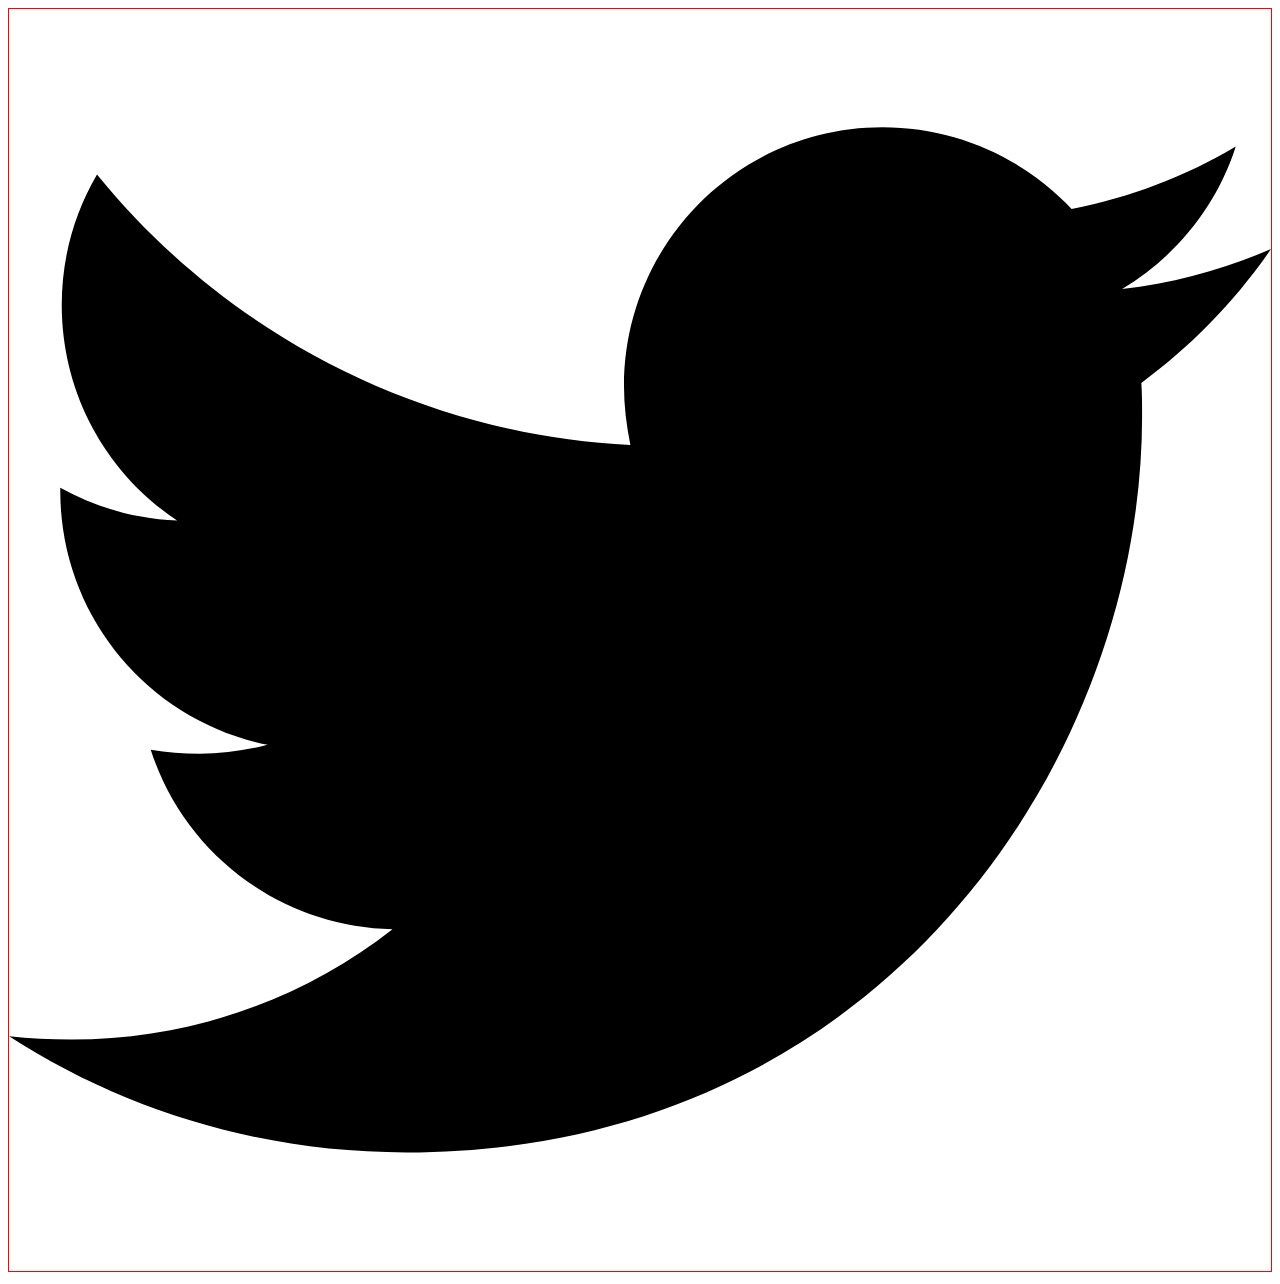
<file: index.html>
<!DOCTYPE html>
<html lang="en">
  <head>
    <meta charset="UTF-8" />
    <meta name="viewport" content="width=device-width, initial-scale=1.0" />
    <title>SVG demo</title>
    <link rel="stylesheet" href="styles.css" />
  </head>
  <body>
    <!-- <img src="./assests/images/sleeping_user.png" alt="sleeping user" /> -->
    <!--  
    <img src="./assests/images/sleeping_user.svg" alt="sleeping user" />
    <svg
      xmlns:dc="http://purl.org/dc/elements/1.1/"
      xmlns:cc="http://creativecommons.org/ns#"
      xmlns:rdf="http://www.w3.org/1999/02/22-rdf-syntax-ns#"
      xmlns:svg="http://www.w3.org/2000/svg"
      xmlns="http://www.w3.org/2000/svg"
      id="svg8"
      version="1.1"
      viewBox="0 0 555.49762 655.7305"
      height="655.73047"
      width="555.49762"
    >
      <g transform="translate(-88.547324,-261.26241)" id="layer1">
        <path
          id="path5656"
          d="m 478.66211,471.5625 c -5.7803,-0.008 -10.60971,0.98706 -12.44727,3.20117 -4.64877,5.60144 -16.91279,74.09805 -19.41015,108.41211 -1.19833,16.46513 4.40798,22.9251 22.55273,25.98828 5.75589,0.9717 17.43448,-1.50867 20.2207,-4.29492 2.64588,-2.64587 3.74298,-1.01135 3.76368,5.61133 0.0137,4.38987 -0.3547,5.20804 -3.60742,8 -9.61934,8.25673 -9.32249,7.85394 -9.54688,12.94726 -0.21071,4.78276 -0.24557,4.83018 -3.14648,4.25 -1.61351,-0.3227 -4.81866,-0.58593 -7.12305,-0.58593 -3.77256,0 -4.35058,-0.33622 -5.79688,-3.36914 -2.32279,-4.87094 -9.85383,-10.69961 -14.65625,-11.34375 -3.9347,-0.52776 -3.97287,-0.50022 -5.07422,3.58984 -1.29874,4.82319 -1.60311,4.94085 -4.21289,1.62305 -3.72297,-4.73299 -9.82031,-2.22023 -9.82031,4.04687 0,2.0462 -2.37117,1.80579 -4.41015,-0.44726 -3.5785,-3.9542 -6.69008,-3.20268 -10.30469,2.48828 -1.1625,1.83029 -1.30597,1.79424 -3.33399,-0.83789 -3.4145,-4.4316 -10.95117,-2.77712 -10.95117,2.40429 0,2.70004 -1.78261,2.2585 -4.6543,-1.15429 -1.47964,-1.75846 -3.49059,-3 -4.86132,-3 -2.4113,0 -6.48438,4.16724 -6.48438,6.63476 0,0.75083 -0.45,1.36524 -1,1.36524 -0.55,0 -1,-0.675 -1,-1.5 0,-1.71167 -3.47471,-5.5 -5.04492,-5.5 -0.575,0 -2.17644,1.12957 -3.55859,2.51172 -2.24335,2.24335 -2.6767,2.35065 -4.02735,1 -2.40717,-2.40717 -3.78633,-1.83364 -8.21289,3.41601 -2.86506,3.39779 -4.15625,5.86646 -4.15625,7.94336 0,2.82992 -0.25838,3.03151 -4.25,3.32031 l -4.25,0.3086 0.24805,8 c 0.19444,6.26087 0.62922,8.28363 2,9.30664 1.41315,1.05463 9.96943,1.17033 44.2832,0.60156 38.3705,-0.63601 42.68717,-0.54721 44.14063,0.90625 5.61069,5.61068 12.03057,53.21114 14.32031,106.18555 2.92764,67.73277 2.88788,102.49005 -0.13086,116.33008 -1.81795,8.33474 -1.49341,9.09385 4.33789,10.16601 2.09047,0.38435 6.27578,0.60731 9.30078,0.49609 3.025,-0.11123 8.07845,-0.26745 11.23047,-0.34765 7.1855,-0.18275 7.37076,-0.71957 5.40625,-15.64453 -0.92114,-6.99822 -1.09944,-11.3638 -0.49219,-12 1.04503,-1.09484 106.28687,-2.01469 113.51758,-0.99219 l 4.16406,0.58789 0.64844,5.20117 c 0.35735,2.86099 1.3406,9.1196 2.18359,13.90625 l 1.53126,8.70313 4.53906,0.67968 c 6.29087,0.94337 26.1124,-0.16386 29.86523,-1.66796 l 3.09375,-1.24024 -1.43554,-6.58984 c -0.78959,-3.62425 -2.05773,-9.28789 -2.81836,-12.58789 -9.1593,-39.73804 -13.99836,-72.3482 -20.32813,-137 -1.76548,-18.03246 -2.84217,-66.42103 -1.55273,-69.78125 0.47327,-1.23332 1.80258,-1.71875 4.69336,-1.71875 h 4.03125 l -0.52735,-5.82227 c -0.52829,-5.8261 -3.32056,-12.74748 -6.06054,-15.02148 -0.92296,-0.76597 -8.53644,-1.57738 -20.76954,-2.21289 -10.62166,-0.55179 -19.45938,-1.14885 -19.63867,-1.32813 -0.17928,-0.17929 2.68744,-2.07863 6.36914,-4.2207 14.60137,-8.49531 20.98547,-18.06569 22.71875,-34.05274 2.19071,-20.20627 -4.16074,-35.5976 -17.12695,-41.5039 -4.54502,-2.07033 -4.67087,-2.67917 -2.03711,-9.8086 1.15649,-3.13054 -0.60605,-4.56303 -6.75,-5.48437 -5.42111,-0.81295 -5.53346,-1.58961 -1.95508,-13.54492 1.375,-4.59385 2.48435,-9.51216 2.46485,-10.92774 -0.11229,-8.15652 -8.49884,-13.02303 -40.94141,-23.76367 -24.35215,-8.06217 -29.02344,-10.04118 -29.02344,-12.29297 0,-2.08033 -4.26961,-8.57887 -7.31836,-11.13867 -5.46817,-4.5912 -17.74312,-7.39216 -27.37695,-7.40625 z m 109.12109,96.7832 c 0.38249,0.004 0.8322,0.0865 1.36719,0.21875 5.47099,1.35195 11.08772,8.68872 15.2793,19.95703 1.91168,5.13922 2.12465,7.15738 1.59961,15.1504 -1.26228,19.21639 -7.69147,27.86979 -28.46875,38.3164 -4.48734,2.25619 -8.50693,4.0415 -8.93164,3.9668 -0.42471,-0.0747 -3.75274,-0.57051 -7.39649,-1.10156 l -6.625,-0.96485 -0.46484,-7.24805 c -0.55476,-8.64431 -1.95207,-10.90819 -9.96289,-16.13476 l -5.67969,-3.70508 -0.65039,-7.60547 c -0.35804,-4.18273 -0.88874,-8.44911 -1.17969,-9.48242 -0.48528,-1.72347 -0.0873,-1.82633 4.82813,-1.24219 6.78454,0.80627 7.47274,0.2822 8.07617,-6.15234 0.27193,-2.89959 0.69299,-5.47033 0.93555,-5.71289 0.24256,-0.24256 3.46581,0.061 7.16406,0.67383 8.91719,1.47762 11.13025,0.47477 13.02148,-5.89844 1.41228,-4.75924 1.44587,-4.78834 5.29102,-4.42578 8.68438,0.81884 8.85373,0.78599 9.15039,-1.86328 0.59455,-5.30901 0.98905,-6.76508 2.64648,-6.7461 z m -116.49023,69.7461 c 6.9901,0 10.06445,1.3666 10.06445,4.47461 0,2.36592 -0.29802,2.51543 -4.75,2.375 -9.22346,-0.29094 -10.25,-0.68262 -10.25,-3.91602 0,-2.84848 0.14382,-2.93359 4.93555,-2.93359 z m -16.21875,34.6582 153.79492,2.01953 13.13281,185.86719 -152.28125,4.54687 z"
          style="fill: #000000"
        />
        <path
          id="path5654"
          d="m 497.11133,665.28125 c -25.25314,-0.0709 -49.20882,0.35475 -50.52149,1.16602 -0.8103,0.50079 -0.69681,2.00439 0.41211,5.41796 5.99183,18.4445 10.07483,58.90986 11.87891,117.72657 0.35427,11.55 1.00873,28.91789 1.45312,38.5957 0.75337,16.40665 -0.0474,48.98506 -1.52734,62.1543 l -0.64648,5.75 h 12.11718 c 12.03948,0 12.11441,-0.0144 11.64454,-2.25 -2.93985,-13.98719 -3.48003,-24.06828 -1.35938,-25.37891 1.91557,-1.18389 54.66642,-1.686 92.33203,-0.87891 l 34.46289,0.73829 0.0195,6.13476 c 0.0292,8.89542 1.6455,18.72753 3.35938,20.44141 1.38939,1.38938 12.29385,3.22159 15.62109,2.625 0.825,-0.14792 4.0875,-0.56225 7.25,-0.92188 3.1625,-0.35963 5.75,-0.77405 5.75,-0.91992 0,-0.14588 -1.58132,-6.52568 -3.51367,-14.17773 -12.73412,-50.42673 -20.19921,-114.24499 -22.15625,-189.41211 -0.32219,-12.375 -0.64173,-22.56421 -0.70898,-22.64063 -0.27282,-0.31003 -45.04666,-2.42777 -73.6211,-3.48242 -11.4754,-0.42354 -27.09421,-0.64494 -42.24609,-0.6875 z m -35.72461,11.25586 140.66406,5.05078 8.08203,172.98828 -131.32031,1.00977 z"
          style="fill: #b6b6b6; fill-opacity: 1"
        />
        <path
          id="path5736"
          d="m 224.11719,458.39453 c -5.57332,-0.14048 -11.63596,1.04547 -16.39258,3.72656 -18.25104,10.28731 -20.10224,10.91949 -25.875,8.83203 -3.27523,-1.18432 -15.62215,1.92088 -17.0918,4.29883 -0.34168,0.55284 -1.48137,-0.40907 -2.5332,-2.13867 -2.66001,-4.37403 -7.31963,-3.98766 -10.58789,0.87891 -1.25622,1.87056 -4.53241,4.88304 -7.28125,6.69336 l -4.99805,3.29101 v -3.375 c 0,-2.62319 -0.50127,-3.53438 -2.25,-4.08594 -1.2375,-0.3903 -4.11882,-2.35134 -6.40234,-4.35742 -7.88425,-6.92632 -21.56578,-12.07553 -26.79883,-10.08593 -1.40138,0.53281 -2.54883,1.20128 -2.54883,1.48437 0,0.2831 4.06886,2.55752 9.04102,5.05469 9.76069,4.90211 10.51728,6.48047 3.11133,6.48047 -9.61289,0 -19.03301,7.98035 -10.40235,8.8125 4.38248,0.42255 4.18878,0.91582 -2.76758,7.03906 -6.030511,5.30829 -9.982418,11.28859 -9.982418,15.10742 0,2.35913 2.729316,2.62968 9.882808,0.98047 5.74809,-1.32519 6.01209,-0.80453 1.98633,3.90625 -4.809488,5.62788 -11.520922,19.58594 -12.923826,26.88086 -2.269736,11.80234 0.624317,23.08353 8.021485,31.27344 11.252641,12.45857 13.867301,21.00433 10.099611,33 -2.57044,8.18319 -2.56884,10.09203 0.006,13.36523 1.8843,2.3955 2.70461,2.63477 9.03125,2.63477 5.7604,0 7.049,0.30137 7.48437,1.75 2.8137,9.36212 6.09456,15.77368 8.22461,16.07617 2.29703,0.3262 2.30122,0.30072 1.60742,-8.25 -0.49906,-6.15064 -0.37429,-8.57617 0.44141,-8.57617 0.62564,0 1.13867,0.63907 1.13867,1.42187 0,0.78281 1.17612,2.82134 2.61328,4.5293 3.05455,3.63013 5.38672,2.73213 5.38672,-2.07422 0,-3.51167 0.79576,-3.58704 3.85547,-0.36133 1.29523,1.36549 3.14532,2.48438 4.11133,2.48438 1.34216,0 1.64099,0.5998 1.26953,2.54297 -1.27203,6.65417 4.64976,21.88563 18.25586,46.95703 2.68634,4.95 6.33562,11.67802 8.10937,14.95312 5.45043,10.06375 7.89336,12.54688 12.35157,12.54688 3.57062,0 4.02853,0.33069 5.95703,4.31445 0.67582,1.39606 1.75407,2.46392 2.10083,4.09965 0.37165,1.75316 -0.0125,4.09291 -0.0129,6.15035 -0.001,6.54728 1.30158,18.01957 3.65625,32.20703 l 1.53906,9.27149 -3.41016,3.77343 c -4.39491,4.86465 -6.56192,12.14459 -4.94531,16.61524 2.88836,7.98762 0.6075,14.32331 -7.58789,21.07031 -1.7875,1.47159 -3.25,3.50248 -3.25,4.51367 0,2.30282 4.77237,6.1642 6.90625,5.58789 0.87608,-0.23661 3.22027,-0.703 5.20899,-1.03711 l 3.61523,-0.60742 -0.11523,3.76953 c -0.15021,4.88826 3.1728,5.58256 8.71679,1.82031 3.41627,-2.31834 3.94538,-2.41351 5.98047,-1.08007 1.2279,0.80455 3.17223,1.21676 4.32227,0.91601 2.89432,-0.75688 3.89782,-19.6673 2.19531,-41.38476 -1.74708,-22.28606 -0.78026,-40 2.18359,-40 0.4799,0 3.40076,4.46344 6.49024,9.91992 l 5.61719,9.92187 -2.23633,4.32813 c -2.6669,5.16376 -3.14854,15.42818 -0.97852,20.83008 4.46138,11.10581 17.38082,17.6915 39.45899,20.11328 l 11.48046,1.25781 1.04297,8.06445 c 1.39475,10.7869 2.92966,31.71147 3.67383,50.06446 0.33452,8.25 0.79213,15.18324 1.01563,15.4082 1.25573,1.26388 -20.51143,11.81327 -25.57813,12.39648 -8.98435,1.03415 -12.77819,8.42169 -8.53711,16.62305 3.8142,7.37583 15.04303,4.14697 17.0293,-4.89648 0.69271,-3.15389 15.93117,-14.03125 19.65625,-14.03125 3.30805,0 2.59827,10.07024 -1.00195,14.21484 -6.93331,7.98168 -7.07983,15.58587 -0.3711,19.22656 3.6011,1.95422 8.69591,1.94473 10.66016,-0.0195 3.48964,-3.48964 3.84975,-5.55914 3.15234,-18.11133 -0.37624,-6.77171 -0.43901,-12.31054 -0.13867,-12.31054 0.30034,0 2.79755,1.61715 5.54883,3.59375 4.25128,3.05424 5.00195,4.08504 5.00195,6.86523 0,5.98813 3.15245,8.54102 10.54688,8.54102 6.10163,0 6.47449,0.14064 7.95312,3 1.3196,2.55183 2.13108,3 5.4336,3 10.90695,0 20.98952,-19.61966 31.46484,-61.22266 2.31568,-9.1968 4.53449,-17.04426 4.92969,-17.43945 0.39519,-0.39516 2.93132,-0.60062 5.63672,-0.45703 4.75706,0.25249 5.02274,0.11836 8.06835,-4.06055 1.73208,-2.37659 4.05863,-6.08866 5.16993,-8.25 2.02002,-3.92871 8.6852,-14.37392 22.37695,-35.07031 13.29832,-20.10167 20.41992,-39.74087 20.41992,-56.3086 0,-6.76662 -4.6e-4,-6.7669 -4.75,-11.32617 -15.6643,-15.03678 -37.23196,-18.08589 -100.65234,-14.22656 -8.112,0.49365 -10.72088,0.36841 -10.19141,-0.48828 0.39138,-0.63327 2.24853,-1.15039 4.12695,-1.15039 2.84882,0 3.26833,-0.35576 4.4375,-3.16071 1.10166,-2.643 -0.31859,-5.12863 0.39509,-6.43829 0.75654,-1.38831 2.48901,2.5216 3.24554,1.52868 2.06514,-2.71043 1.93429,-12.77011 -0.61914,-20.54296 -5.5584,-16.92019 -26.96555,-34.93656 -44.59375,-37.53125 -12.46736,-1.83507 -22.72348,-9.18092 -34.10938,-24.43165 -4.29024,-5.74648 -12.95667,-13.81947 -18.53906,-17.26953 -4.50697,-2.78542 -4.4706,-1.81938 -0.3457,-9.26171 2.36528,-4.26757 4.57315,-6.79825 7.23437,-8.29102 8.31949,-4.66669 6.12791,-11.19299 -7.13867,-21.26367 -5.55833,-4.21933 -7.56494,-6.50044 -9.74609,-11.07617 -3.49547,-7.33296 -3.783,-14.18105 -0.62891,-15.00586 9.80262,-2.56345 12.34094,-6.73585 9.2793,-15.25 -1.63892,-4.55767 -1.64155,-4.99694 -0.0488,-7.42774 1.90586,-2.9087 1.02845,-5.57908 -4.07227,-12.39062 l -2.48046,-3.3125 3.96289,-3.6875 c 6.58798,-6.13101 9.59687,-14.48308 7.25586,-20.13477 -1.73864,-4.19745 -8.09603,-6.56938 -15.26172,-6.75 z m -49.7461,123.69727 h 3.01368 l -1.6543,3.75 c -0.90927,2.0625 -2.18754,5.7118 -2.83985,8.11132 -0.65232,2.39952 -1.93857,4.78548 -2.85937,5.30079 -2.09042,1.16986 -2.12868,0.1708 -0.17383,-4.50782 0.825,-1.9745 1.5,-5.63038 1.5,-8.12304 0,-4.37351 0.10571,-4.53125 3.01367,-4.53125 z m 51.5918,118.01172 c 2.34692,0.0342 30.39453,42.16324 30.39453,45.65429 0,0.90895 -1.40416,1.33399 -4.41797,1.33399 -2.43002,0 -5.06001,0.24612 -5.84375,0.54687 -2.17913,0.8362 -12.16568,-14.92504 -17.77148,-28.04687 -2.20746,-5.16715 -3.94561,-19.51138 -2.36133,-19.48828 z m 140.36523,54.98828 -5.42382,7.75 c -11.64547,16.63943 -13.2019,18.60207 -17.82422,22.47656 -6.00132,5.03039 -6.79282,6.5297 -5.79297,10.96289 l 0.80273,3.55859 -5.32031,0.54883 c -12.9368,1.3352 -15.95816,6.53136 -15.81836,27.20313 0.0521,7.7 0.83957,20.16497 1.75,27.70117 0.91042,7.5362 1.65625,16.1987 1.65625,19.25 0,3.0513 -0.3375,5.52439 -0.75,5.49609 -0.4125,-0.0283 -3.05263,-1.94083 -5.86719,-4.25 -2.81455,-2.30918 -5.82984,-4.64726 -6.70117,-5.19726 -1.3263,-0.83719 -1.83651,-5.80707 -3.13281,-30.52149 -0.85161,-16.23646 -1.54883,-32.02488 -1.54883,-35.08593 v -5.56641 l 8.25,-1.79297 c 15.8997,-3.45597 24.92841,-6.79089 28.02344,-10.34961 4.72978,-5.4384 8.12825,-20.69506 5.64453,-25.33594 -0.59454,-1.11095 -0.82138,-2.27822 -0.50586,-2.59375 0.8361,-0.8361 16.61209,-4.20257 19.82422,-4.23047 z"
          style="fill: #000000"
        />
        <path
          id="path5734"
          d="m 299.37985,913.07893 c 4.56723,-2.44431 2.77351,-15.73157 -2.05646,-15.23355 -6.09466,0.62842 -9.25746,10.0332 -4.77769,14.20674 2.44399,2.27693 4.04798,2.51792 6.83415,1.02681 z"
          style="fill: #b7b7b7; fill-opacity: 1"
        />
        <path
          id="path5732"
          d="m 344.90587,902.60809 c 5.72209,-6.06718 5.73318,-12.66562 0.0253,-15.05052 -4.69748,-1.96274 -5.72604,-3.68182 -7.16954,-11.9828 -1.37818,-7.92533 -3.90364,-59.08241 -3.21002,-65.02379 0.50481,-4.324 -1.42153,-4.38176 -4.58849,-0.13759 -3.07091,4.11545 -2.94667,24.10332 0.37717,60.67769 2.04436,22.4954 5.53271,35 9.76378,35 0.8343,0 2.99511,-1.56735 4.8018,-3.48299 z"
          style="fill: #cdaf6f; fill-opacity: 1"
        />
        <path
          id="path5730"
          d="m 264.11348,901.02618 c 2.03522,-0.70949 3.44763,-2.12797 4.23181,-4.25 1.76183,-4.76764 2.50201,-5.98544 4.07868,-6.71057 3.07299,-1.41331 5.1068,-2.67883 13.41447,-8.34699 4.73391,-3.22985 8.41839,-6.06118 8.18773,-6.29185 -0.86322,-0.86322 -9.41531,3.17081 -16.41424,7.74261 -6.27585,4.09948 -7.75701,4.66403 -11.07056,4.21958 -6.65349,-0.89241 -11.27573,6.58045 -7.56922,12.2373 0.88826,1.35565 1.7211,2.46482 1.85078,2.46482 0.12967,0 1.61042,-0.47921 3.29055,-1.0649 z"
          style="fill: #b8b8b8; fill-opacity: 1"
        />
        <path
          id="path5728"
          d="m 327.35714,901.42639 c 0,-1.29947 -8.33081,-15.88473 -10.75836,-18.83531 -4.03999,-4.91043 -9.10981,-7.48881 -14.74164,-7.4972 l -5,-0.007 0.27304,7.75233 c 0.32721,9.29038 0.9521,12.54024 2.25628,11.73421 0.53387,-0.32995 0.97068,-4.17336 0.97068,-8.5409 0,-9.64102 0.26641,-9.72286 9.61332,-2.95312 9.65596,6.99358 9.38668,6.67862 9.38668,10.97899 0,3.00919 0.59556,4.35645 2.63486,5.96057 2.56248,2.01565 5.36514,2.75111 5.36514,1.40789 z"
          style="fill: #b8b8b8; fill-opacity: 1"
        />
        <path
          id="path5726"
          d="m 329.95681,893.34108 c -4.98402,-35.21973 -6.78615,-72.88599 -4.05484,-84.75 l 0.69065,-3 -2.32793,2.23797 c -6.44798,6.1988 -4.42941,57.86831 3.26255,83.51203 2.36618,7.88841 3.38107,8.72387 2.42957,2 z"
          style="fill: #cdae6e; fill-opacity: 1"
        />
        <path
          id="path5724"
          d="m 356.76205,882.09108 c 4.25826,-11.29733 4.87291,-20.44208 1.71393,-25.5 -1.785,-2.858 -18.38721,-11.56497 -19.64791,-10.30427 -0.26522,0.26523 -0.0286,5.16719 0.52581,10.89325 2.15335,22.23972 3.66173,26.91102 8.68963,26.91102 2.40257,0 3.40464,1.3978 3.82676,5.338 0.46329,4.32443 0.53834,4.21184 4.89178,-7.338 z"
          style="fill: #efee9c; fill-opacity: 1"
        />
        <path
          id="path5720"
          d="m 301.37325,864.84108 c 0.009,-3.4375 -0.52573,-15.58616 -1.18798,-26.99702 l -1.2041,-20.74701 -3.94219,-2.05479 -3.9422,-2.05478 0.56547,2.16234 c 0.39353,1.50485 0.053,2.29607 -1.11982,2.60215 -1.88673,0.49237 -1.88346,-0.33166 -0.1085,27.33911 0.58212,9.075 1.51527,18.6375 2.07367,21.25 1.00147,4.68546 1.06849,4.75 4.9324,4.75 h 3.91714 l 0.0161,-6.25 z"
          style="fill: #b7b7b7; fill-opacity: 1"
        />
        <path
          id="path5718"
          d="m 366.71819,848.59108 c 0.87713,-3.85 1.86755,-9.25 2.20093,-12 0.33338,-2.75 0.82364,-5.7875 1.08947,-6.75 1.25744,-4.55285 -5.68683,0.43363 -8.70387,6.25 -2.10429,4.05673 -1.80396,17.04405 0.47455,20.5215 2.2512,3.43577 2.37415,3.2361 4.93892,-8.0215 z"
          style="fill: #eeed9b; fill-opacity: 1"
        />
        <path
          id="path5716"
          d="m 355.35714,847.02601 c 0,-1.59356 -1.69748,-2.84935 -7.43446,-5.5 -7.95256,-3.67431 -9.56554,-4.06824 -9.56554,-2.33614 0,1.94908 5.93016,6.70875 10.27573,8.2475 5.76893,2.04278 6.72427,1.98433 6.72427,-0.41136 z"
          style="fill: #61c9ee; fill-opacity: 1"
        />
        <path
          id="path5714"
          d="m 355.21131,839.67584 c -1.65171,-1.3536 -14.94246,-8.58476 -15.77864,-8.58476 -2.31141,0 -0.90674,3.0399 2.17447,4.70586 6.09711,3.29661 13.24932,5.95835 13.60417,5.06288 0.19479,-0.49156 0.19479,-1.02435 0,-1.18398 z"
          style="fill: #5fc8ef; fill-opacity: 1"
        />
        <path
          id="path5712"
          d="m 358.37723,834.53824 c 0.53382,-1.40406 2.37961,-4.30617 4.10175,-6.44915 4.97795,-6.1944 2.04983,-9.53767 -3.93947,-4.49801 -7.36393,6.19634 -14.00571,-0.98628 -9.79017,-10.58738 0.51999,-1.18429 -0.46438,-2.20005 -3.87635,-4 -5.87924,-3.10154 -6.48569,-2.25157 -6.48382,9.08738 l 0.001,8.5 8.73329,5.14991 c 10.36032,6.10937 10.02573,6.0262 11.25337,2.79725 z"
          style="fill: #eeed9b; fill-opacity: 1"
        />
        <path
          id="path5710"
          d="m 386.21803,825.84108 c 0.65006,-1.2375 2.29851,-3.78085 3.66323,-5.6519 l 2.48129,-3.4019 -5.69606,-2.31505 c -8.07876,-3.28345 -15.57958,-8.68797 -24.46991,-17.63115 -4.23731,-4.2625 -8.14793,-7.75 -8.69026,-7.75 -1.52081,0 -5.14918,6.4444 -5.14918,9.14553 0,5.88461 12.91293,18.65182 27,26.69529 6.53107,3.72913 9.25959,3.95754 10.86089,0.90918 z"
          style="fill: #4f9bfd; fill-opacity: 1"
        />
        <path
          id="path5708"
          d="m 356.87955,821.47777 2.61331,-2.61332 -2.24217,-2.38668 c -2.71636,-2.89143 -4.48015,-3.02765 -5.85837,-0.45243 -1.37709,2.57312 -1.30943,5.39149 0.16482,6.86574 1.70749,1.70749 2.38024,1.52885 5.32241,-1.41331 z"
          style="fill: #415fb8; fill-opacity: 1"
        />
        <path
          id="path5706"
          d="m 208.72846,810.06164 c 1.402,-1.66619 2.83826,-4.70369 3.19168,-6.75 1.19534,-6.92112 3.63259,-14.42543 4.40743,-13.57054 0.42371,0.46749 0.33482,4.57359 -0.19753,9.12467 -1.03309,8.83176 -0.69141,11.22531 1.60239,11.22531 3.20444,0 3.26434,-20.40987 0.13068,-44.52606 -1.30787,-10.06518 -1.21361,-12.34414 1.50856,-36.47394 0.58945,-5.225 1.33744,-14.02416 1.6622,-19.5537 l 0.59046,-10.0537 -10.84489,-1.12473 c -5.96468,-0.6186 -11.1998,-0.90538 -11.63359,-0.63729 -1.42016,0.87771 -1.14426,4.86584 0.92563,8.92316 0.57764,1.13227 2.37928,2.49714 2.09429,3.95447 -0.43207,2.20947 0.44814,6.33763 0.64879,12.26077 0.41193,12.16008 1.28384,18.50499 3.94811,28.73102 2.11211,8.10671 2.08189,8.2695 -1.83911,9.9078 -6.4363,2.68926 -8.4451,12.96444 -4.18924,21.42833 1.81794,3.61546 0.22261,7.25227 -6.32296,14.41416 -5.21359,5.7045 -6.20269,8.37177 -3.49045,9.41255 2.56134,0.98288 6.07375,-1.25852 10.1234,-6.46013 2.09706,-2.69357 4.84547,-6.2036 6.10758,-7.80006 l 2.29476,-2.90265 -0.52599,4.05875 c -0.28929,2.23231 -1.20882,5.4275 -2.04339,7.10043 -1.96917,3.9473 -3.15598,12.34082 -1.74495,12.34082 0.57587,0 2.19413,-1.36325 3.59614,-3.02944 z"
          style="fill: #efc89f; fill-opacity: 1"
        />
        <path
          id="path5704"
          d="m 397.52072,807.84108 c 30.32695,-45.54225 39.84424,-68.04212 35.63388,-84.24222 -1.15604,-4.44808 -1.8682,-5.33301 -6.53367,-8.1188 -6.79872,-4.05957 -22.17665,-8.93908 -34.67748,-11.00338 -16.74691,-2.76546 -61.44051,-0.92926 -65.04512,2.67233 -0.57474,0.57427 -1.04119,5.27375 -1.04119,10.49 0,5.19732 -0.3026,9.45021 -0.67245,9.45087 -1.61446,0.003 -3.0471,-7.62412 -2.46973,-13.14816 0.33633,-3.21785 0.2209,-5.85064 -0.25652,-5.85064 -1.18259,0 -1.96898,3.23493 -2.74248,11.28154 -1.01502,10.55926 -2.87427,9.98592 -2.36496,-0.7293 0.24632,-5.18244 -1.03559,-4.13594 -8.26447,6.7468 -12.60898,18.98221 -15.33555,26.94723 -10.34408,30.21777 7.23319,4.73937 26.7098,4.02358 53.61469,-1.97039 6.325,-1.40911 15.46689,-2.77243 20.31531,-3.0296 l 8.8153,-0.46759 4.47624,-4.77461 4.47625,-4.77462 -2.11131,4.34691 c -1.86748,3.84488 -1.99246,7.25758 -0.16742,4.57127 0.89637,-1.31937 7.68083,-6.41818 8.54002,-6.41818 2.16467,0 -0.005,3.50713 -3.84439,6.21311 -6.89114,4.85732 -6.09406,5.95921 3.75,5.18405 6.98285,-0.54986 8.05015,-0.43826 6.94886,0.7266 -0.91712,0.97005 -4.1637,1.40369 -11,1.46925 -11.65114,0.11173 -13.0305,0.51478 -16.00912,4.67797 -1.27065,1.77596 -4.5634,6.37902 -7.31723,10.22902 -2.75383,3.85 -6.597,8.64035 -8.54038,10.64523 -2.60988,2.69247 -3.36334,4.18109 -2.88271,5.69541 0.97587,3.0747 10.86706,11.68459 17.87025,15.55535 11.94523,6.6023 17.1859,9.40633 17.76411,9.50469 0.32108,0.0546 2.15699,-2.26318 4.0798,-5.15068 z"
          style="fill: #4f9bfd; fill-opacity: 1"
        />
        <path
          id="path5702"
          d="m 353.93771,784.39963 c 10.14516,-11.21546 15.20931,-17.511 19.2221,-23.8961 3.78674,-6.0254 3.84966,-6.41245 1.04249,-6.41245 -2.81093,0 -8.70093,6.28465 -11.76331,12.55151 -3.34416,6.84347 -10.11615,15.47676 -16.60129,21.1642 -5.84704,5.12783 -6.07801,5.6562 -4.35773,9.96919 l 1.12282,2.8151 1.68349,-3.69145 c 0.92592,-2.0303 5.26907,-7.6553 9.65143,-12.5 z"
          style="fill: #4f9bfd; fill-opacity: 1"
        />
        <path
          id="path5700"
          d="m 319.54132,792.26273 c 12.97948,-3.47309 19.77384,-9.80046 21.39197,-19.92165 0.76752,-4.80079 0.26658,-5.06119 -4.33692,-2.25441 -9.44979,5.7616 -27.43309,11.37723 -32.01445,9.99713 l -2.72478,-0.82081 3,-0.10096 c 4.93161,-0.16597 18.13894,-4.69143 24.78449,-8.49236 11.82436,-6.76295 12.30566,-8.12932 2.78648,-7.91049 -8.89042,0.20438 -31.57148,5.09366 -37.4838,8.08026 -4.87759,2.4639 -13.51675,5.17459 -13.99997,4.39273 -1.19551,-1.93437 3.1354,-4.63558 12.1628,-7.58598 2.8875,-0.94371 5.25,-2.12968 5.25,-2.63548 0,-2.8109 -36.34142,1.91079 -40.67367,5.28456 -1.56117,1.21577 -8.26839,-0.64136 -15.49934,-4.29152 -6.61938,-3.34146 -6.8981,-3.16165 -5.79876,3.74101 1.47546,9.26426 6.24059,15.15991 15.5987,19.29944 12.4951,5.52718 51.91162,7.40504 67.55725,3.21853 z"
          style="fill: #ef6c01; fill-opacity: 1"
        />
        <path
          id="path5698"
          d="m 260.53682,766.34108 c 7.88798,-3.19202 8.26739,-3.82972 2.82556,-4.74911 -3.56215,-0.60183 -7.19115,-2.90716 -3.85559,-2.44929 0.74269,0.10195 2.89129,0.13205 4.77466,0.0669 l 3.42432,-0.1185 -2.42432,-2.62888 c -6.90672,-7.48952 -21.40246,-7.03717 -26.28844,0.82034 -1.43589,2.30916 1.31217,5.22306 8.36413,8.86888 6.71546,3.47184 5.12545,3.44896 13.17968,0.18966 z"
          style="fill: #ef6c01; fill-opacity: 1"
        />
        <path
          id="path5696"
          d="m 297.35714,760.22659 c 0,-2.13949 -4.25094,-3.20111 -6.61511,-1.65204 -1.34674,0.88242 -2.24292,1.93722 -1.99151,2.34402 0.5499,0.88974 8.60662,0.24198 8.60662,-0.69198 z"
          style="fill: #ef6c01; fill-opacity: 1"
        />
        <path
          id="path5694"
          d="m 289.26114,753.4628 c 2.27977,-2.58995 5.68369,-8.60699 8.19121,-14.47945 2.35974,-5.52637 6.04076,-12.37542 8.18003,-15.22011 8.2573,-10.98011 9.97176,-16.6996 6.14979,-20.51594 -3.25042,-3.24563 -3.96006,-5.0502 -4.8558,-12.34808 -0.71058,-5.78938 -4.68242,-14.41128 -8.54914,-18.55814 -3.27087,-3.50785 -6.45996,-2.86276 -11.68669,2.36397 -3.4087,3.4087 -5.60644,4.74709 -8.41329,5.12357 -12.00924,1.61078 -14.33098,-5.8565 -4.61335,-14.83768 l 5.19324,-4.79968 0.34692,-8.41148 0.34693,-8.41147 -4.59889,-6.04714 c -2.52939,-3.32593 -6.91147,-7.98335 -9.73797,-10.34982 -2.82649,-2.36648 -8.8225,-9.28072 -13.32446,-15.36498 -8.91441,-12.04756 -15.1228,-18.04675 -19.7213,-19.05675 -1.62483,-0.35687 -3.10223,-0.49354 -3.28311,-0.3037 -0.18088,0.18984 1.23057,4.10338 3.13657,8.69676 1.90599,4.59338 3.26388,8.55316 3.01753,8.79951 -0.24635,0.24635 -3.66206,-4.92759 -7.59047,-11.49765 -10.43414,-17.45058 -18.59993,-24.08381 -29.70689,-24.1315 -3.6257,-0.0156 -5.8555,0.5604 -7.65773,1.97804 -1.39842,1.1 -3.63937,2 -4.97987,2 -10.99419,0 -12.86631,32.35306 -4.69351,81.11109 1.07044,6.3861 1.94625,11.84824 1.94625,12.13809 0,0.28985 4.1072,1.54185 9.12711,2.78223 7.6673,1.89452 10.66621,2.15316 18.75,1.61707 16.31987,-1.08228 23.73237,-2.64893 23.33644,-4.9322 -3.93452,-22.69009 -3.55509,-43.71628 0.78888,-43.71628 0.51264,0 1.05931,5.0625 1.21482,11.25 0.26602,10.58432 0.36728,11.07248 1.71127,8.25 2.45346,-5.15243 2.58091,0.55991 0.13583,6.08743 -2.46111,5.56375 -2.50714,6.82288 -0.58171,15.91294 2.91514,13.76258 1.38722,22.37315 -4.59735,25.90832 -3.84011,2.26841 -3.79062,2.4562 2.99553,11.36823 3.23446,4.24769 10.46224,15.37308 16.06175,24.72308 12.47522,20.83098 16.2446,25.0811 24.87578,28.04836 4.83541,1.66234 8.25731,0.30864 13.08565,-5.17664 z"
          style="fill: #c265fc; fill-opacity: 1"
        />
        <path
          id="path5692"
          d="m 240.42301,748.56608 c -0.15073,-1.74694 -14.38067,-26.475 -15.23523,-26.475 -1.99328,0 0.61366,6.08101 7.66936,17.88969 5.28247,8.84093 7.83816,11.74098 7.56587,8.58531 z"
          style="fill: #b7b7b7; fill-opacity: 1"
        />
        <path
          id="path5688"
          d="m 318.38189,699.52598 c 2.17748,-5.72719 -0.46016,-21.48757 -5.12713,-30.63559 l -2.00292,-3.92603 2.04939,1.0968 c 3.84048,2.05536 7.92138,13.03318 9.55558,25.70499 0.63875,4.95292 2.37687,7.1373 4.59057,5.76916 1.39267,-0.86072 1.08438,-8.5672 -0.64021,-16.00346 -2.24509,-9.68066 0.13581,-11.54149 2.31538,-3.44077 4.46013,16.57677 5.05426,4.59856 1.8246,-4.78861 -5.4099,-15.72414 -21.81215,-29.75543 -39.75489,-35.33984 -9.30406,-2.89575 -15.03458,-2.0588 -10.39511,1.51821 1.1882,0.91609 1.29376,2.91033 0.60366,11.40402 l -0.83637,10.29378 -5.10365,5.39636 c -5.57795,5.89786 -5.86135,6.61552 -3.53222,8.94465 2.8776,2.8776 5.95682,1.8162 12.84767,-4.42857 3.64142,-3.3 7.12118,-6 7.7328,-6 2.20165,0 7.29543,4.54908 10.36513,7.58704 3.06969,3.03796 5.31554,7.88706 7.0574,16.48452 2.43979,12.04225 6.10365,16.53555 8.45032,10.36334 z"
          style="fill: #efc89f; fill-opacity: 1"
        />
        <path
          id="path5686"
          d="m 196.35714,697.5597 c 0,-0.84227 -0.7875,-1.77512 -1.75,-2.07301 -0.9625,-0.29789 -3.26821,-1.20305 -5.12381,-2.01147 -3.95928,-1.72494 -4.74268,-1.34415 -2.99431,1.45543 2.3443,3.75381 9.86812,5.75829 9.86812,2.62905 z"
          style="fill: #ef6c01; fill-opacity: 1"
        />
        <path
          id="path5684"
          d="m 228.35714,693.50622 c 5.91945,-3.25471 6.5,-4.18882 6.5,-10.45866 0,-6.5941 -0.0639,-6.63892 -7,-4.91406 -8.47645,2.1079 -28.61011,2.0709 -36.08354,-0.0663 -3.80055,-1.08686 -7.2705,-1.97611 -7.711,-1.97611 -0.44049,0 -0.66692,2.81083 -0.50318,6.24628 l 0.29772,6.24628 6.08593,2.16525 c 13.95064,4.96335 32.04035,6.26181 38.41407,2.75733 z"
          style="fill: #c265fc; fill-opacity: 1"
        />
        <path
          id="path5682"
          d="m 179.9691,676.34108 c -0.70219,-3.53058 -2.09145,-14.14107 -4.15709,-31.75 -0.90326,-7.7 -1.8022,-15.35 -1.99763,-17 -0.19544,-1.65 -0.67166,-8.5125 -1.05827,-15.25 -0.38661,-6.7375 -1.04453,-12.25 -1.46205,-12.25 -0.41752,0 -1.92413,1.38453 -3.34803,3.07673 -3.54887,4.2176 -3.58619,10.99135 -0.0889,16.13808 4.06284,5.979 3.01809,7.15309 -3.82198,4.29513 -6.38478,-2.66774 -8.50421,0.2021 -7.23252,9.79329 0.92659,6.98847 4.6387,15.50401 13.9263,31.94677 7.52461,13.32159 10.37734,16.71764 9.24016,11 z"
          style="fill: #ef6c01; fill-opacity: 1"
        />
        <path
          id="path5680"
          d="m 130.63664,626.23687 c -0.65618,-7.23649 1.05112,-13.14579 3.79805,-13.14579 1.30026,0 1.95164,0.7282 2.01264,2.25 0.0908,2.26483 0.51858,1.05553 3.01763,-8.53017 0.54204,-2.0791 1.39732,-3.52567 1.90064,-3.2146 0.53249,0.3291 0.55525,1.5121 0.0544,2.82936 -0.47338,1.24508 -1.11161,5.39165 -1.41829,9.2146 -0.37764,4.70751 -0.29158,5.82122 0.26664,3.45081 0.45332,-1.925 1.54113,-5.075 2.41735,-7 l 1.59313,-3.5 0.0391,3.23422 c 0.0265,2.19106 1.0244,4.28757 3.09382,6.5 l 3.05468,3.26578 -0.61323,-3.1548 c -0.84295,-4.33667 0.76434,-4.91982 5.2183,-1.89328 6.05425,4.11397 7.67714,3.55751 6.89174,-2.36308 -0.52379,-3.94855 -0.0751,-6.64361 2.28914,-13.75 2.92506,-8.79208 4.69891,-19.33884 3.25258,-19.33884 -0.41684,0 -1.32341,3.36561 -2.0146,7.47912 -0.69119,4.11352 -1.72716,7.76987 -2.30214,8.12523 -0.64508,0.39869 -0.83473,-0.072 -0.49524,-1.22912 1.40713,-4.79613 1.90633,-11.64298 0.79899,-10.9586 -0.6242,0.38577 -1.1552,1.46235 -1.18,2.39239 -0.0248,0.93004 -0.70237,3.04098 -1.50568,4.69098 -1.58456,3.25467 -1.57965,2.62492 0.0409,-5.25 1.09002,-5.2969 -0.9108,-3.69626 -2.20851,1.76678 -0.65543,2.75923 -1.93411,6.02173 -2.8415,7.25 l -1.6498,2.23322 0.48895,-2.5 c 0.26892,-1.375 1.24712,-5.33197 2.17376,-8.79328 2.68053,-10.01262 1.18037,-9.5988 -1.92719,0.53162 -1.5517,5.0584 -3.15779,8.98912 -3.56909,8.73492 -0.41131,-0.2542 0.33017,-3.85682 1.64772,-8.00582 2.52373,-7.94729 3.04141,-12.46744 1.42786,-12.46744 -1.17082,0 -5.6707,14.63314 -6.53466,21.25 -0.34111,2.6125 -1.06301,4.75 -1.60424,4.75 -0.58738,0 -0.71889,-1.51158 -0.32626,-3.75 2.01665,-11.49689 3.70746,-18.05026 5.39507,-20.91054 1.61721,-2.74097 1.68816,-3.38473 0.48322,-4.38474 -1.1328,-0.94014 -1.59251,-0.6981 -2.32292,1.22303 -2.14796,5.64957 -5.07262,16.7165 -5.70089,21.57225 -0.37361,2.8875 -1.11354,5.25 -1.6443,5.25 -1.48097,0 0.09,-9.18341 3.32302,-19.42578 3.22659,-10.22189 3.85853,-15.99347 1.48236,-13.53851 -1.57339,1.62557 -6.14503,16.0959 -7.17618,22.71429 -0.36418,2.3375 -1.09039,4.25 -1.61379,4.25 -0.54136,0 -0.66923,-1.40119 -0.29659,-3.25 1.96126,-9.73056 3.98013,-16.85974 6.20565,-21.91385 1.83817,-4.17446 2.23446,-6.12764 1.507,-7.42753 -0.85755,-1.53235 -1.24488,-1.24853 -2.95299,2.16385 -2.05245,4.10027 -5.62839,16.87419 -6.76828,24.17753 -0.36483,2.3375 -1.04548,4.25 -1.51256,4.25 -1.91319,0 3.55695,-23.09502 7.24511,-30.58896 1.73688,-3.52917 2.2316,-5.75518 1.75816,-7.91104 l -0.65881,-3 -1.0878,2.5 c -4.20783,9.67059 -6.1916,15.95364 -7.76543,24.59484 -1.75529,9.63757 -3.48864,14.34521 -3.44456,9.35516 0.10229,-11.57937 11.27182,-43.05213 18.23888,-51.39231 2.84085,-3.40074 9.84534,-4.08855 15.1938,-1.49196 2.74431,1.33232 8.74262,8.13911 9.80651,11.12828 0.80343,2.25739 5.73917,-3.15328 5.73917,-6.2914 0,-4.75528 -4.9071,-8.46093 -15.7941,-11.92707 -5.33824,-1.69956 -11.38375,-4.18934 -13.43446,-5.53283 -2.05071,-1.34349 -3.91325,-2.44271 -4.13898,-2.44271 -0.55433,0 -7.0025,13.6415 -11.10815,23.5 -4.76713,11.44685 -6.68995,18.11537 -7.28066,25.25 -0.58712,7.09119 -2.24365,8.50346 -2.24365,1.91281 0,-7.48764 7.05768,-27.94956 15.23254,-44.16281 2.84284,-5.63824 4.38296,-11.5 3.02151,-11.5 -2.05536,0 -15.48655,29.96382 -16.59954,37.0321 -1.2696,8.06296 -3.16395,9.55028 -2.18803,1.7179 0.84548,-6.78556 1.41483,-8.28995 10.12434,-26.75142 6.50702,-13.79289 8.97941,-21.76168 7.27924,-23.46185 -0.29367,-0.29367 -4.49484,5.34282 -9.33594,12.52555 -11.96877,17.75802 -17.49772,31.3668 -17.52225,43.1287 -0.007,3.13004 -0.46187,5.9691 -1.01187,6.30902 -1.49364,0.92312 -1.21118,-8.98738 0.45602,-16 2.3798,-10.01001 7.25819,-20.43388 14.97605,-32 10.02221,-15.01946 11.15761,-17.33649 8.91674,-18.19639 -1.11693,-0.42861 -2.09459,-0.0181 -2.78497,1.16935 -0.58511,1.0064 -3.8888,5.24919 -7.34152,9.42843 -9.58306,11.5995 -13.41592,20.82277 -17.82338,42.88951 -0.25167,1.25999 -0.81682,2.06887 -1.2559,1.7975 -1.28249,-0.79262 2.52135,-17.84031 5.87347,-26.32318 1.69308,-4.2845 5.41949,-10.88036 8.28091,-14.65745 9.33973,-12.32852 11.70258,-15.80477 11.70258,-17.21696 0,-2.59486 -1.7485,-1.40584 -5.67512,3.85919 -9.99962,13.40807 -19.21996,31.8979 -20.81949,41.75 -0.90018,5.54456 -2.44711,8.71532 -2.43936,5 0.0196,-9.38007 8.15185,-28.20479 19.11744,-44.25328 1.03469,-1.51431 2.96777,-4.35435 4.29573,-6.31121 2.13739,-3.14962 5.5208,-12.50196 5.5208,-15.26047 0,-3.57522 -14.71396,-14.16067 -21.75,-15.64727 -4.43875,-0.93784 -4.19579,0.92959 0.40498,3.1128 4.80971,2.28236 11.99171,9.12908 10.77687,10.27377 -0.53581,0.50487 -3.55768,0.44344 -7.11017,-0.14455 -7.07534,-1.17105 -10.08445,-0.65865 -13.44523,2.28953 l -2.37645,2.08469 3.80767,-0.51849 c 8.72946,-1.1887 8.69905,1.37403 -0.0918,7.73112 -7.545749,5.45673 -12.21592,10.87794 -12.21592,14.18043 0,2.18631 0.0799,2.19834 6.165828,0.92832 5.762902,-1.2026 9.422302,-1.2106 10.609722,-0.0232 0.27771,0.27771 -1.0212,2.20433 -2.88648,4.28136 -9.599849,10.68972 -14.824307,23.56175 -15.085826,37.1685 -0.188246,9.79434 1.281329,13.37276 11.668276,28.41234 7.82507,11.33017 9.2216,17.97593 5.79665,27.5849 -2.48362,6.96796 -2.48855,7.04857 -0.62658,10.2367 3.18212,5.44855 4.03277,4.64025 5.08759,-4.83428 l 0.9788,-8.79173 0.14601,9.25 c 0.10696,6.77628 0.48856,9.25 1.42689,9.25 0.897,0 1.3669,-2.17283 1.56791,-7.25 0.15786,-3.9875 0.76001,-7.7 1.33812,-8.25 0.73291,-0.69728 0.8481,1.1672 0.3805,6.1591 -0.483,5.15638 -0.33112,7.3689 0.54295,7.9091 1.49208,0.92218 4.88964,-3.02386 4.88964,-5.67896 0,-1.03907 0.45715,-1.88922 1.01588,-1.88922 0.55874,0 0.98359,1.2375 0.94411,2.75 -0.22407,8.58431 1.81462,21.25 3.42043,21.25 0.23646,0 0.19105,-2.63439 -0.10092,-5.85421 z"
          style="fill: #876158; fill-opacity: 1"
        />
        <path
          id="path5676"
          d="m 233.48476,581.78421 c 2.59142,-5.00503 1.83357,-6.91997 -4.62762,-11.69313 -4.93555,-3.64611 -7.5087,-7.32463 -6.10531,-8.72802 0.31752,-0.31752 1.528,0.63131 2.68996,2.1085 4.57511,5.81632 15.85017,9.47834 17.82453,5.78922 1.94648,-3.63703 -0.97837,-7.31107 -10.93531,-13.73635 -12.60247,-8.13246 -15.18778,-19.58469 -7.93313,-35.14165 5.61265,-12.03584 7.3191,-17.68686 6.62763,-21.94789 -0.62733,-3.86579 -3.14847,-7.34381 -5.32336,-7.34381 -2.62853,0 -1.27754,-3.19174 3.51739,-8.30986 5.74519,-6.13243 7.1376,-8.55842 7.1376,-12.43584 0,-10.01497 -15.92143,-10.96777 -31.65234,-1.89418 -11.8277,6.82221 -21.07421,9.50939 -22.84766,6.63988 -1.15491,-1.86868 -6.98045,-1.00767 -13.25,1.95833 -5.8925,2.78762 -6.25,3.15463 -6.25,6.4163 0,1.90276 0.9,5.55917 2,8.12537 2.7519,6.41993 2.57168,8.10506 -1,9.35016 -1.65,0.57519 -3,1.74421 -3,2.59782 0,0.85361 -0.5625,1.54434 -1.25,1.53495 -1.75148,-0.0239 -5.36386,-9.20093 -6.78345,-17.23293 -0.65616,-3.7125 -1.70456,-6.74832 -2.32978,-6.74626 -1.13791,0.004 -6.75333,3.17514 -8.96262,5.0618 -0.64578,0.55147 -2.07415,1.66266 -3.17415,2.4693 -1.87614,1.3758 -1.89162,1.53159 -0.25,2.51559 0.9625,0.57692 1.75,1.55632 1.75,2.17643 0,0.62012 1.42026,2.31317 3.15613,3.76234 2.74777,2.29394 3.26225,3.51631 3.97628,9.44734 1.37387,11.41196 3.76441,13.42569 22.15047,18.65904 8.83879,2.51584 13.13008,6.25828 14.29474,12.46647 0.54116,2.88463 1.05047,3.50696 2.54932,3.115 2.25224,-0.58897 2.44388,0.60432 0.37306,2.32295 -0.825,0.68469 -1.5,1.71823 -1.5,2.29676 0,0.57853 1.12323,-0.003 2.49606,-1.29306 1.37283,-1.2897 2.78761,-2.05336 3.14397,-1.69701 0.35635,0.35636 -1.21688,2.45763 -3.49606,4.6695 -2.27918,2.21187 -4.14397,4.48066 -4.14397,5.04175 0,1.2274 -5.20453,0.12512 -6.1382,-1.30003 -0.351,-0.53578 -1.13192,-0.669 -1.73537,-0.29605 -0.63283,0.39111 -2.47887,-1.34452 -4.36181,-4.10091 -5.80878,-8.50336 -8.09204,-10.32095 -12.96519,-10.32095 -5.46787,0 -8.44106,2.04256 -9.72104,6.67827 -2.85125,10.32636 4.88868,26.6335 15.16291,31.94651 5.36345,2.77355 20.09824,2.07806 25.02317,-1.1811 6.64184,-4.39536 12.95729,-4.38198 20.23553,0.0429 3.3,2.00625 7.125,4.68643 8.5,5.95596 1.375,1.26953 4.72592,3.9805 7.44649,6.02439 5.56681,4.18217 5.56059,4.18459 9.68113,-3.77376 z"
          style="fill: #efc89f; fill-opacity: 1"
        />
        <path
          id="path5674"
          d="m 164.56971,569.58447 c -4.25189,-1.84736 -6.5927,-7.18554 -5.97406,-13.62377 0.50014,-5.2051 -1.04865,-5.7765 -3.15093,-1.16248 -1.81316,3.97945 -3.79973,1.42635 -2.09413,-2.69133 1.6387,-3.95617 4.60282,-6.01581 8.65763,-6.01581 5.21728,0 6.63822,2.18277 7.70279,11.83259 0.62168,5.63528 0.58563,5.61408 7.62139,4.48101 8.12314,-1.3082 8.37249,2.66685 0.26895,4.28756 -7.49249,1.4985 -11.24421,-2.03952 -11.24421,-10.60372 0,-1.5139 -0.65646,-3.29736 -1.4588,-3.96325 -1.4985,-1.24364 -1.52058,-1.19765 -3.03588,6.32313 -0.62215,3.0879 1.19489,6.36686 4.93751,8.91004 5.02427,3.41408 3.65339,4.78236 -2.23026,2.22603 z"
          style="fill: #000000"
        />
        <path
          id="path5672"
          d="m 218.35714,558.09108 c 0,-0.55 0.64844,-1 1.44098,-1 0.79254,0 1.7191,0.45 2.05902,1 0.33992,0.55 -0.30852,1 -1.44098,1 -1.13246,0 -2.05902,-0.45 -2.05902,-1 z"
          style="fill: #000000"
        />
        <path
          id="path5670"
          d="m 188.3972,553.54975 c 1.88781,-1.94773 3.58582,-3.08102 3.77335,-2.51843 0.3669,1.10068 -4.69551,5.97592 -6.25958,6.02816 -0.52039,0.0174 0.59841,-1.562 2.48623,-3.50973 z"
          style="fill: #000000"
        />
        <path
          id="path5668"
          d="m 182.35714,554.28725 c 0,-1.3781 6.51849,-7.19683 8.04761,-7.1837 0.80325,0.007 -0.46654,1.79466 -2.84107,4 -4.40416,4.09035 -5.20654,4.58099 -5.20654,3.1837 z"
          style="fill: #000000"
        />
        <path
          id="path5666"
          d="m 215.79827,553.55928 c 2.20359,-1.66671 3.55887,-1.88576 3.55887,-0.57519 0,0.96183 -2.432,2.12691 -4.33179,2.07519 -0.64251,-0.0175 -0.2947,-0.6925 0.77292,-1.5 z"
          style="fill: #000000"
        />
        <path
          id="path5664"
          d="m 203.10714,524.51269 c -1.12786,-1.13529 -0.81632,-14.53686 0.62355,-26.82319 1.15422,-9.84898 1.54119,-11.12833 4.00778,-13.25 2.77002,-2.38267 6.05554,-3.0686 7.04325,-1.47045 0.29844,0.48288 -1.25,2.06427 -3.44098,3.51419 -4.26833,2.82464 -5.10248,5.69541 -2.6353,9.06949 1.45651,1.9919 3.6517,1.34848 3.6517,-1.07033 0,-3.34296 3.03387,-7.39132 5.5391,-7.39132 2.48017,0 2.48304,0.0112 0.94338,3.69617 -2.94371,7.0453 -6.16823,10.31668 -9.51009,9.64831 -2.43489,-0.48698 -2.98756,-0.25542 -3.05629,1.28052 -0.41014,9.16615 -2.40904,23.55865 -3.1661,22.79661 z"
          style="fill: #000000"
        />
        <path
          id="path5662"
          d="m 182.69855,505.84108 c 1.8774,-14.69974 1.91081,-15.7164 0.53112,-16.1659 -0.75489,-0.24594 -3.96003,-1.16555 -7.12253,-2.04357 -5.7724,-1.60262 -7.70332,-3.54993 -3.5,-3.52971 1.2375,0.006 4.45902,0.68096 7.15893,1.5 6.24803,1.89541 6.59107,1.87519 6.59107,-0.38838 0,-1.03265 0.63452,-2.40416 1.41005,-3.04779 4.11354,-3.41393 2.2178,17.27813 -2.368,25.84678 -1.90497,3.55947 -3.29031,2.4456 -2.70064,-2.17143 z"
          style="fill: #000000"
        />
        <path
          id="path5660"
          d="m 232.26904,519.95853 c 1.14845,-1.06995 2.0881,-2.40741 2.0881,-2.97215 0,-1.64285 -1.98549,-4.8953 -2.98839,-4.8953 -0.85762,0 -5.01161,8.3165 -5.01161,10.0335 0,1.27169 3.66213,-0.0701 5.9119,-2.16605 z"
          style="fill: #ffffff"
        />
        <path
          id="path5658"
          d="m 162.35714,496.99015 c 0,-0.5668 -0.52872,-2.01347 -1.17493,-3.21481 -0.64621,-1.20134 -1.43371,-6.23426 -1.75,-11.18426 -0.56101,-8.77998 -0.63619,-9 -3.07507,-9 -3.32346,0 -3.73625,4.09008 -1.45075,14.37463 2.53523,11.40832 3.0302,12.42081 5.4413,11.13043 1.1052,-0.59149 2.00945,-1.53918 2.00945,-2.10599 z"
          style="fill: #876158; fill-opacity: 1"
        />
        <path
          id="path5652"
          d="m 459.85742,674.82812 0.30078,5.88086 c 0.33097,6.44645 5.10381,53.70279 8.21875,81.38282 3.12794,27.79553 4.84014,46.22393 5.99414,64.5 0.59039,9.35 1.31636,20.25281 1.61329,24.23047 l 0.54101,7.23242 23.66602,0.28711 c 13.0165,0.15779 29.78088,0.39051 37.2539,0.51758 7.47302,0.12705 26.54604,-0.0664 42.38477,-0.43165 36.37707,-0.83888 33.88877,0.48503 32.58203,-17.33593 -0.50412,-6.875 -1.15359,-17 -1.44141,-22.5 -4.1544,-79.38903 -6.61328,-128.93836 -6.61328,-133.22266 0,-7.28812 1.51546,-6.93754 -38,-8.78125 -13.8552,-0.64645 -61.22659,-1.57433 -85.5,-1.67383 z m 26.75,3.25977 c 12.7875,-0.002 30.225,0.43498 38.75,0.9707 8.525,0.53572 26.525,1.46057 40,2.05469 30.02759,1.32394 33.67142,1.72902 34.56641,3.84766 0.37853,0.89606 1.04438,9.50586 1.48047,19.13086 0.43608,9.625 1.26407,27.625 1.83789,40 0.57383,12.375 1.28581,29.25 1.58203,37.5 0.98177,27.34313 1.54812,38.83732 2.72656,55.23632 0.64176,8.92995 0.97305,16.42797 0.73633,16.66211 -0.98129,0.97063 -127.19427,1.07116 -127.51367,0.10157 -0.38085,-1.15616 -2.03955,-19.86225 -2.92578,-33 -0.33391,-4.95 -1.23787,-14.85 -2.00782,-22 -0.76994,-7.15 -1.64929,-15.475 -1.95507,-18.5 -0.30577,-3.025 -1.42127,-12.925 -2.47852,-22 -1.05725,-9.075 -2.64063,-23.25 -3.51953,-31.5 -1.73598,-16.29509 -1.98259,-18.53629 -3.5,-32 -0.55788,-4.95 -1.01649,-10.6875 -1.02149,-12.75 l -0.008,-3.75 z"
          style="fill: #000000"
        />
        <path
          id="path5648"
          d="m 620.4505,659.34108 -1.70147,-5.75 -6.94595,-1.26827 c -16.70344,-3.0499 -149.58496,-4.7315 -222.69594,-2.81819 l -34.75,0.90941 2e-5,6.08852 3e-5,6.08853 110.24997,0.14364 c 60.63749,0.079 115.42498,0.57531 121.74998,1.10293 6.325,0.52761 16.96634,1.02547 23.64742,1.10636 l 12.14742,0.14707 z"
          style="fill: #2c7a2a; fill-opacity: 1"
        />
        <path
          id="path5646"
          d="m 411.35714,644.53489 c 6.325,-0.3959 20.275,-0.99521 31,-1.33181 l 19.5,-0.612 -0.12015,-4 c -0.29308,-9.75708 -3.07308,-11.14316 -15.87985,-7.91755 -7.29669,1.8378 -25.02806,4.44643 -57.37188,8.44052 -26.44528,3.26569 -26.56417,3.29296 -25.23031,5.78772 0.94544,1.76829 15.80008,1.65499 48.10219,-0.36688 z"
          style="fill: #fefdde; fill-opacity: 1"
        />
        <path
          id="path5640"
          d="m 494.85714,643.16149 c 2.84478,-0.6571 2.72583,-0.75446 -2.29922,-1.88168 -6.95114,-1.55929 -7.20078,-1.53117 -7.20078,0.81127 0,2.15354 3.23353,2.51788 9.5,1.07041 z"
          style="fill: #fefdde; fill-opacity: 1"
        />
        <path
          id="path5638"
          d="m 549.35714,638.55896 c 0,-10.29792 -4.50204,-16.10295 -14.8165,-19.10472 -8.79184,-2.55865 -37.75816,-1.37596 -42.99572,1.7555 -6.78344,4.05572 -8.18778,5.85607 -8.18778,10.49664 0,5.28202 -0.35387,5.07683 15.45486,8.96169 12.19098,2.99583 14.27284,3.21285 31.79514,3.31437 l 18.75,0.10864 z"
          style="fill: #fefdde; fill-opacity: 1"
        />
        <path
          id="path5636"
          d="m 369.12797,637.27858 c 0.21771,-0.65313 -0.31666,-1.1875 -1.1875,-1.1875 -0.87083,0 -1.58333,0.7125 -1.58333,1.58333 0,1.76593 2.15276,1.45839 2.77083,-0.39583 z"
          style="fill: #e8e7b7; fill-opacity: 1"
        />
        <path
          id="path5634"
          d="m 379.85714,637.09108 c 0.33992,-0.55 0.35207,-1.43035 0.027,-1.95633 -0.82258,-1.33094 -3.527,-0.13222 -3.527,1.56332 0,1.5989 2.57595,1.88815 3.5,0.39301 z"
          style="fill: #e8e7b7; fill-opacity: 1"
        />
        <path
          id="path5632"
          d="m 395.35714,635.10003 c 0,-1.92891 -2.98874,-3.26318 -4.5,-2.00895 -2.53447,2.10342 -1.79089,3.69631 1.5,3.21331 1.65,-0.24217 3,-0.78413 3,-1.20436 z"
          style="fill: #e8e7b7; fill-opacity: 1"
        />
        <path
          id="path5630"
          d="m 409.15447,634.2375 c 1.04867,-0.66522 1.02505,-1.04894 -0.12325,-2.00194 -1.70573,-1.41564 -4.67408,-0.48684 -4.67408,1.46251 0,1.52867 2.75034,1.83793 4.79733,0.53943 z"
          style="fill: #e8e7b7; fill-opacity: 1"
        />
        <path
          id="path5628"
          d="m 423.35714,631.09108 c 0,-0.55 -0.64844,-1 -1.44098,-1 -0.79254,0 -1.7191,0.45 -2.05902,1 -0.33992,0.55 0.30852,1 1.44098,1 1.13246,0 2.05902,-0.45 2.05902,-1 z"
          style="fill: #e8e7b7; fill-opacity: 1"
        />
        <path
          id="path5626"
          d="m 438.0647,627.71376 c -0.57676,-1.73028 -3.14055,-1.32842 -3.50209,0.54893 -0.24246,1.25898 0.19622,1.53611 1.77719,1.12267 1.15452,-0.30191 1.93072,-1.05413 1.7249,-1.6716 z"
          style="fill: #e8e7b7; fill-opacity: 1"
        />
        <path
          id="path5624"
          d="m 452.34183,625.84108 c -0.0343,-2.79823 -1.7351,-4.20203 -3.40847,-2.81325 -2.39394,1.98679 -1.92186,4.06325 0.92378,4.06325 1.375,0 2.49311,-0.5625 2.48469,-1.25 z"
          style="fill: #e8e7b7; fill-opacity: 1"
        />
        <path
          id="path5622"
          d="m 533.51346,613.21343 c 0.95131,-0.90207 -0.26239,-15.12235 -1.29069,-15.12235 -0.4761,0 -0.86563,2.34 -0.86563,5.2 0,4.10165 -0.25859,4.94141 -1.22424,3.97576 -0.67334,-0.67334 -1.23584,-3.24817 -1.25,-5.72185 -0.0395,-6.90212 -2.86936,-5.65424 -3.52576,1.55476 -0.4548,4.99489 -0.61301,5.29386 -1.75,3.30707 -0.6875,-1.20134 -1.25,-3.15134 -1.25,-4.33333 0,-4.26802 -2.50285,-1.28244 -2.80479,3.34576 -0.38727,5.93604 -1.86919,6.02872 -2.74748,0.17183 -0.42664,-2.84506 -1.18471,-4.5 -2.06127,-4.5 -0.97654,0 -1.38646,1.33046 -1.38646,4.5 0,4.46311 -1.22632,5.95857 -2.39301,2.91821 -0.33385,-0.86998 -0.60699,-2.89498 -0.60699,-4.5 0,-1.9273 -0.50934,-2.91821 -1.5,-2.91821 -1.10816,0 -1.5,1.16011 -1.5,4.44098 0,6.25379 -1.78466,6.66305 -2.58976,0.59389 -0.60437,-4.55595 -2.18924,-6.90068 -2.5583,-3.78487 -0.0814,0.6875 -0.23981,1.925 -0.35194,2.75 -0.11213,0.825 -0.27051,2.7375 -0.35194,4.25 -0.23029,4.27733 -2.14806,3.23436 -2.14806,-1.16821 0,-4.42927 -0.78918,-7.08179 -2.10699,-7.08179 -1.02686,0 -1.18557,6.28722 -0.27378,10.84614 l 0.61923,3.09615 17.63077,-0.5988 c 9.69692,-0.32933 17.92611,-0.87885 18.28709,-1.22114 z"
          style="fill: #e8e7b7; fill-opacity: 1"
        />
        <path
          id="path5620"
          d="m 481.56165,604.05106 c 7.46193,-2.07243 7.85937,-3.15803 15.36146,-41.95998 1.43558,-7.425 4.16005,-20.925 6.05438,-30 4.10676,-19.67386 6.37965,-34.21199 6.37965,-40.80633 0,-5.74293 -2.59381,-8.77682 -10.5,-12.28147 -5.94502,-2.63531 -26.92756,-3.45717 -29.69554,-1.16315 -2.10029,1.74067 -7.90998,25.94401 -10.14177,42.25095 -0.88341,6.45482 -6.69975,46.46481 -7.19592,49.5 -1.66488,10.18457 -1.71645,23.46999 -0.10068,25.93598 4.29386,6.55325 20.3841,11.14978 29.83842,8.524 z"
          style="fill: #fefdde; fill-opacity: 1"
        />
        <path
          id="path5618"
          d="m 519.20311,596.23268 c 1.54219,-0.43324 2.78559,-1.93779 3.62904,-4.39124 3.8403,-11.17069 8.35331,-12.42918 31.45761,-8.77219 11.88151,1.88062 13.43187,0.37006 15.15426,-14.76528 0.51869,-4.55791 2.73633,-15.25489 4.9281,-23.77108 4.98999,-19.3888 5.04731,-21.52978 0.66598,-24.87158 -5.89656,-4.49753 -27.44631,-13.25799 -30.10423,-12.23805 -0.72046,0.27647 -2.11175,3.46483 -3.09175,7.08525 -0.98,3.62041 -2.16503,6.58257 -2.6334,6.58257 -0.46837,0 -0.85158,-0.14235 -0.85158,-0.31634 0,-0.79922 2.16356,-12.3629 2.58379,-13.8097 0.30301,-1.04321 -0.27429,-1.82127 -1.61063,-2.17073 -2.47156,-0.64633 -3.3035,1.08917 -4.9958,10.4216 -0.63016,3.47516 -1.76485,7.45623 -2.52152,8.84682 l -1.37576,2.52835 -0.0399,-3 c -0.0219,-1.65 0.63506,-6.52709 1.45996,-10.83797 1.86777,-9.7608 1.86567,-10.66203 -0.0249,-10.66203 -2.02209,0 -2.75642,2.23936 -5.49264,16.75 -1.27047,6.7375 -2.68629,12.25 -3.14628,12.25 -1.27383,0 -0.99886,-6.69644 0.59541,-14.5 0.78656,-3.85 1.73877,-9.25 2.11604,-12 1.08354,-7.89828 -1.40335,-4.19359 -3.09771,4.61463 -0.78136,4.06196 -1.86084,9.41037 -2.39884,11.88537 -0.538,2.475 -1.27071,6.6375 -1.62825,9.25 -0.35754,2.6125 -1.09464,4.75 -1.63802,4.75 -1.17235,0 -0.33467,-9.54678 2.23751,-25.5 1.58817,-9.85019 1.36644,-14.22224 -0.62052,-12.23528 -0.34726,0.34726 -1.68642,8.19226 -2.97591,17.43333 -2.71778,19.47688 -4.35455,27.30195 -5.71074,27.30195 -0.56427,0 -0.67792,-1.35019 -0.27358,-3.25 3.87623,-18.21233 6.60566,-42.75 4.75527,-42.75 -0.55844,0 -1.55997,3.2625 -2.22562,7.25 -0.66565,3.9875 -3.65774,19.4 -6.64908,34.25 -4.98287,24.73656 -6.31445,31.43089 -9.44833,47.5 -2.31713,11.88123 -2.43768,10.81408 1.27298,11.26892 5.43656,0.66639 19.16032,0.58587 21.69904,-0.12732 z"
          style="fill: #e8e7b7; fill-opacity: 1"
        />
        <path
          id="path5616"
          d="m 546.95315,590.431 c 0.99709,-5.31494 -1.89206,-7.05025 -10.59601,-6.36427 -3.00374,0.23673 -8,4.70281 -8,7.15108 0,1.86334 2.38877,2.37198 12.70469,2.70517 l 5.20468,0.1681 z"
          style="fill: #e8e7b7; fill-opacity: 1"
        />
        <path
          id="path5614"
          d="m 583.65969,568.22667 c 0.89675,-3.22543 1.92237,-7.68996 2.27916,-9.92119 0.64452,-4.03063 0.6238,-4.06369 -3.2165,-5.13001 -5.92789,-1.64597 -6.04133,-1.55766 -7.75671,6.03828 -2.88942,12.79477 -2.3863,14.45344 4.47755,14.76133 2.32921,0.10448 2.74798,-0.46644 4.2165,-5.74841 z"
          style="fill: #e8e7b7; fill-opacity: 1"
        />
        <path
          id="path5612"
          d="m 260.06987,492.78485 c -0.27569,-0.71843 1.28481,-3.98093 3.46777,-7.25 9.73621,-14.58039 13.33103,-27.66604 11.17821,-40.69031 -0.7323,-4.43037 -2.66689,-5.16337 -16.35871,-6.19822 -43.74014,-3.30594 -76.60884,-27.17542 -83.38563,-60.55524 -8.92717,-43.97169 12.73639,-94.44332 47.25519,-110.09489 10.56035,-4.7883 15.9245,-5.96165 30.13044,-6.59073 44.39762,-1.96607 73.02331,16.30385 88.81623,56.68562 7.21681,18.45306 8.96959,46.63147 4.1987,67.5 -0.62869,2.75 -1.36784,6.12164 -1.64254,7.49254 -0.5794,2.89146 -6.52003,12.62147 -13.53333,22.16593 -8.50205,11.5705 -21.77842,20.78222 -33.59,23.30618 -3.51888,0.75193 -3.50057,0.71178 -5.26014,11.53535 -1.1636,7.15767 -1.20279,7.26927 -6.31952,18 -2.65483,5.56766 -5.84263,9.88549 -12.37282,16.75884 -8.41429,8.85647 -11.48677,10.79387 -12.58385,7.93493 z"
          style="fill: #000000"
        />
        <path
          id="path5610"
          d="m 272.34387,480.60873 c 10.64168,-14.15837 15.21555,-25.81963 16.27745,-41.49989 0.22435,-3.31282 0.47907,-3.53616 5.23582,-4.5906 15.60426,-3.45906 33.25962,-18.51747 41.77461,-35.62993 6.9787,-14.025 8.11527,-19.41916 8.17475,-38.79723 0.0546,-17.77617 -1.02738,-24.69492 -6.35043,-40.60945 -9.19483,-27.49015 -31.48137,-47.98292 -58.09893,-53.42276 -11.51091,-2.35249 -17.32513,-2.43056 -32.69878,-0.43908 -25.45183,3.297 -38.80323,11.76307 -52.78585,33.47129 -15.83645,24.58634 -20.94622,51.34124 -15.08776,79 4.13551,19.52441 19.39805,37.54294 39.57239,46.71804 12.55934,5.71188 32.88785,10.01879 49.25358,10.43514 9.67027,0.24602 10.76733,1.23825 11.50305,10.40376 1.2225,15.22977 -2.61843,27.91089 -11.94003,39.4209 -2.59355,3.20244 -3.45838,5.02216 -2.38678,5.02216 0.2364,0 3.63701,-4.26706 7.55691,-9.48235 z"
          style="fill: #fcfd7b; fill-opacity: 1"
        />
        <path
          id="path5608"
          d="m 230.57539,399.43622 c -2.15924,-4.1764 -6.77282,-32.02247 -5.80878,-35.05989 0.31216,-0.98355 2.93524,-3.68114 5.82905,-5.99465 9.83101,-7.85956 24.84197,-24.04574 22.96709,-24.76519 -0.92052,-0.35324 -7.85573,-0.32845 -15.41158,0.0551 l -13.73789,0.69735 -1.17009,-2.88893 c -1.93632,-4.78075 -2.44961,-31.67633 -0.6333,-33.18373 1.84279,-1.52938 29.67569,-2.3527 51.39718,-1.52039 17.67567,0.6773 17.35007,0.4486 17.35007,12.18611 0,3.72724 0.69525,11.42664 1.54501,17.10977 1.73105,11.57717 1.2991,15.52315 -1.87629,17.14068 -7.66533,3.90467 -21.94299,15.13149 -20.59582,16.19491 0.23491,0.18542 4.63321,-0.11848 9.77402,-0.67535 7.54001,-0.81675 10.14978,-0.73492 13.5,0.4233 l 4.15308,1.43577 0.67521,12 c 0.37136,6.6 0.82136,15.15 1,19 l 0.32479,7 -6.07886,-0.33198 c -6.85865,-0.37456 -54.21884,1.59822 -59.08504,2.46118 -2.43069,0.43105 -3.38497,0.13348 -4.11785,-1.28406 z"
          style="fill: #000000"
        />
        <path
          id="path5595"
          d="m 236.35714,394.08031 c 0,-1.65592 -0.69585,-7.33507 -1.54633,-12.62033 -1.40823,-8.75132 -1.38413,-11.63269 0.085,-10.16356 0.29627,0.29628 1.2373,5.20878 2.09116,10.91667 2.2798,15.23987 2.22722,15.05436 4.15589,14.66323 1.84368,-0.3739 1.86297,-0.67645 0.78333,-12.28524 -0.45661,-4.90976 -0.34742,-6.5169 0.3657,-5.38216 0.55919,0.88982 1.28107,4.26482 1.60419,7.5 1.01806,10.19318 1.14888,10.49462 4.23347,9.75491 1.50017,-0.35976 2.81774,-0.71846 2.92795,-0.79713 0.1102,-0.0787 -0.49614,-3.19651 -1.34743,-6.92856 -0.85128,-3.73205 -1.25448,-7.07885 -0.89599,-7.43734 1.18927,-1.18927 2.33288,2.00343 3.02176,8.43606 0.62841,5.86802 0.86568,6.35422 3.10088,6.35422 2.78782,0 2.7689,0.12917 1.33476,-9.11406 -1.13619,-7.32295 -0.36208,-12.75597 1.12362,-7.88594 0.41947,1.375 0.81367,4.75 0.876,7.5 0.18348,8.09447 0.77356,9.29444 4.42052,8.98938 2.65989,-0.22249 3.13051,-0.64211 2.9464,-2.62708 -1.28263,-13.82881 -1.45469,-19.8623 -0.56642,-19.8623 0.55578,0 1.32369,3.9375 1.70649,8.75 1.04439,13.13031 1.09682,13.25 5.80404,13.25 3.86314,0 3.98469,-0.0995 3.35946,-2.75 -1.41512,-5.99902 -1.86858,-16.25 -0.71882,-16.25 0.71366,0 1.13644,2.13255 1.13995,5.75 0.009,9.42498 1.48744,13.25 5.12088,13.25 2.76683,0 2.98715,-0.24088 2.5153,-2.75 -1.322,-7.02991 -1.72388,-14.25 -0.79317,-14.25 1.09334,0 1.70565,2.58863 2.66106,11.25 0.57879,5.24708 0.84663,5.75 3.06231,5.75 2.85452,0 2.99527,-1.19096 1.25615,-10.62948 -1.08277,-5.8764 -0.76113,-8.63687 0.82189,-7.05385 0.67181,0.67181 0.87613,2.79042 1.175,12.18333 0.13187,4.14444 0.5447,5.5 1.675,5.5 1.71529,0 1.93501,-5.77482 0.84562,-22.22536 l -0.64403,-9.72537 -15.51857,-0.27463 c -10.85827,-0.19217 -15.63683,-0.63042 -15.91237,-1.45938 -0.41072,-1.2356 8.45551,-8.60273 19.63515,-16.31526 7.74068,-5.34009 8.00152,-6.12117 6.98079,-20.90438 -0.89304,-12.93383 -2.75228,-23.07134 -4.24982,-23.17213 -0.62522,-0.0421 -2.03677,-0.30576 -3.13677,-0.58594 -5.66087,-1.44192 -46.14971,-1.51212 -51,-0.0884 l -5,1.46763 0.35379,13.39162 c 0.19458,7.36539 0.68129,13.74333 1.08157,14.1732 1.38385,1.48612 20.66808,2.05665 27.05356,0.80039 10.25974,-2.01848 10.59308,-0.38314 1.78732,8.76865 -11.09775,11.53384 -18.91172,19.30891 -23.03832,22.92363 -3.07401,2.69269 -3.73467,3.936 -3.7196,7 0.0283,5.74778 2.81292,24.0419 3.99607,26.25263 1.55272,2.90128 2.98561,2.40328 2.98561,-1.03765 z"
          style="fill: #60c8ef; fill-opacity: 1"
        />
      </g>
    </svg>
    -->
    <svg xmlns="http://www.w3.org/2000/svg" viewBox="0 0 512 512">
      <path
        d="M459.4 151.7c.3 4.5 .3 9.1 .3 13.6 0 138.7-105.6 298.6-298.6 298.6-59.5 0-114.7-17.2-161.1-47.1 8.4 1 16.6 1.3 25.3 1.3 49.1 0 94.2-16.6 130.3-44.8-46.1-1-84.8-31.2-98.1-72.8 6.5 1 13 1.6 19.8 1.6 9.4 0 18.8-1.3 27.6-3.6-48.1-9.7-84.1-52-84.1-103v-1.3c14 7.8 30.2 12.7 47.4 13.3-28.3-18.8-46.8-51-46.8-87.4 0-19.5 5.2-37.4 14.3-53 51.7 63.7 129.3 105.3 216.4 109.8-1.6-7.8-2.6-15.9-2.6-24 0-57.8 46.8-104.9 104.9-104.9 30.2 0 57.5 12.7 76.7 33.1 23.7-4.5 46.5-13.3 66.6-25.3-7.8 24.4-24.4 44.8-46.1 57.8 21.1-2.3 41.6-8.1 60.4-16.2-14.3 20.8-32.2 39.3-52.6 54.3z"
      />
    </svg>
  </body>
</html>
</file>
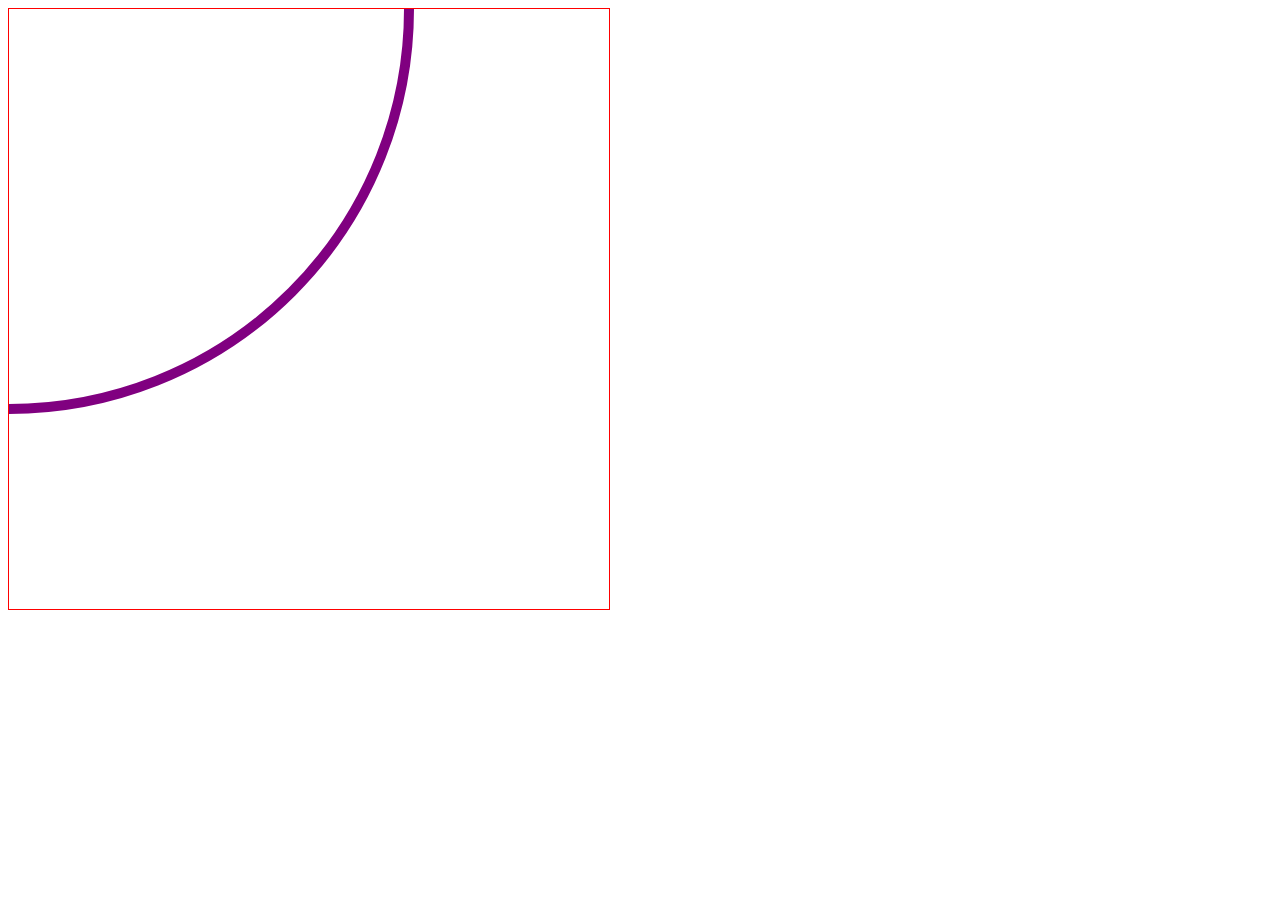
<file: pages/svg-examples.html>
<!DOCTYPE html>
<html lang="en">
  <head>
    <meta charset="UTF-8" />
    <meta name="viewport" content="width=device-width, initial-scale=1.0" />
    <title>SVG Examples</title>
    <link rel="stylesheet" href="./../styles.css" />
  </head>
  <body>
    <svg height="600" width="600">
      <circle class="circle" />
      <!--
      <rect
        x="150"
        y="150"
        height="300"
        width="300"
        fill="green"
        rx="60"
        ry="80"
      /> -->

      <!-- <polygon id="e13" points="150,150   450,450 450,150  150,450" /> -->
      <!-- <line
        x1="20"
        y1="150"
        x2="300"
        y2="200"
        stroke="green"
        stroke-width="10"
      /> -->
      <!-- <path
        d="M10,100 L 50 300 L 150 300 A200 200, 0,0,0 ,500 500"
        fill="none"
        stroke="black"
        stroke-width="4"
      /> -->

      <!-- <path
        d="M10,100 L50,300 L150,300 Q200,200 500,500"
        fill="none"
        stroke="black"
        stroke-width="4"
      /> -->

      <!-- <path
        d="M10,100 L50,300 L150,300 C 200 200, 400 50, 500 500"
        fill="none"
        stroke="black"
        stroke-width="4"
      /> -->
    </svg>
  </body>
</html>
</file>
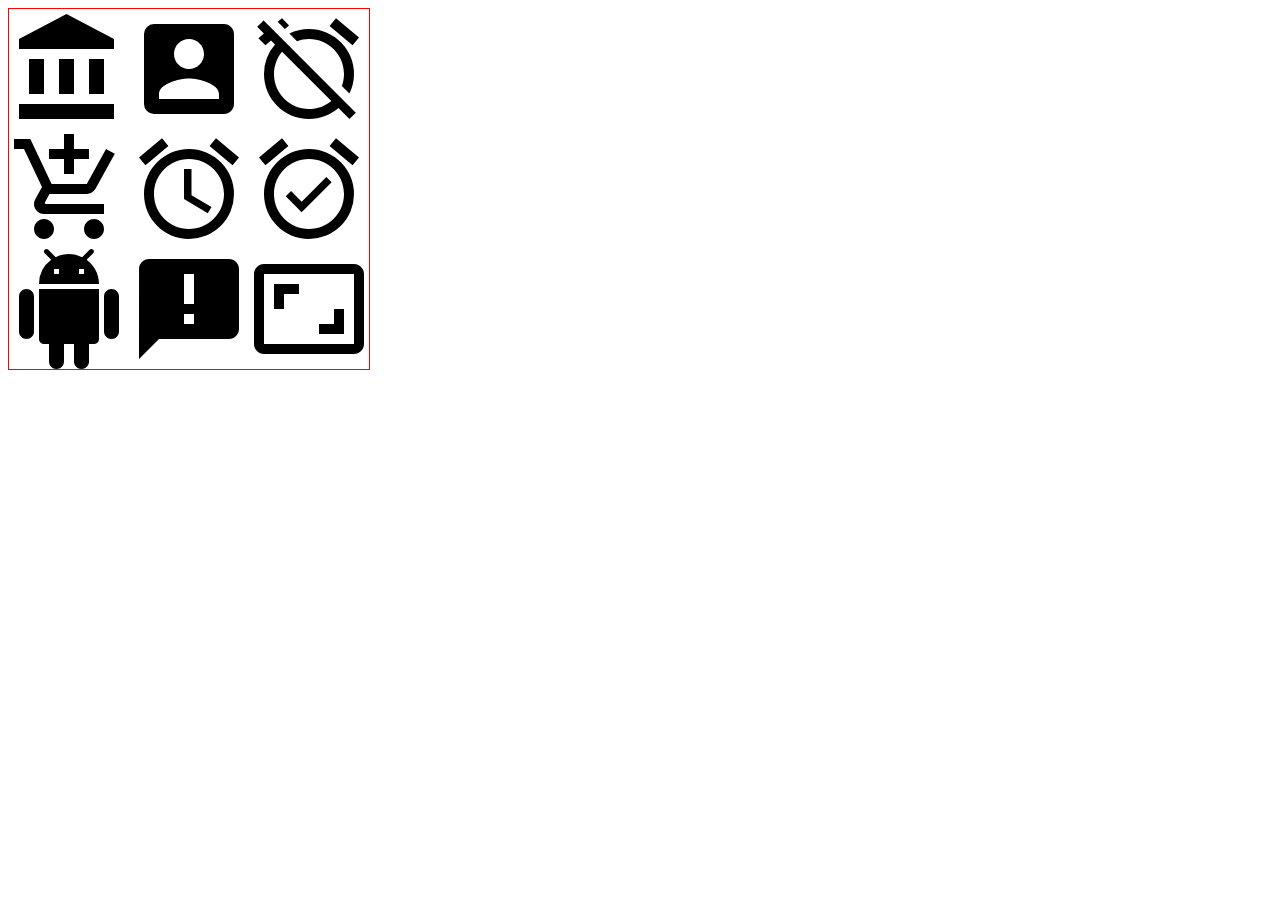
<file: pages/viewbox.html>
<!DOCTYPE html>
<html lang="en">
  <head>
    <meta charset="UTF-8" />
    <meta name="viewport" content="width=device-width, initial-scale=1.0" />
    <title>ViewBox</title>
    <link rel="stylesheet" href="./../styles.css" />
  </head>
  <body>
    <!-- <svg height="600" width="600" viewBox="0 0 1200 1200">
      <rect x="150" y="150" height="300" width="300" fill="green" />
    </svg> -->
    <svg
      width="360"
      height="360"
      viewBox="24 24 72 72"
      xmlns="http://www.w3.org/2000/svg"
      xmlns:xlink="http://www.w3.org/1999/xlink"
    >
      <svg
        width="24"
        height="24"
        viewBox="0 0 24 24"
        id="ic_3d_rotation_24px"
        x="24"
      >
        <path
          d="M7.52 21.48A10.487 10.487 0 0 1 1.55 13H.05C.56 19.16 5.71 24 12 24l.66-.03-3.81-3.81-1.33 1.32zm.89-6.52c-.19 0-.37-.03-.52-.08a1.07 1.07 0 0 1-.4-.24.99.99 0 0 1-.26-.37c-.06-.14-.09-.3-.09-.47h-1.3c0 .36.07.68.21.95.14.27.33.5.56.69.24.18.51.32.82.41.3.1.62.15.96.15.37 0 .72-.05 1.03-.15.32-.1.6-.25.83-.44s.42-.43.55-.72c.13-.29.2-.61.2-.97 0-.19-.02-.38-.07-.56a1.67 1.67 0 0 0-.23-.51c-.1-.16-.24-.3-.4-.43-.17-.13-.37-.23-.61-.31a2.098 2.098 0 0 0 .89-.75c.1-.15.17-.3.22-.46.05-.16.07-.32.07-.48 0-.36-.06-.68-.18-.96a1.78 1.78 0 0 0-.51-.69c-.2-.19-.47-.33-.77-.43C9.1 8.05 8.76 8 8.39 8c-.36 0-.69.05-1 .16-.3.11-.57.26-.79.45-.21.19-.38.41-.51.67-.12.26-.18.54-.18.85h1.3c0-.17.03-.32.09-.45s.14-.25.25-.34c.11-.09.23-.17.38-.22.15-.05.3-.08.48-.08.4 0 .7.1.89.31.19.2.29.49.29.86 0 .18-.03.34-.08.49a.87.87 0 0 1-.25.37c-.11.1-.25.18-.41.24-.16.06-.36.09-.58.09H7.5v1.03h.77c.22 0 .42.02.6.07s.33.13.45.23c.12.11.22.24.29.4.07.16.1.35.1.57 0 .41-.12.72-.35.93-.23.23-.55.33-.95.33zm8.55-5.92c-.32-.33-.7-.59-1.14-.77-.43-.18-.92-.27-1.46-.27H12v8h2.3c.55 0 1.06-.09 1.51-.27.45-.18.84-.43 1.16-.76.32-.33.57-.73.74-1.19.17-.47.26-.99.26-1.57v-.4c0-.58-.09-1.1-.26-1.57-.18-.47-.43-.87-.75-1.2zm-.39 3.16c0 .42-.05.79-.14 1.13-.1.33-.24.62-.43.85-.19.23-.43.41-.71.53-.29.12-.62.18-.99.18h-.91V9.12h.97c.72 0 1.27.23 1.64.69.38.46.57 1.12.57 1.99v.4zM12 0l-.66.03 3.81 3.81 1.33-1.33c3.27 1.55 5.61 4.72 5.96 8.48h1.5C23.44 4.84 18.29 0 12 0z"
        /></svg
      ><svg
        width="24"
        height="24"
        viewBox="0 0 24 24"
        id="ic_accessibility_24px"
        x="240"
        y="168"
      >
        <path
          d="M12 2c1.1 0 2 .9 2 2s-.9 2-2 2-2-.9-2-2 .9-2 2-2zm9 7h-6v13h-2v-6h-2v6H9V9H3V7h18v2z"
        /></svg
      ><svg
        width="24"
        height="24"
        viewBox="0 0 24 24"
        id="ic_accessible_24px"
        y="24"
      >
        <circle cx="12" cy="4" r="2" />
        <path
          d="M19 13v-2c-1.54.02-3.09-.75-4.07-1.83l-1.29-1.43c-.17-.19-.38-.34-.61-.45-.01 0-.01-.01-.02-.01H13c-.35-.2-.75-.3-1.19-.26C10.76 7.11 10 8.04 10 9.09V15c0 1.1.9 2 2 2h5v5h2v-5.5c0-1.1-.9-2-2-2h-3v-3.45c1.29 1.07 3.25 1.94 5 1.95zm-6.17 5c-.41 1.16-1.52 2-2.83 2-1.66 0-3-1.34-3-3 0-1.31.84-2.41 2-2.83V12.1a5 5 0 1 0 5.9 5.9h-2.07z"
        /></svg
      ><svg
        width="24"
        height="24"
        viewBox="0 0 24 24"
        id="ic_account_balance_24px"
        x="24"
        y="24"
      >
        <path
          d="M4 10v7h3v-7H4zm6 0v7h3v-7h-3zM2 22h19v-3H2v3zm14-12v7h3v-7h-3zm-4.5-9L2 6v2h19V6l-9.5-5z"
        /></svg
      ><svg
        width="24"
        height="24"
        viewBox="0 0 24 24"
        id="ic_account_balance_wallet_24px"
        x="48"
      >
        <path
          d="M21 18v1c0 1.1-.9 2-2 2H5a2 2 0 0 1-2-2V5a2 2 0 0 1 2-2h14c1.1 0 2 .9 2 2v1h-9a2 2 0 0 0-2 2v8a2 2 0 0 0 2 2h9zm-9-2h10V8H12v8zm4-2.5c-.83 0-1.5-.67-1.5-1.5s.67-1.5 1.5-1.5 1.5.67 1.5 1.5-.67 1.5-1.5 1.5z"
        /></svg
      ><svg
        width="24"
        height="24"
        viewBox="0 0 24 24"
        id="ic_account_box_24px"
        x="48"
        y="24"
      >
        <path
          d="M3 5v14a2 2 0 0 0 2 2h14c1.1 0 2-.9 2-2V5c0-1.1-.9-2-2-2H5a2 2 0 0 0-2 2zm12 4c0 1.66-1.34 3-3 3s-3-1.34-3-3 1.34-3 3-3 3 1.34 3 3zm-9 8c0-2 4-3.1 6-3.1s6 1.1 6 3.1v1H6v-1z"
        /></svg
      ><svg
        width="24"
        height="24"
        viewBox="0 0 24 24"
        id="ic_account_circle_24px"
        y="48"
      >
        <path
          d="M12 2C6.48 2 2 6.48 2 12s4.48 10 10 10 10-4.48 10-10S17.52 2 12 2zm0 3c1.66 0 3 1.34 3 3s-1.34 3-3 3-3-1.34-3-3 1.34-3 3-3zm0 14.2a7.2 7.2 0 0 1-6-3.22c.03-1.99 4-3.08 6-3.08 1.99 0 5.97 1.09 6 3.08a7.2 7.2 0 0 1-6 3.22z"
        /></svg
      ><svg
        width="24"
        height="24"
        viewBox="0 0 24 24"
        id="ic_add_shopping_cart_24px"
        x="24"
        y="48"
      >
        <path
          d="M11 9h2V6h3V4h-3V1h-2v3H8v2h3v3zm-4 9c-1.1 0-1.99.9-1.99 2S5.9 22 7 22s2-.9 2-2-.9-2-2-2zm10 0c-1.1 0-1.99.9-1.99 2s.89 2 1.99 2 2-.9 2-2-.9-2-2-2zm-9.83-3.25l.03-.12.9-1.63h7.45c.75 0 1.41-.41 1.75-1.03l3.86-7.01L19.42 4h-.01l-1.1 2-2.76 5H8.53l-.13-.27L6.16 6l-.95-2-.94-2H1v2h2l3.6 7.59-1.35 2.45c-.16.28-.25.61-.25.96 0 1.1.9 2 2 2h12v-2H7.42c-.13 0-.25-.11-.25-.25z"
        /></svg
      ><svg
        width="24"
        height="24"
        viewBox="0 0 24 24"
        id="ic_alarm_24px"
        x="48"
        y="48"
      >
        <path
          d="M22 5.72l-4.6-3.86-1.29 1.53 4.6 3.86L22 5.72zM7.88 3.39L6.6 1.86 2 5.71l1.29 1.53 4.59-3.85zM12.5 8H11v6l4.75 2.85.75-1.23-4-2.37V8zM12 4c-4.97 0-9 4.03-9 9s4.02 9 9 9a9 9 0 0 0 0-18zm0 16c-3.87 0-7-3.13-7-7s3.13-7 7-7 7 3.13 7 7-3.13 7-7 7z"
        /></svg
      ><svg
        width="24"
        height="24"
        viewBox="0 0 24 24"
        id="ic_alarm_add_24px"
        x="72"
      >
        <path
          d="M7.88 3.39L6.6 1.86 2 5.71l1.29 1.53 4.59-3.85zM22 5.72l-4.6-3.86-1.29 1.53 4.6 3.86L22 5.72zM12 4c-4.97 0-9 4.03-9 9s4.02 9 9 9a9 9 0 0 0 0-18zm0 16c-3.87 0-7-3.13-7-7s3.13-7 7-7 7 3.13 7 7-3.13 7-7 7zm1-11h-2v3H8v2h3v3h2v-3h3v-2h-3V9z"
        /></svg
      ><svg
        width="24"
        height="24"
        viewBox="0 0 24 24"
        id="ic_alarm_off_24px"
        x="72"
        y="24"
      >
        <path
          d="M12 6c3.87 0 7 3.13 7 7 0 .84-.16 1.65-.43 2.4l1.52 1.52c.58-1.19.91-2.51.91-3.92a9 9 0 0 0-9-9c-1.41 0-2.73.33-3.92.91L9.6 6.43C10.35 6.16 11.16 6 12 6zm10-.28l-4.6-3.86-1.29 1.53 4.6 3.86L22 5.72zM2.92 2.29L1.65 3.57 2.98 4.9l-1.11.93 1.42 1.42 1.11-.94.8.8A8.964 8.964 0 0 0 3 13c0 4.97 4.02 9 9 9 2.25 0 4.31-.83 5.89-2.2l2.2 2.2 1.27-1.27L3.89 3.27l-.97-.98zm13.55 16.1C15.26 19.39 13.7 20 12 20c-3.87 0-7-3.13-7-7 0-1.7.61-3.26 1.61-4.47l9.86 9.86zM8.02 3.28L6.6 1.86l-.86.71 1.42 1.42.86-.71z"
        /></svg
      ><svg
        width="24"
        height="24"
        viewBox="0 0 24 24"
        id="ic_alarm_on_24px"
        x="72"
        y="48"
      >
        <path
          d="M22 5.72l-4.6-3.86-1.29 1.53 4.6 3.86L22 5.72zM7.88 3.39L6.6 1.86 2 5.71l1.29 1.53 4.59-3.85zM12 4c-4.97 0-9 4.03-9 9s4.02 9 9 9a9 9 0 0 0 0-18zm0 16c-3.87 0-7-3.13-7-7s3.13-7 7-7 7 3.13 7 7-3.13 7-7 7zm-1.46-5.47L8.41 12.4l-1.06 1.06 3.18 3.18 6-6-1.06-1.06-4.93 4.95z"
        /></svg
      ><svg
        width="24"
        height="24"
        viewBox="0 0 24 24"
        id="ic_all_out_24px"
        y="72"
      >
        <path
          d="M16.21 4.16l4 4v-4zm4 12l-4 4h4zm-12 4l-4-4v4zm-4-12l4-4h-4zm12.95-.95c-2.73-2.73-7.17-2.73-9.9 0s-2.73 7.17 0 9.9 7.17 2.73 9.9 0 2.73-7.16 0-9.9zm-1.1 8.8c-2.13 2.13-5.57 2.13-7.7 0s-2.13-5.57 0-7.7 5.57-2.13 7.7 0 2.13 5.57 0 7.7z"
          fill="#010101"
        /></svg
      ><svg
        width="24"
        height="24"
        viewBox="0 0 24 24"
        id="ic_android_24px"
        x="24"
        y="72"
      >
        <path
          d="M6 18c0 .55.45 1 1 1h1v3.5c0 .83.67 1.5 1.5 1.5s1.5-.67 1.5-1.5V19h2v3.5c0 .83.67 1.5 1.5 1.5s1.5-.67 1.5-1.5V19h1c.55 0 1-.45 1-1V8H6v10zM3.5 8C2.67 8 2 8.67 2 9.5v7c0 .83.67 1.5 1.5 1.5S5 17.33 5 16.5v-7C5 8.67 4.33 8 3.5 8zm17 0c-.83 0-1.5.67-1.5 1.5v7c0 .83.67 1.5 1.5 1.5s1.5-.67 1.5-1.5v-7c0-.83-.67-1.5-1.5-1.5zm-4.97-5.84l1.3-1.3c.2-.2.2-.51 0-.71-.2-.2-.51-.2-.71 0l-1.48 1.48A5.84 5.84 0 0 0 12 1c-.96 0-1.86.23-2.66.63L7.85.15c-.2-.2-.51-.2-.71 0-.2.2-.2.51 0 .71l1.31 1.31A5.983 5.983 0 0 0 6 7h12c0-1.99-.97-3.75-2.47-4.84zM10 5H9V4h1v1zm5 0h-1V4h1v1z"
        /></svg
      ><svg
        width="24"
        height="24"
        viewBox="0 0 24 24"
        id="ic_announcement_24px"
        x="48"
        y="72"
      >
        <path
          d="M20 2H4c-1.1 0-1.99.9-1.99 2L2 22l4-4h14c1.1 0 2-.9 2-2V4c0-1.1-.9-2-2-2zm-7 9h-2V5h2v6zm0 4h-2v-2h2v2z"
        /></svg
      ><svg
        width="24"
        height="24"
        viewBox="0 0 24 24"
        id="ic_aspect_ratio_24px"
        x="72"
        y="72"
      >
        <path
          d="M19 12h-2v3h-3v2h5v-5zM7 9h3V7H5v5h2V9zm14-6H3c-1.1 0-2 .9-2 2v14c0 1.1.9 2 2 2h18c1.1 0 2-.9 2-2V5c0-1.1-.9-2-2-2zm0 16.01H3V4.99h18v14.02z"
        /></svg
      ><svg
        width="24"
        height="24"
        viewBox="0 0 24 24"
        id="ic_assessment_24px"
        x="96"
      >
        <path
          d="M19 3H5c-1.1 0-2 .9-2 2v14c0 1.1.9 2 2 2h14c1.1 0 2-.9 2-2V5c0-1.1-.9-2-2-2zM9 17H7v-7h2v7zm4 0h-2V7h2v10zm4 0h-2v-4h2v4z"
        /></svg
      ><svg
        width="24"
        height="24"
        viewBox="0 0 24 24"
        id="ic_assignment_24px"
        x="96"
        y="24"
      >
        <path
          d="M19 3h-4.18C14.4 1.84 13.3 1 12 1c-1.3 0-2.4.84-2.82 2H5c-1.1 0-2 .9-2 2v14c0 1.1.9 2 2 2h14c1.1 0 2-.9 2-2V5c0-1.1-.9-2-2-2zm-7 0c.55 0 1 .45 1 1s-.45 1-1 1-1-.45-1-1 .45-1 1-1zm2 14H7v-2h7v2zm3-4H7v-2h10v2zm0-4H7V7h10v2z"
        /></svg
      ><svg
        width="24"
        height="24"
        viewBox="0 0 24 24"
        id="ic_assignment_ind_24px"
        x="96"
        y="48"
      >
        <path
          d="M19 3h-4.18C14.4 1.84 13.3 1 12 1c-1.3 0-2.4.84-2.82 2H5c-1.1 0-2 .9-2 2v14c0 1.1.9 2 2 2h14c1.1 0 2-.9 2-2V5c0-1.1-.9-2-2-2zm-7 0c.55 0 1 .45 1 1s-.45 1-1 1-1-.45-1-1 .45-1 1-1zm0 4c1.66 0 3 1.34 3 3s-1.34 3-3 3-3-1.34-3-3 1.34-3 3-3zm6 12H6v-1.4c0-2 4-3.1 6-3.1s6 1.1 6 3.1V19z"
        /></svg
      ><svg
        width="24"
        height="24"
        viewBox="0 0 24 24"
        id="ic_assignment_late_24px"
        x="96"
        y="72"
      >
        <path
          d="M19 3h-4.18C14.4 1.84 13.3 1 12 1c-1.3 0-2.4.84-2.82 2H5c-1.1 0-2 .9-2 2v14c0 1.1.9 2 2 2h14c1.1 0 2-.9 2-2V5c0-1.1-.9-2-2-2zm-6 15h-2v-2h2v2zm0-4h-2V8h2v6zm-1-9c-.55 0-1-.45-1-1s.45-1 1-1 1 .45 1 1-.45 1-1 1z"
        /></svg
      ><svg
        width="24"
        height="24"
        viewBox="0 0 24 24"
        id="ic_assignment_return_24px"
        y="96"
      >
        <path
          d="M19 3h-4.18C14.4 1.84 13.3 1 12 1c-1.3 0-2.4.84-2.82 2H5c-1.1 0-2 .9-2 2v14c0 1.1.9 2 2 2h14c1.1 0 2-.9 2-2V5c0-1.1-.9-2-2-2zm-7 0c.55 0 1 .45 1 1s-.45 1-1 1-1-.45-1-1 .45-1 1-1zm4 12h-4v3l-5-5 5-5v3h4v4z"
        /></svg
      ><svg
        width="24"
        height="24"
        viewBox="0 0 24 24"
        id="ic_assignment_returned_24px"
        x="24"
        y="96"
      >
        <path
          d="M19 3h-4.18C14.4 1.84 13.3 1 12 1c-1.3 0-2.4.84-2.82 2H5c-1.1 0-2 .9-2 2v14c0 1.1.9 2 2 2h14c1.1 0 2-.9 2-2V5c0-1.1-.9-2-2-2zm-7 0c.55 0 1 .45 1 1s-.45 1-1 1-1-.45-1-1 .45-1 1-1zm0 15l-5-5h3V9h4v4h3l-5 5z"
        /></svg
      ><svg
        width="24"
        height="24"
        viewBox="0 0 24 24"
        id="ic_assignment_turned_in_24px"
        x="48"
        y="96"
      >
        <path
          d="M19 3h-4.18C14.4 1.84 13.3 1 12 1c-1.3 0-2.4.84-2.82 2H5c-1.1 0-2 .9-2 2v14c0 1.1.9 2 2 2h14c1.1 0 2-.9 2-2V5c0-1.1-.9-2-2-2zm-7 0c.55 0 1 .45 1 1s-.45 1-1 1-1-.45-1-1 .45-1 1-1zm-2 14l-4-4 1.41-1.41L10 14.17l6.59-6.59L18 9l-8 8z"
        /></svg
      ><svg
        width="24"
        height="24"
        viewBox="0 0 24 24"
        id="ic_autorenew_24px"
        x="72"
        y="96"
      >
        <path
          d="M12 6v3l4-4-4-4v3c-4.42 0-8 3.58-8 8 0 1.57.46 3.03 1.24 4.26L6.7 14.8A5.87 5.87 0 0 1 6 12c0-3.31 2.69-6 6-6zm6.76 1.74L17.3 9.2c.44.84.7 1.79.7 2.8 0 3.31-2.69 6-6 6v-3l-4 4 4 4v-3c4.42 0 8-3.58 8-8 0-1.57-.46-3.03-1.24-4.26z"
        /></svg
      ><svg
        width="24"
        height="24"
        viewBox="0 0 24 24"
        id="ic_backup_24px"
        x="96"
        y="96"
      >
        <path
          d="M19.35 10.04A7.49 7.49 0 0 0 12 4C9.11 4 6.6 5.64 5.35 8.04A5.994 5.994 0 0 0 0 14c0 3.31 2.69 6 6 6h13c2.76 0 5-2.24 5-5 0-2.64-2.05-4.78-4.65-4.96zM14 13v4h-4v-4H7l5-5 5 5h-3z"
        /></svg
      ><svg
        width="24"
        height="24"
        viewBox="0 0 24 24"
        id="ic_book_24px"
        x="120"
      >
        <path
          d="M18 2H6c-1.1 0-2 .9-2 2v16c0 1.1.9 2 2 2h12c1.1 0 2-.9 2-2V4c0-1.1-.9-2-2-2zM6 4h5v8l-2.5-1.5L6 12V4z"
        /></svg
      ><svg
        width="24"
        height="24"
        viewBox="0 0 24 24"
        id="ic_bookmark_24px"
        x="120"
        y="24"
      >
        <path
          d="M17 3H7c-1.1 0-1.99.9-1.99 2L5 21l7-3 7 3V5c0-1.1-.9-2-2-2z"
        /></svg
      ><svg
        width="24"
        height="24"
        viewBox="0 0 24 24"
        id="ic_bookmark_border_24px"
        x="120"
        y="48"
      >
        <path
          d="M17 3H7c-1.1 0-1.99.9-1.99 2L5 21l7-3 7 3V5c0-1.1-.9-2-2-2zm0 15l-5-2.18L7 18V5h10v13z"
        /></svg
      ><svg
        width="24"
        height="24"
        viewBox="0 0 24 24"
        id="ic_bug_report_24px"
        x="120"
        y="72"
      >
        <path
          d="M20 8h-2.81a5.985 5.985 0 0 0-1.82-1.96L17 4.41 15.59 3l-2.17 2.17C12.96 5.06 12.49 5 12 5c-.49 0-.96.06-1.41.17L8.41 3 7 4.41l1.62 1.63C7.88 6.55 7.26 7.22 6.81 8H4v2h2.09c-.05.33-.09.66-.09 1v1H4v2h2v1c0 .34.04.67.09 1H4v2h2.81c1.04 1.79 2.97 3 5.19 3s4.15-1.21 5.19-3H20v-2h-2.09c.05-.33.09-.66.09-1v-1h2v-2h-2v-1c0-.34-.04-.67-.09-1H20V8zm-6 8h-4v-2h4v2zm0-4h-4v-2h4v2z"
        /></svg
      ><svg
        width="24"
        height="24"
        viewBox="0 0 24 24"
        id="ic_build_24px"
        x="120"
        y="96"
      >
        <path
          d="M22.7 19l-9.1-9.1c.9-2.3.4-5-1.5-6.9-2-2-5-2.4-7.4-1.3L9 6 6 9 1.6 4.7C.4 7.1.9 10.1 2.9 12.1c1.9 1.9 4.6 2.4 6.9 1.5l9.1 9.1c.4.4 1 .4 1.4 0l2.3-2.3c.5-.4.5-1.1.1-1.4z"
        /></svg
      ><svg
        width="24"
        height="24"
        viewBox="0 0 24 24"
        id="ic_cached_24px"
        y="120"
      >
        <path
          d="M19 8l-4 4h3c0 3.31-2.69 6-6 6a5.87 5.87 0 0 1-2.8-.7l-1.46 1.46A7.93 7.93 0 0 0 12 20c4.42 0 8-3.58 8-8h3l-4-4zM6 12c0-3.31 2.69-6 6-6 1.01 0 1.97.25 2.8.7l1.46-1.46A7.93 7.93 0 0 0 12 4c-4.42 0-8 3.58-8 8H1l4 4 4-4H6z"
        /></svg
      ><svg
        width="24"
        height="24"
        viewBox="0 0 24 24"
        id="ic_camera_enhance_24px"
        x="24"
        y="120"
      >
        <path
          d="M9 3L7.17 5H4c-1.1 0-2 .9-2 2v12c0 1.1.9 2 2 2h16c1.1 0 2-.9 2-2V7c0-1.1-.9-2-2-2h-3.17L15 3H9zm3 15c-2.76 0-5-2.24-5-5s2.24-5 5-5 5 2.24 5 5-2.24 5-5 5zm0-1l1.25-2.75L16 13l-2.75-1.25L12 9l-1.25 2.75L8 13l2.75 1.25z"
        /></svg
      ><svg
        width="24"
        height="24"
        viewBox="0 0 24 24"
        id="ic_card_giftcard_24px"
        x="48"
        y="120"
      >
        <path
          d="M20 6h-2.18c.11-.31.18-.65.18-1a2.996 2.996 0 0 0-5.5-1.65l-.5.67-.5-.68A3.01 3.01 0 0 0 9 2C7.34 2 6 3.34 6 5c0 .35.07.69.18 1H4c-1.11 0-1.99.89-1.99 2L2 19c0 1.11.89 2 2 2h16c1.11 0 2-.89 2-2V8c0-1.11-.89-2-2-2zm-5-2c.55 0 1 .45 1 1s-.45 1-1 1-1-.45-1-1 .45-1 1-1zM9 4c.55 0 1 .45 1 1s-.45 1-1 1-1-.45-1-1 .45-1 1-1zm11 15H4v-2h16v2zm0-5H4V8h5.08L7 10.83 8.62 12 11 8.76l1-1.36 1 1.36L15.38 12 17 10.83 14.92 8H20v6z"
        /></svg
      ><svg
        width="24"
        height="24"
        viewBox="0 0 24 24"
        id="ic_card_membership_24px"
        x="72"
        y="120"
      >
        <path
          d="M20 2H4c-1.11 0-2 .89-2 2v11c0 1.11.89 2 2 2h4v5l4-2 4 2v-5h4c1.11 0 2-.89 2-2V4c0-1.11-.89-2-2-2zm0 13H4v-2h16v2zm0-5H4V4h16v6z"
        /></svg
      ><svg
        width="24"
        height="24"
        viewBox="0 0 24 24"
        id="ic_card_travel_24px"
        x="96"
        y="120"
      >
        <path
          d="M20 6h-3V4c0-1.11-.89-2-2-2H9c-1.11 0-2 .89-2 2v2H4c-1.11 0-2 .89-2 2v11c0 1.11.89 2 2 2h16c1.11 0 2-.89 2-2V8c0-1.11-.89-2-2-2zM9 4h6v2H9V4zm11 15H4v-2h16v2zm0-5H4V8h3v2h2V8h6v2h2V8h3v6z"
        /></svg
      ><svg
        width="24"
        height="24"
        viewBox="0 0 24 24"
        id="ic_change_history_24px"
        x="120"
        y="120"
      >
        <path d="M12 7.77L18.39 18H5.61L12 7.77M12 4L2 20h20L12 4z" /></svg
      ><svg
        width="24"
        height="24"
        viewBox="0 0 24 24"
        id="ic_check_circle_24px"
        x="144"
      >
        <path
          d="M12 2C6.48 2 2 6.48 2 12s4.48 10 10 10 10-4.48 10-10S17.52 2 12 2zm-2 15l-5-5 1.41-1.41L10 14.17l7.59-7.59L19 8l-9 9z"
        /></svg
      ><svg
        width="24"
        height="24"
        viewBox="0 0 24 24"
        id="ic_chrome_reader_mode_24px"
        x="144"
        y="24"
      >
        <path
          d="M13 12h7v1.5h-7zm0-2.5h7V11h-7zm0 5h7V16h-7zM21 4H3c-1.1 0-2 .9-2 2v13c0 1.1.9 2 2 2h18c1.1 0 2-.9 2-2V6c0-1.1-.9-2-2-2zm0 15h-9V6h9v13z"
        /></svg
      ><svg
        width="24"
        height="24"
        viewBox="0 0 24 24"
        id="ic_class_24px"
        x="144"
        y="48"
      >
        <path
          d="M18 2H6c-1.1 0-2 .9-2 2v16c0 1.1.9 2 2 2h12c1.1 0 2-.9 2-2V4c0-1.1-.9-2-2-2zM6 4h5v8l-2.5-1.5L6 12V4z"
        /></svg
      ><svg
        width="24"
        height="24"
        viewBox="0 0 24 24"
        id="ic_code_24px"
        x="144"
        y="72"
      >
        <path
          d="M9.4 16.6L4.8 12l4.6-4.6L8 6l-6 6 6 6 1.4-1.4zm5.2 0l4.6-4.6-4.6-4.6L16 6l6 6-6 6-1.4-1.4z"
        /></svg
      ><svg
        width="24"
        height="24"
        viewBox="0 0 24 24"
        id="ic_compare_arrows_24px"
        x="144"
        y="96"
      >
        <path
          d="M9.01 14H2v2h7.01v3L13 15l-3.99-4v3zm5.98-1v-3H22V8h-7.01V5L11 9l3.99 4z"
        /></svg
      ><svg
        width="24"
        height="24"
        viewBox="0 0 24 24"
        id="ic_copyright_24px"
        x="144"
        y="120"
      >
        <path
          d="M10.08 10.86c.05-.33.16-.62.3-.87s.34-.46.59-.62c.24-.15.54-.22.91-.23.23.01.44.05.63.13.2.09.38.21.52.36s.25.33.34.53.13.42.14.64h1.79c-.02-.47-.11-.9-.28-1.29s-.4-.73-.7-1.01-.66-.5-1.08-.66-.88-.23-1.39-.23c-.65 0-1.22.11-1.7.34s-.88.53-1.2.92-.56.84-.71 1.36S8 11.29 8 11.87v.27c0 .58.08 1.12.23 1.64s.39.97.71 1.35.72.69 1.2.91 1.05.34 1.7.34c.47 0 .91-.08 1.32-.23s.77-.36 1.08-.63.56-.58.74-.94.29-.74.3-1.15h-1.79c-.01.21-.06.4-.15.58s-.21.33-.36.46-.32.23-.52.3c-.19.07-.39.09-.6.1-.36-.01-.66-.08-.89-.23-.25-.16-.45-.37-.59-.62s-.25-.55-.3-.88-.08-.67-.08-1v-.27c0-.35.03-.68.08-1.01zM12 2C6.48 2 2 6.48 2 12s4.48 10 10 10 10-4.48 10-10S17.52 2 12 2zm0 18c-4.41 0-8-3.59-8-8s3.59-8 8-8 8 3.59 8 8-3.59 8-8 8z"
        /></svg
      ><svg
        width="24"
        height="24"
        viewBox="0 0 24 24"
        id="ic_credit_card_24px"
        y="144"
      >
        <path
          d="M20 4H4c-1.11 0-1.99.89-1.99 2L2 18c0 1.11.89 2 2 2h16c1.11 0 2-.89 2-2V6c0-1.11-.89-2-2-2zm0 14H4v-6h16v6zm0-10H4V6h16v2z"
        /></svg
      ><svg
        width="24"
        height="24"
        viewBox="0 0 24 24"
        id="ic_dashboard_24px"
        x="24"
        y="144"
      >
        <path
          d="M3 13h8V3H3v10zm0 8h8v-6H3v6zm10 0h8V11h-8v10zm0-18v6h8V3h-8z"
        /></svg
      ><svg
        width="24"
        height="24"
        viewBox="0 0 24 24"
        id="ic_date_range_24px"
        x="48"
        y="144"
      >
        <path
          d="M9 11H7v2h2v-2zm4 0h-2v2h2v-2zm4 0h-2v2h2v-2zm2-7h-1V2h-2v2H8V2H6v2H5c-1.11 0-1.99.9-1.99 2L3 20a2 2 0 0 0 2 2h14c1.1 0 2-.9 2-2V6c0-1.1-.9-2-2-2zm0 16H5V9h14v11z"
        /></svg
      ><svg
        width="24"
        height="24"
        viewBox="0 0 24 24"
        id="ic_delete_24px"
        x="72"
        y="144"
      >
        <path
          d="M6 19c0 1.1.9 2 2 2h8c1.1 0 2-.9 2-2V7H6v12zM19 4h-3.5l-1-1h-5l-1 1H5v2h14V4z"
        /></svg
      ><svg
        width="24"
        height="24"
        viewBox="0 0 24 24"
        id="ic_delete_forever_24px"
        x="96"
        y="144"
      >
        <path
          d="M6 19c0 1.1.9 2 2 2h8c1.1 0 2-.9 2-2V7H6v12zm2.46-7.12l1.41-1.41L12 12.59l2.12-2.12 1.41 1.41L13.41 14l2.12 2.12-1.41 1.41L12 15.41l-2.12 2.12-1.41-1.41L10.59 14l-2.13-2.12zM15.5 4l-1-1h-5l-1 1H5v2h14V4z"
        /></svg
      ><svg
        width="24"
        height="24"
        viewBox="0 0 24 24"
        id="ic_description_24px"
        x="120"
        y="144"
      >
        <path
          d="M14 2H6c-1.1 0-1.99.9-1.99 2L4 20c0 1.1.89 2 1.99 2H18c1.1 0 2-.9 2-2V8l-6-6zm2 16H8v-2h8v2zm0-4H8v-2h8v2zm-3-5V3.5L18.5 9H13z"
        /></svg
      ><svg
        width="24"
        height="24"
        viewBox="0 0 24 24"
        id="ic_dns_24px"
        x="144"
        y="144"
      >
        <path
          d="M20 13H4c-.55 0-1 .45-1 1v6c0 .55.45 1 1 1h16c.55 0 1-.45 1-1v-6c0-.55-.45-1-1-1zM7 19c-1.1 0-2-.9-2-2s.9-2 2-2 2 .9 2 2-.9 2-2 2zM20 3H4c-.55 0-1 .45-1 1v6c0 .55.45 1 1 1h16c.55 0 1-.45 1-1V4c0-.55-.45-1-1-1zM7 9c-1.1 0-2-.9-2-2s.9-2 2-2 2 .9 2 2-.9 2-2 2z"
        /></svg
      ><svg
        width="24"
        height="24"
        viewBox="0 0 24 24"
        id="ic_done_24px"
        x="168"
      >
        <path d="M9 16.2L4.8 12l-1.4 1.4L9 19 21 7l-1.4-1.4L9 16.2z" /></svg
      ><svg
        width="24"
        height="24"
        viewBox="0 0 24 24"
        id="ic_done_all_24px"
        x="168"
        y="24"
      >
        <path
          d="M18 7l-1.41-1.41-6.34 6.34 1.41 1.41L18 7zm4.24-1.41L11.66 16.17 7.48 12l-1.41 1.41L11.66 19l12-12-1.42-1.41zM.41 13.41L6 19l1.41-1.41L1.83 12 .41 13.41z"
        /></svg
      ><svg
        width="24"
        height="24"
        viewBox="0 0 24 24"
        id="ic_donut_large_24px"
        x="168"
        y="48"
      >
        <path
          d="M11 5.08V2c-5 .5-9 4.81-9 10s4 9.5 9 10v-3.08c-3-.48-6-3.4-6-6.92s3-6.44 6-6.92zM18.97 11H22c-.47-5-4-8.53-9-9v3.08C16 5.51 18.54 8 18.97 11zM13 18.92V22c5-.47 8.53-4 9-9h-3.03c-.43 3-2.97 5.49-5.97 5.92z"
        /></svg
      ><svg
        width="24"
        height="24"
        viewBox="0 0 24 24"
        id="ic_donut_small_24px"
        x="168"
        y="72"
      >
        <path
          d="M11 9.16V2c-5 .5-9 4.79-9 10s4 9.5 9 10v-7.16c-1-.41-2-1.52-2-2.84s1-2.43 2-2.84zM14.86 11H22c-.48-4.75-4-8.53-9-9v7.16c1 .3 1.52.98 1.86 1.84zM13 14.84V22c5-.47 8.52-4.25 9-9h-7.14c-.34.86-.86 1.54-1.86 1.84z"
        /></svg
      ><svg
        width="24"
        height="24"
        viewBox="0 0 24 24"
        id="ic_eject_24px"
        x="168"
        y="96"
      >
        <path d="M5 17h14v2H5zm7-12L5.33 15h13.34z" /></svg
      ><svg
        width="24"
        height="24"
        viewBox="0 0 24 24"
        id="ic_euro_symbol_24px"
        x="168"
        y="120"
      >
        <path
          d="M15 18.5A6.48 6.48 0 0 1 9.24 15H15v-2H8.58c-.05-.33-.08-.66-.08-1s.03-.67.08-1H15V9H9.24A6.49 6.49 0 0 1 15 5.5c1.61 0 3.09.59 4.23 1.57L21 5.3A8.955 8.955 0 0 0 15 3c-3.92 0-7.24 2.51-8.48 6H3v2h3.06a8.262 8.262 0 0 0 0 2H3v2h3.52c1.24 3.49 4.56 6 8.48 6 2.31 0 4.41-.87 6-2.3l-1.78-1.77c-1.13.98-2.6 1.57-4.22 1.57z"
        /></svg
      ><svg
        width="24"
        height="24"
        viewBox="0 0 24 24"
        id="ic_event_24px"
        x="168"
        y="144"
      >
        <path
          d="M17 12h-5v5h5v-5zM16 1v2H8V1H6v2H5c-1.11 0-1.99.9-1.99 2L3 19a2 2 0 0 0 2 2h14c1.1 0 2-.9 2-2V5c0-1.1-.9-2-2-2h-1V1h-2zm3 18H5V8h14v11z"
        /></svg
      ><svg
        width="24"
        height="24"
        viewBox="0 0 24 24"
        id="ic_event_seat_24px"
        y="168"
      >
        <path
          d="M4 18v3h3v-3h10v3h3v-6H4zm15-8h3v3h-3zM2 10h3v3H2zm15 3H7V5c0-1.1.9-2 2-2h6c1.1 0 2 .9 2 2v8z"
        /></svg
      ><svg
        width="24"
        height="24"
        viewBox="0 0 24 24"
        id="ic_exit_to_app_24px"
        x="24"
        y="168"
      >
        <path
          d="M10.09 15.59L11.5 17l5-5-5-5-1.41 1.41L12.67 11H3v2h9.67l-2.58 2.59zM19 3H5a2 2 0 0 0-2 2v4h2V5h14v14H5v-4H3v4a2 2 0 0 0 2 2h14c1.1 0 2-.9 2-2V5c0-1.1-.9-2-2-2z"
        /></svg
      ><svg
        width="24"
        height="24"
        viewBox="0 0 24 24"
        id="ic_explore_24px"
        x="48"
        y="168"
      >
        <path
          d="M12 10.9c-.61 0-1.1.49-1.1 1.1s.49 1.1 1.1 1.1c.61 0 1.1-.49 1.1-1.1s-.49-1.1-1.1-1.1zM12 2C6.48 2 2 6.48 2 12s4.48 10 10 10 10-4.48 10-10S17.52 2 12 2zm2.19 12.19L6 18l3.81-8.19L18 6l-3.81 8.19z"
        /></svg
      ><svg
        width="24"
        height="24"
        viewBox="0 0 24 24"
        id="ic_extension_24px"
        x="72"
        y="168"
      >
        <path
          d="M20.5 11H19V7c0-1.1-.9-2-2-2h-4V3.5a2.5 2.5 0 0 0-5 0V5H4c-1.1 0-1.99.9-1.99 2v3.8H3.5c1.49 0 2.7 1.21 2.7 2.7s-1.21 2.7-2.7 2.7H2V20c0 1.1.9 2 2 2h3.8v-1.5a2.7 2.7 0 0 1 2.7-2.7 2.7 2.7 0 0 1 2.7 2.7V22H17c1.1 0 2-.9 2-2v-4h1.5a2.5 2.5 0 0 0 0-5z"
        /></svg
      ><svg
        width="24"
        height="24"
        viewBox="0 0 24 24"
        id="ic_face_24px"
        x="96"
        y="168"
      >
        <path
          d="M9 11.75a1.25 1.25 0 1 0 0 2.5 1.25 1.25 0 0 0 0-2.5zm6 0a1.25 1.25 0 1 0 0 2.5 1.25 1.25 0 0 0 0-2.5zM12 2C6.48 2 2 6.48 2 12s4.48 10 10 10 10-4.48 10-10S17.52 2 12 2zm0 18c-4.41 0-8-3.59-8-8 0-.29.02-.58.05-.86 2.36-1.05 4.23-2.98 5.21-5.37a9.974 9.974 0 0 0 10.41 3.97c.21.71.33 1.47.33 2.26 0 4.41-3.59 8-8 8z"
        /></svg
      ><svg
        width="24"
        height="24"
        viewBox="0 0 24 24"
        id="ic_favorite_24px"
        x="120"
        y="168"
      >
        <path
          d="M12 21.35l-1.45-1.32C5.4 15.36 2 12.28 2 8.5 2 5.42 4.42 3 7.5 3c1.74 0 3.41.81 4.5 2.09C13.09 3.81 14.76 3 16.5 3 19.58 3 22 5.42 22 8.5c0 3.78-3.4 6.86-8.55 11.54L12 21.35z"
        /></svg
      ><svg
        width="24"
        height="24"
        viewBox="0 0 24 24"
        id="ic_favorite_border_24px"
        x="144"
        y="168"
      >
        <path
          d="M16.5 3c-1.74 0-3.41.81-4.5 2.09C10.91 3.81 9.24 3 7.5 3 4.42 3 2 5.42 2 8.5c0 3.78 3.4 6.86 8.55 11.54L12 21.35l1.45-1.32C18.6 15.36 22 12.28 22 8.5 22 5.42 19.58 3 16.5 3zm-4.4 15.55l-.1.1-.1-.1C7.14 14.24 4 11.39 4 8.5 4 6.5 5.5 5 7.5 5c1.54 0 3.04.99 3.57 2.36h1.87C13.46 5.99 14.96 5 16.5 5c2 0 3.5 1.5 3.5 3.5 0 2.89-3.14 5.74-7.9 10.05z"
        /></svg
      ><svg
        width="24"
        height="24"
        viewBox="0 0 24 24"
        id="ic_feedback_24px"
        x="168"
        y="168"
      >
        <path
          d="M20 2H4c-1.1 0-1.99.9-1.99 2L2 22l4-4h14c1.1 0 2-.9 2-2V4c0-1.1-.9-2-2-2zm-7 12h-2v-2h2v2zm0-4h-2V6h2v4z"
        /></svg
      ><svg
        width="24"
        height="24"
        viewBox="0 0 24 24"
        id="ic_find_in_page_24px"
        x="192"
      >
        <path
          d="M20 19.59V8l-6-6H6c-1.1 0-1.99.9-1.99 2L4 20c0 1.1.89 2 1.99 2H18c.45 0 .85-.15 1.19-.4l-4.43-4.43c-.8.52-1.74.83-2.76.83-2.76 0-5-2.24-5-5s2.24-5 5-5 5 2.24 5 5c0 1.02-.31 1.96-.83 2.75L20 19.59zM9 13c0 1.66 1.34 3 3 3s3-1.34 3-3-1.34-3-3-3-3 1.34-3 3z"
        /></svg
      ><svg
        width="24"
        height="24"
        viewBox="0 0 24 24"
        id="ic_find_replace_24px"
        x="192"
        y="24"
      >
        <path
          d="M11 6c1.38 0 2.63.56 3.54 1.46L12 10h6V4l-2.05 2.05A6.976 6.976 0 0 0 11 4c-3.53 0-6.43 2.61-6.92 6H6.1A5 5 0 0 1 11 6zm5.64 9.14A6.89 6.89 0 0 0 17.92 12H15.9a5 5 0 0 1-4.9 4c-1.38 0-2.63-.56-3.54-1.46L10 12H4v6l2.05-2.05A6.976 6.976 0 0 0 11 18c1.55 0 2.98-.51 4.14-1.36L20 21.49 21.49 20l-4.85-4.86z"
        /></svg
      ><svg
        width="24"
        height="24"
        viewBox="0 0 24 24"
        id="ic_fingerprint_24px"
        x="192"
        y="48"
      >
        <path
          d="M17.81 4.47c-.08 0-.16-.02-.23-.06C15.66 3.42 14 3 12.01 3c-1.98 0-3.86.47-5.57 1.41a.51.51 0 0 1-.68-.2.506.506 0 0 1 .2-.68C7.82 2.52 9.86 2 12.01 2c2.13 0 3.99.47 6.03 1.52.25.13.34.43.21.67a.49.49 0 0 1-.44.28zM3.5 9.72a.5.5 0 0 1-.41-.79c.99-1.4 2.25-2.5 3.75-3.27C9.98 4.04 14 4.03 17.15 5.65c1.5.77 2.76 1.86 3.75 3.25a.5.5 0 0 1-.12.7.5.5 0 0 1-.7-.12 9.388 9.388 0 0 0-3.39-2.94c-2.87-1.47-6.54-1.47-9.4.01-1.36.7-2.5 1.7-3.4 2.96-.08.14-.23.21-.39.21zm6.25 12.07a.47.47 0 0 1-.35-.15c-.87-.87-1.34-1.43-2.01-2.64-.69-1.23-1.05-2.73-1.05-4.34 0-2.97 2.54-5.39 5.66-5.39s5.66 2.42 5.66 5.39c0 .28-.22.5-.5.5s-.5-.22-.5-.5c0-2.42-2.09-4.39-4.66-4.39-2.57 0-4.66 1.97-4.66 4.39 0 1.44.32 2.77.93 3.85.64 1.15 1.08 1.64 1.85 2.42.19.2.19.51 0 .71-.11.1-.24.15-.37.15zm7.17-1.85c-1.19 0-2.24-.3-3.1-.89-1.49-1.01-2.38-2.65-2.38-4.39 0-.28.22-.5.5-.5s.5.22.5.5c0 1.41.72 2.74 1.94 3.56.71.48 1.54.71 2.54.71.24 0 .64-.03 1.04-.1.27-.05.53.13.58.41.05.27-.13.53-.41.58-.57.11-1.07.12-1.21.12zM14.91 22c-.04 0-.09-.01-.13-.02-1.59-.44-2.63-1.03-3.72-2.1a7.297 7.297 0 0 1-2.17-5.22c0-1.62 1.38-2.94 3.08-2.94 1.7 0 3.08 1.32 3.08 2.94 0 1.07.93 1.94 2.08 1.94s2.08-.87 2.08-1.94c0-3.77-3.25-6.83-7.25-6.83-2.84 0-5.44 1.58-6.61 4.03-.39.81-.59 1.76-.59 2.8 0 .78.07 2.01.67 3.61.1.26-.03.55-.29.64-.26.1-.55-.04-.64-.29a11.14 11.14 0 0 1-.73-3.96c0-1.2.23-2.29.68-3.24 1.33-2.79 4.28-4.6 7.51-4.6 4.55 0 8.25 3.51 8.25 7.83 0 1.62-1.38 2.94-3.08 2.94s-3.08-1.32-3.08-2.94c0-1.07-.93-1.94-2.08-1.94s-2.08.87-2.08 1.94c0 1.71.66 3.31 1.87 4.51.95.94 1.86 1.46 3.27 1.85.27.07.42.35.35.61-.05.23-.26.38-.47.38z"
        /></svg
      ><svg
        width="24"
        height="24"
        viewBox="0 0 24 24"
        id="ic_flight_land_24px"
        x="192"
        y="72"
      >
        <path
          d="M2.5 19h19v2h-19zm7.18-5.73l4.35 1.16 5.31 1.42c.8.21 1.62-.26 1.84-1.06.21-.8-.26-1.62-1.06-1.84l-5.31-1.42-2.76-9.02L10.12 2v8.28L5.15 8.95l-.93-2.32-1.45-.39v5.17l1.6.43 5.31 1.43z"
        /></svg
      ><svg
        width="24"
        height="24"
        viewBox="0 0 24 24"
        id="ic_flight_takeoff_24px"
        x="192"
        y="96"
      >
        <path
          d="M2.5 19h19v2h-19zm19.57-9.36c-.21-.8-1.04-1.28-1.84-1.06L14.92 10l-6.9-6.43-1.93.51 4.14 7.17-4.97 1.33-1.97-1.54-1.45.39 1.82 3.16.77 1.33 1.6-.43 5.31-1.42 4.35-1.16L21 11.49c.81-.23 1.28-1.05 1.07-1.85z"
        /></svg
      ><svg
        width="24"
        height="24"
        viewBox="0 0 24 24"
        id="ic_flip_to_back_24px"
        x="192"
        y="120"
      >
        <path
          d="M9 7H7v2h2V7zm0 4H7v2h2v-2zm0-8a2 2 0 0 0-2 2h2V3zm4 12h-2v2h2v-2zm6-12v2h2c0-1.1-.9-2-2-2zm-6 0h-2v2h2V3zM9 17v-2H7a2 2 0 0 0 2 2zm10-4h2v-2h-2v2zm0-4h2V7h-2v2zm0 8c1.1 0 2-.9 2-2h-2v2zM5 7H3v12a2 2 0 0 0 2 2h12v-2H5V7zm10-2h2V3h-2v2zm0 12h2v-2h-2v2z"
        /></svg
      ><svg
        width="24"
        height="24"
        viewBox="0 0 24 24"
        id="ic_flip_to_front_24px"
        x="192"
        y="144"
      >
        <path
          d="M3 13h2v-2H3v2zm0 4h2v-2H3v2zm2 4v-2H3a2 2 0 0 0 2 2zM3 9h2V7H3v2zm12 12h2v-2h-2v2zm4-18H9a2 2 0 0 0-2 2v10a2 2 0 0 0 2 2h10c1.1 0 2-.9 2-2V5c0-1.1-.9-2-2-2zm0 12H9V5h10v10zm-8 6h2v-2h-2v2zm-4 0h2v-2H7v2z"
        /></svg
      ><svg
        width="24"
        height="24"
        viewBox="0 0 24 24"
        id="ic_g_translate_24px"
        x="192"
        y="168"
      >
        <path
          d="M20 5h-9.12L10 2H4c-1.1 0-2 .9-2 2v13c0 1.1.9 2 2 2h7l1 3h8c1.1 0 2-.9 2-2V7c0-1.1-.9-2-2-2zM7.17 14.59c-2.25 0-4.09-1.83-4.09-4.09s1.83-4.09 4.09-4.09c1.04 0 1.99.37 2.74 1.07l.07.06-1.23 1.18-.06-.05c-.29-.27-.78-.59-1.52-.59-1.31 0-2.38 1.09-2.38 2.42s1.07 2.42 2.38 2.42c1.37 0 1.96-.87 2.12-1.46H7.08V9.91h3.95l.01.07c.04.21.05.4.05.61 0 2.35-1.61 4-3.92 4zm6.03-1.71c.33.6.74 1.18 1.19 1.7l-.54.53-.65-2.23zm.77-.76h-.99l-.31-1.04h3.99s-.34 1.31-1.56 2.74a9.18 9.18 0 0 1-1.13-1.7zM21 20c0 .55-.45 1-1 1h-7l2-2-.81-2.77.92-.92L17.79 18l.73-.73-2.71-2.68c.9-1.03 1.6-2.25 1.92-3.51H19v-1.04h-3.64V9h-1.04v1.04h-1.96L11.18 6H20c.55 0 1 .45 1 1v13z"
        /></svg
      ><svg
        width="24"
        height="24"
        viewBox="0 0 24 24"
        id="ic_gavel_24px"
        y="192"
      >
        <path
          d="M1 21h12v2H1zM5.245 8.07l2.83-2.827 14.14 14.142-2.828 2.828zM12.317 1l5.657 5.656-2.83 2.83-5.654-5.66zM3.825 9.485l5.657 5.657-2.828 2.828-5.657-5.657z"
        /></svg
      ><svg
        width="24"
        height="24"
        viewBox="0 0 24 24"
        id="ic_get_app_24px"
        x="24"
        y="192"
      >
        <path d="M19 9h-4V3H9v6H5l7 7 7-7zM5 18v2h14v-2H5z" /></svg
      ><svg
        width="24"
        height="24"
        viewBox="0 0 24 24"
        id="ic_gif_24px"
        x="48"
        y="192"
      >
        <path
          d="M11.5 9H13v6h-1.5zM9 9H6c-.6 0-1 .5-1 1v4c0 .5.4 1 1 1h3c.6 0 1-.5 1-1v-2H8.5v1.5h-2v-3H10V10c0-.5-.4-1-1-1zm10 1.5V9h-4.5v6H16v-2h2v-1.5h-2v-1z"
        /></svg
      ><svg
        width="24"
        height="24"
        viewBox="0 0 24 24"
        id="ic_grade_24px"
        x="72"
        y="192"
      >
        <path
          d="M12 17.27L18.18 21l-1.64-7.03L22 9.24l-7.19-.61L12 2 9.19 8.63 2 9.24l5.46 4.73L5.82 21z"
        /></svg
      ><svg
        width="24"
        height="24"
        viewBox="0 0 24 24"
        id="ic_group_work_24px"
        x="96"
        y="192"
      >
        <path
          d="M12 2C6.48 2 2 6.48 2 12s4.48 10 10 10 10-4.48 10-10S17.52 2 12 2zM8 17.5a2.5 2.5 0 0 1 0-5 2.5 2.5 0 0 1 0 5zM9.5 8a2.5 2.5 0 0 1 5 0 2.5 2.5 0 0 1-5 0zm6.5 9.5a2.5 2.5 0 0 1 0-5 2.5 2.5 0 0 1 0 5z"
        /></svg
      ><svg
        width="24"
        height="24"
        viewBox="0 0 24 24"
        id="ic_help_24px"
        x="120"
        y="192"
      >
        <path
          d="M12 2C6.48 2 2 6.48 2 12s4.48 10 10 10 10-4.48 10-10S17.52 2 12 2zm1 17h-2v-2h2v2zm2.07-7.75l-.9.92C13.45 12.9 13 13.5 13 15h-2v-.5c0-1.1.45-2.1 1.17-2.83l1.24-1.26c.37-.36.59-.86.59-1.41 0-1.1-.9-2-2-2s-2 .9-2 2H8c0-2.21 1.79-4 4-4s4 1.79 4 4c0 .88-.36 1.68-.93 2.25z"
        /></svg
      ><svg
        width="24"
        height="24"
        viewBox="0 0 24 24"
        id="ic_help_outline_24px"
        x="144"
        y="192"
      >
        <path
          d="M11 18h2v-2h-2v2zm1-16C6.48 2 2 6.48 2 12s4.48 10 10 10 10-4.48 10-10S17.52 2 12 2zm0 18c-4.41 0-8-3.59-8-8s3.59-8 8-8 8 3.59 8 8-3.59 8-8 8zm0-14a4 4 0 0 0-4 4h2c0-1.1.9-2 2-2s2 .9 2 2c0 2-3 1.75-3 5h2c0-2.25 3-2.5 3-5a4 4 0 0 0-4-4z"
        /></svg
      ><svg
        width="24"
        height="24"
        viewBox="0 0 24 24"
        id="ic_highlight_off_24px"
        x="168"
        y="192"
      >
        <path
          d="M14.59 8L12 10.59 9.41 8 8 9.41 10.59 12 8 14.59 9.41 16 12 13.41 14.59 16 16 14.59 13.41 12 16 9.41 14.59 8zM12 2C6.47 2 2 6.47 2 12s4.47 10 10 10 10-4.47 10-10S17.53 2 12 2zm0 18c-4.41 0-8-3.59-8-8s3.59-8 8-8 8 3.59 8 8-3.59 8-8 8z"
        /></svg
      ><svg
        width="24"
        height="24"
        viewBox="0 0 24 24"
        id="ic_history_24px"
        x="192"
        y="192"
      >
        <path
          d="M13 3a9 9 0 0 0-9 9H1l3.89 3.89.07.14L9 12H6c0-3.87 3.13-7 7-7s7 3.13 7 7-3.13 7-7 7c-1.93 0-3.68-.79-4.94-2.06l-1.42 1.42A8.954 8.954 0 0 0 13 21a9 9 0 0 0 0-18zm-1 5v5l4.28 2.54.72-1.21-3.5-2.08V8H12z"
        /></svg
      ><svg
        width="24"
        height="24"
        viewBox="0 0 24 24"
        id="ic_home_24px"
        x="216"
      >
        <path d="M10 20v-6h4v6h5v-8h3L12 3 2 12h3v8z" /></svg
      ><svg
        width="24"
        height="24"
        viewBox="0 0 24 24"
        id="ic_hourglass_empty_24px"
        x="216"
        y="24"
      >
        <path
          d="M6 2v6h.01L6 8.01 10 12l-4 4 .01.01H6V22h12v-5.99h-.01L18 16l-4-4 4-3.99-.01-.01H18V2H6zm10 14.5V20H8v-3.5l4-4 4 4zm-4-5l-4-4V4h8v3.5l-4 4z"
        /></svg
      ><svg
        width="24"
        height="24"
        viewBox="0 0 24 24"
        id="ic_hourglass_full_24px"
        x="216"
        y="48"
      >
        <path
          d="M6 2v6h.01L6 8.01 10 12l-4 4 .01.01H6V22h12v-5.99h-.01L18 16l-4-4 4-3.99-.01-.01H18V2H6z"
        /></svg
      ><svg
        width="24"
        height="24"
        viewBox="0 0 24 24"
        id="ic_http_24px"
        x="216"
        y="72"
      >
        <path
          d="M4.5 11h-2V9H1v6h1.5v-2.5h2V15H6V9H4.5v2zm2.5-.5h1.5V15H10v-4.5h1.5V9H7v1.5zm5.5 0H14V15h1.5v-4.5H17V9h-4.5v1.5zm9-1.5H18v6h1.5v-2h2c.8 0 1.5-.7 1.5-1.5v-1c0-.8-.7-1.5-1.5-1.5zm0 2.5h-2v-1h2v1z"
        /></svg
      ><svg
        width="24"
        height="24"
        viewBox="0 0 24 24"
        id="ic_https_24px"
        x="216"
        y="96"
      >
        <path
          d="M18 8h-1V6c0-2.76-2.24-5-5-5S7 3.24 7 6v2H6c-1.1 0-2 .9-2 2v10c0 1.1.9 2 2 2h12c1.1 0 2-.9 2-2V10c0-1.1-.9-2-2-2zm-6 9c-1.1 0-2-.9-2-2s.9-2 2-2 2 .9 2 2-.9 2-2 2zm3.1-9H8.9V6c0-1.71 1.39-3.1 3.1-3.1 1.71 0 3.1 1.39 3.1 3.1v2z"
        /></svg
      ><svg
        width="24"
        height="24"
        viewBox="0 0 24 24"
        id="ic_important_devices_24px"
        x="216"
        y="120"
      >
        <path
          d="M23 11.01L18 11c-.55 0-1 .45-1 1v9c0 .55.45 1 1 1h5c.55 0 1-.45 1-1v-9c0-.55-.45-.99-1-.99zM23 20h-5v-7h5v7zM20 2H2C.89 2 0 2.89 0 4v12a2 2 0 0 0 2 2h7v2H7v2h8v-2h-2v-2h2v-2H2V4h18v5h2V4a2 2 0 0 0-2-2zm-8.03 7L11 6l-.97 3H7l2.47 1.76-.94 2.91 2.47-1.8 2.47 1.8-.94-2.91L15 9h-3.03z"
        /></svg
      ><svg
        width="24"
        height="24"
        viewBox="0 0 24 24"
        id="ic_info_24px"
        x="216"
        y="144"
      >
        <path
          d="M12 2C6.48 2 2 6.48 2 12s4.48 10 10 10 10-4.48 10-10S17.52 2 12 2zm1 15h-2v-6h2v6zm0-8h-2V7h2v2z"
        /></svg
      ><svg
        width="24"
        height="24"
        viewBox="0 0 24 24"
        id="ic_info_outline_24px"
        x="216"
        y="168"
      >
        <path
          d="M11 17h2v-6h-2v6zm1-15C6.48 2 2 6.48 2 12s4.48 10 10 10 10-4.48 10-10S17.52 2 12 2zm0 18c-4.41 0-8-3.59-8-8s3.59-8 8-8 8 3.59 8 8-3.59 8-8 8zM11 9h2V7h-2v2z"
        /></svg
      ><svg
        width="24"
        height="24"
        viewBox="0 0 24 24"
        id="ic_input_24px"
        x="216"
        y="192"
      >
        <path
          d="M21 3.01H3c-1.1 0-2 .9-2 2V9h2V4.99h18v14.03H3V15H1v4.01c0 1.1.9 1.98 2 1.98h18c1.1 0 2-.88 2-1.98v-14a2 2 0 0 0-2-2zM11 16l4-4-4-4v3H1v2h10v3z"
        /></svg
      ><svg
        width="24"
        height="24"
        viewBox="0 0 24 24"
        id="ic_invert_colors_24px"
        y="216"
      >
        <path
          d="M17.66 7.93L12 2.27 6.34 7.93c-3.12 3.12-3.12 8.19 0 11.31A7.98 7.98 0 0 0 12 21.58c2.05 0 4.1-.78 5.66-2.34 3.12-3.12 3.12-8.19 0-11.31zM12 19.59c-1.6 0-3.11-.62-4.24-1.76C6.62 16.69 6 15.19 6 13.59s.62-3.11 1.76-4.24L12 5.1v14.49z"
        /></svg
      ><svg
        width="24"
        height="24"
        viewBox="0 0 24 24"
        id="ic_label_24px"
        x="24"
        y="216"
      >
        <path
          d="M17.63 5.84C17.27 5.33 16.67 5 16 5L5 5.01C3.9 5.01 3 5.9 3 7v10c0 1.1.9 1.99 2 1.99L16 19c.67 0 1.27-.33 1.63-.84L22 12l-4.37-6.16z"
        /></svg
      ><svg
        width="24"
        height="24"
        viewBox="0 0 24 24"
        id="ic_label_outline_24px"
        x="48"
        y="216"
      >
        <path
          d="M17.63 5.84C17.27 5.33 16.67 5 16 5L5 5.01C3.9 5.01 3 5.9 3 7v10c0 1.1.9 1.99 2 1.99L16 19c.67 0 1.27-.33 1.63-.84L22 12l-4.37-6.16zM16 17H5V7h11l3.55 5L16 17z"
        /></svg
      ><svg
        width="24"
        height="24"
        viewBox="0 0 24 24"
        id="ic_language_24px"
        x="72"
        y="216"
      >
        <path
          d="M11.99 2C6.47 2 2 6.48 2 12s4.47 10 9.99 10C17.52 22 22 17.52 22 12S17.52 2 11.99 2zm6.93 6h-2.95a15.65 15.65 0 0 0-1.38-3.56A8.03 8.03 0 0 1 18.92 8zM12 4.04c.83 1.2 1.48 2.53 1.91 3.96h-3.82c.43-1.43 1.08-2.76 1.91-3.96zM4.26 14C4.1 13.36 4 12.69 4 12s.1-1.36.26-2h3.38c-.08.66-.14 1.32-.14 2 0 .68.06 1.34.14 2H4.26zm.82 2h2.95c.32 1.25.78 2.45 1.38 3.56A7.987 7.987 0 0 1 5.08 16zm2.95-8H5.08a7.987 7.987 0 0 1 4.33-3.56A15.65 15.65 0 0 0 8.03 8zM12 19.96c-.83-1.2-1.48-2.53-1.91-3.96h3.82c-.43 1.43-1.08 2.76-1.91 3.96zM14.34 14H9.66c-.09-.66-.16-1.32-.16-2 0-.68.07-1.35.16-2h4.68c.09.65.16 1.32.16 2 0 .68-.07 1.34-.16 2zm.25 5.56c.6-1.11 1.06-2.31 1.38-3.56h2.95a8.03 8.03 0 0 1-4.33 3.56zM16.36 14c.08-.66.14-1.32.14-2 0-.68-.06-1.34-.14-2h3.38c.16.64.26 1.31.26 2s-.1 1.36-.26 2h-3.38z"
        /></svg
      ><svg
        width="24"
        height="24"
        viewBox="0 0 24 24"
        id="ic_launch_24px"
        x="96"
        y="216"
      >
        <path
          d="M19 19H5V5h7V3H5a2 2 0 0 0-2 2v14a2 2 0 0 0 2 2h14c1.1 0 2-.9 2-2v-7h-2v7zM14 3v2h3.59l-9.83 9.83 1.41 1.41L19 6.41V10h2V3h-7z"
        /></svg
      ><svg
        width="24"
        height="24"
        viewBox="0 0 24 24"
        id="ic_lightbulb_outline_24px"
        x="120"
        y="216"
      >
        <path
          d="M9 21c0 .55.45 1 1 1h4c.55 0 1-.45 1-1v-1H9v1zm3-19C8.14 2 5 5.14 5 9c0 2.38 1.19 4.47 3 5.74V17c0 .55.45 1 1 1h6c.55 0 1-.45 1-1v-2.26c1.81-1.27 3-3.36 3-5.74 0-3.86-3.14-7-7-7zm2.85 11.1l-.85.6V16h-4v-2.3l-.85-.6A4.997 4.997 0 0 1 7 9c0-2.76 2.24-5 5-5s5 2.24 5 5c0 1.63-.8 3.16-2.15 4.1z"
        /></svg
      ><svg
        width="24"
        height="24"
        viewBox="0 0 24 24"
        id="ic_line_style_24px"
        x="144"
        y="216"
      >
        <path
          d="M3 16h5v-2H3v2zm6.5 0h5v-2h-5v2zm6.5 0h5v-2h-5v2zM3 20h2v-2H3v2zm4 0h2v-2H7v2zm4 0h2v-2h-2v2zm4 0h2v-2h-2v2zm4 0h2v-2h-2v2zM3 12h8v-2H3v2zm10 0h8v-2h-8v2zM3 4v4h18V4H3z"
        /></svg
      ><svg
        width="24"
        height="24"
        viewBox="0 0 24 24"
        id="ic_line_weight_24px"
        x="168"
        y="216"
      >
        <path
          d="M3 17h18v-2H3v2zm0 3h18v-1H3v1zm0-7h18v-3H3v3zm0-9v4h18V4H3z"
        /></svg
      ><svg
        width="24"
        height="24"
        viewBox="0 0 24 24"
        id="ic_list_24px"
        x="192"
        y="216"
      >
        <path
          d="M3 13h2v-2H3v2zm0 4h2v-2H3v2zm0-8h2V7H3v2zm4 4h14v-2H7v2zm0 4h14v-2H7v2zM7 7v2h14V7H7z"
        /></svg
      ><svg
        width="24"
        height="24"
        viewBox="0 0 24 24"
        id="ic_lock_24px"
        x="216"
        y="216"
      >
        <path
          d="M18 8h-1V6c0-2.76-2.24-5-5-5S7 3.24 7 6v2H6c-1.1 0-2 .9-2 2v10c0 1.1.9 2 2 2h12c1.1 0 2-.9 2-2V10c0-1.1-.9-2-2-2zm-6 9c-1.1 0-2-.9-2-2s.9-2 2-2 2 .9 2 2-.9 2-2 2zm3.1-9H8.9V6c0-1.71 1.39-3.1 3.1-3.1 1.71 0 3.1 1.39 3.1 3.1v2z"
        /></svg
      ><svg
        width="24"
        height="24"
        viewBox="0 0 24 24"
        id="ic_lock_open_24px"
        x="240"
      >
        <path
          d="M12 17c1.1 0 2-.9 2-2s-.9-2-2-2-2 .9-2 2 .9 2 2 2zm6-9h-1V6c0-2.76-2.24-5-5-5S7 3.24 7 6h1.9c0-1.71 1.39-3.1 3.1-3.1 1.71 0 3.1 1.39 3.1 3.1v2H6c-1.1 0-2 .9-2 2v10c0 1.1.9 2 2 2h12c1.1 0 2-.9 2-2V10c0-1.1-.9-2-2-2zm0 12H6V10h12v10z"
        /></svg
      ><svg
        width="24"
        height="24"
        viewBox="0 0 24 24"
        id="ic_lock_outline_24px"
        x="240"
        y="24"
      >
        <path
          d="M12 17c1.1 0 2-.9 2-2s-.9-2-2-2-2 .9-2 2 .9 2 2 2zm6-9h-1V6c0-2.76-2.24-5-5-5S7 3.24 7 6v2H6c-1.1 0-2 .9-2 2v10c0 1.1.9 2 2 2h12c1.1 0 2-.9 2-2V10c0-1.1-.9-2-2-2zM8.9 6c0-1.71 1.39-3.1 3.1-3.1s3.1 1.39 3.1 3.1v2H8.9V6zM18 20H6V10h12v10z"
        /></svg
      ><svg
        width="24"
        height="24"
        viewBox="0 0 24 24"
        id="ic_loyalty_24px"
        x="240"
        y="48"
      >
        <path
          d="M21.41 11.58l-9-9C12.05 2.22 11.55 2 11 2H4c-1.1 0-2 .9-2 2v7c0 .55.22 1.05.59 1.42l9 9c.36.36.86.58 1.41.58.55 0 1.05-.22 1.41-.59l7-7c.37-.36.59-.86.59-1.41 0-.55-.23-1.06-.59-1.42zM5.5 7C4.67 7 4 6.33 4 5.5S4.67 4 5.5 4 7 4.67 7 5.5 6.33 7 5.5 7zm11.77 8.27L13 19.54l-4.27-4.27A2.5 2.5 0 0 1 10.5 11c.69 0 1.32.28 1.77.74l.73.72.73-.73a2.5 2.5 0 0 1 3.54 3.54z"
        /></svg
      ><svg
        width="24"
        height="24"
        viewBox="0 0 24 24"
        id="ic_markunread_mailbox_24px"
        x="240"
        y="72"
      >
        <path
          d="M20 6H10v6H8V4h6V0H6v6H4c-1.1 0-2 .9-2 2v12c0 1.1.9 2 2 2h16c1.1 0 2-.9 2-2V8c0-1.1-.9-2-2-2z"
        /></svg
      ><svg
        width="24"
        height="24"
        viewBox="0 0 24 24"
        id="ic_motorcycle_24px"
        x="240"
        y="96"
      >
        <path
          d="M19.44 9.03L15.41 5H11v2h3.59l2 2H5c-2.8 0-5 2.2-5 5s2.2 5 5 5c2.46 0 4.45-1.69 4.9-4h1.65l2.77-2.77c-.21.54-.32 1.14-.32 1.77 0 2.8 2.2 5 5 5s5-2.2 5-5c0-2.65-1.97-4.77-4.56-4.97zM7.82 15C7.4 16.15 6.28 17 5 17c-1.63 0-3-1.37-3-3s1.37-3 3-3c1.28 0 2.4.85 2.82 2H5v2h2.82zM19 17c-1.66 0-3-1.34-3-3s1.34-3 3-3 3 1.34 3 3-1.34 3-3 3z"
        /></svg
      ><svg
        width="24"
        height="24"
        viewBox="0 0 24 24"
        id="ic_note_add_24px"
        x="240"
        y="120"
      >
        <path
          d="M14 2H6c-1.1 0-1.99.9-1.99 2L4 20c0 1.1.89 2 1.99 2H18c1.1 0 2-.9 2-2V8l-6-6zm2 14h-3v3h-2v-3H8v-2h3v-3h2v3h3v2zm-3-7V3.5L18.5 9H13z"
        /></svg
      ><svg
        viewBox="0 0 24 24"
        width="24"
        height="24"
        id="ic_offline_pin_24px"
        x="240"
        y="144"
      >
        <path
          d="M12 2C6.5 2 2 6.5 2 12s4.5 10 10 10 10-4.5 10-10S17.5 2 12 2zm5 16H7v-2h10v2zm-6.7-4L7 10.7l1.4-1.4 1.9 1.9 5.3-5.3L17 7.3 10.3 14z"
        /></svg
      ><svg width="24" height="24" viewBox="0 0 24 24" id="ic_opacity_24px">
        <path
          d="M17.66 8L12 2.35 6.34 8A8.02 8.02 0 0 0 4 13.64c0 2 .78 4.11 2.34 5.67a7.99 7.99 0 0 0 11.32 0c1.56-1.56 2.34-3.67 2.34-5.67S19.22 9.56 17.66 8zM6 14c.01-2 .62-3.27 1.76-4.4L12 5.27l4.24 4.38C17.38 10.77 17.99 12 18 14H6z"
        /></svg
      ><svg
        width="24"
        height="24"
        viewBox="0 0 24 24"
        id="ic_open_in_browser_24px"
        x="240"
        y="192"
      >
        <path
          d="M19 4H5a2 2 0 0 0-2 2v12a2 2 0 0 0 2 2h4v-2H5V8h14v10h-4v2h4c1.1 0 2-.9 2-2V6a2 2 0 0 0-2-2zm-7 6l-4 4h3v6h2v-6h3l-4-4z"
        /></svg
      ><svg
        width="24"
        height="24"
        viewBox="0 0 24 24"
        id="ic_open_in_new_24px"
        x="240"
        y="216"
      >
        <path
          d="M19 19H5V5h7V3H5a2 2 0 0 0-2 2v14a2 2 0 0 0 2 2h14c1.1 0 2-.9 2-2v-7h-2v7zM14 3v2h3.59l-9.83 9.83 1.41 1.41L19 6.41V10h2V3h-7z"
        /></svg
      ><svg
        width="24"
        height="24"
        viewBox="0 0 24 24"
        id="ic_open_with_24px"
        y="240"
      >
        <path
          d="M10 9h4V6h3l-5-5-5 5h3v3zm-1 1H6V7l-5 5 5 5v-3h3v-4zm14 2l-5-5v3h-3v4h3v3l5-5zm-9 3h-4v3H7l5 5 5-5h-3v-3z"
        /></svg
      ><svg
        width="24"
        height="24"
        viewBox="0 0 24 24"
        id="ic_pageview_24px"
        x="24"
        y="240"
      >
        <path
          d="M11.5 9a2.5 2.5 0 0 0 0 5 2.5 2.5 0 0 0 0-5zM20 4H4c-1.1 0-2 .9-2 2v12c0 1.1.9 2 2 2h16c1.1 0 2-.9 2-2V6c0-1.1-.9-2-2-2zm-3.21 14.21l-2.91-2.91c-.69.44-1.51.7-2.39.7C9.01 16 7 13.99 7 11.5S9.01 7 11.5 7 16 9.01 16 11.5c0 .88-.26 1.69-.7 2.39l2.91 2.9-1.42 1.42z"
        /></svg
      ><svg
        width="24"
        height="24"
        viewBox="0 0 24 24"
        id="ic_pan_tool_24px"
        x="48"
        y="240"
      >
        <path
          d="M23 5.5V20c0 2.2-1.8 4-4 4h-7.3c-1.08 0-2.1-.43-2.85-1.19L1 14.83s1.26-1.23 1.3-1.25c.22-.19.49-.29.79-.29.22 0 .42.06.6.16.04.01 4.31 2.46 4.31 2.46V4c0-.83.67-1.5 1.5-1.5S11 3.17 11 4v7h1V1.5c0-.83.67-1.5 1.5-1.5S15 .67 15 1.5V11h1V2.5c0-.83.67-1.5 1.5-1.5s1.5.67 1.5 1.5V11h1V5.5c0-.83.67-1.5 1.5-1.5s1.5.67 1.5 1.5z"
        /></svg
      ><svg
        width="24"
        height="24"
        viewBox="0 0 24 24"
        id="ic_payment_24px"
        x="72"
        y="240"
      >
        <path
          d="M20 4H4c-1.11 0-1.99.89-1.99 2L2 18c0 1.11.89 2 2 2h16c1.11 0 2-.89 2-2V6c0-1.11-.89-2-2-2zm0 14H4v-6h16v6zm0-10H4V6h16v2z"
        /></svg
      ><svg
        width="24"
        height="24"
        viewBox="0 0 24 24"
        id="ic_perm_camera_mic_24px"
        x="96"
        y="240"
      >
        <path
          d="M20 5h-3.17L15 3H9L7.17 5H4c-1.1 0-2 .9-2 2v12c0 1.1.9 2 2 2h7v-2.09c-2.83-.48-5-2.94-5-5.91h2c0 2.21 1.79 4 4 4s4-1.79 4-4h2c0 2.97-2.17 5.43-5 5.91V21h7c1.1 0 2-.9 2-2V7c0-1.1-.9-2-2-2zm-6 8c0 1.1-.9 2-2 2s-2-.9-2-2V9c0-1.1.9-2 2-2s2 .9 2 2v4z"
        /></svg
      ><svg
        width="24"
        height="24"
        viewBox="0 0 24 24"
        id="ic_perm_contact_calendar_24px"
        x="120"
        y="240"
      >
        <path
          d="M19 3h-1V1h-2v2H8V1H6v2H5a2 2 0 0 0-2 2v14a2 2 0 0 0 2 2h14c1.1 0 2-.9 2-2V5c0-1.1-.9-2-2-2zm-7 3c1.66 0 3 1.34 3 3s-1.34 3-3 3-3-1.34-3-3 1.34-3 3-3zm6 12H6v-1c0-2 4-3.1 6-3.1s6 1.1 6 3.1v1z"
        /></svg
      ><svg
        width="24"
        height="24"
        viewBox="0 0 24 24"
        id="ic_perm_data_setting_24px"
        x="144"
        y="240"
      >
        <path
          d="M18.99 11.5c.34 0 .67.03 1 .07L20 0 0 20h11.56c-.04-.33-.07-.66-.07-1 0-4.14 3.36-7.5 7.5-7.5zm3.71 7.99c.02-.16.04-.32.04-.49 0-.17-.01-.33-.04-.49l1.06-.83a.26.26 0 0 0 .06-.32l-1-1.73c-.06-.11-.19-.15-.31-.11l-1.24.5c-.26-.2-.54-.37-.85-.49l-.19-1.32c-.01-.12-.12-.21-.24-.21h-2c-.12 0-.23.09-.25.21l-.19 1.32c-.3.13-.59.29-.85.49l-1.24-.5c-.11-.04-.24 0-.31.11l-1 1.73c-.06.11-.04.24.06.32l1.06.83a3.908 3.908 0 0 0 0 .98l-1.06.83a.26.26 0 0 0-.06.32l1 1.73c.06.11.19.15.31.11l1.24-.5c.26.2.54.37.85.49l.19 1.32c.02.12.12.21.25.21h2c.12 0 .23-.09.25-.21l.19-1.32c.3-.13.59-.29.84-.49l1.25.5c.11.04.24 0 .31-.11l1-1.73a.26.26 0 0 0-.06-.32l-1.07-.83zm-3.71 1.01c-.83 0-1.5-.67-1.5-1.5s.67-1.5 1.5-1.5 1.5.67 1.5 1.5-.67 1.5-1.5 1.5z"
        /></svg
      ><svg
        width="24"
        height="24"
        viewBox="0 0 24 24"
        id="ic_perm_device_information_24px"
        x="168"
        y="240"
      >
        <path
          d="M13 7h-2v2h2V7zm0 4h-2v6h2v-6zm4-9.99L7 1c-1.1 0-2 .9-2 2v18c0 1.1.9 2 2 2h10c1.1 0 2-.9 2-2V3c0-1.1-.9-1.99-2-1.99zM17 19H7V5h10v14z"
        /></svg
      ><svg
        width="24"
        height="24"
        viewBox="0 0 24 24"
        id="ic_perm_identity_24px"
        x="192"
        y="240"
      >
        <path
          d="M12 5.9a2.1 2.1 0 1 1 0 4.2 2.1 2.1 0 0 1 0-4.2m0 9c2.97 0 6.1 1.46 6.1 2.1v1.1H5.9V17c0-.64 3.13-2.1 6.1-2.1M12 4C9.79 4 8 5.79 8 8s1.79 4 4 4 4-1.79 4-4-1.79-4-4-4zm0 9c-2.67 0-8 1.34-8 4v3h16v-3c0-2.66-5.33-4-8-4z"
        /></svg
      ><svg
        width="24"
        height="24"
        viewBox="0 0 24 24"
        id="ic_perm_media_24px"
        x="216"
        y="240"
      >
        <path
          d="M2 6H0v5h.01L0 20c0 1.1.9 2 2 2h18v-2H2V6zm20-2h-8l-2-2H6c-1.1 0-1.99.9-1.99 2L4 16c0 1.1.9 2 2 2h16c1.1 0 2-.9 2-2V6c0-1.1-.9-2-2-2zM7 15l4.5-6 3.5 4.51 2.5-3.01L21 15H7z"
        /></svg
      ><svg
        width="24"
        height="24"
        viewBox="0 0 24 24"
        id="ic_perm_phone_msg_24px"
        x="240"
        y="240"
      >
        <path
          d="M20 15.5c-1.25 0-2.45-.2-3.57-.57a1.02 1.02 0 0 0-1.02.24l-2.2 2.2a15.074 15.074 0 0 1-6.59-6.58l2.2-2.21c.28-.27.36-.66.25-1.01A11.36 11.36 0 0 1 8.5 4c0-.55-.45-1-1-1H4c-.55 0-1 .45-1 1 0 9.39 7.61 17 17 17 .55 0 1-.45 1-1v-3.5c0-.55-.45-1-1-1zM12 3v10l3-3h6V3h-9z"
        /></svg
      ><svg
        width="24"
        height="24"
        viewBox="0 0 24 24"
        id="ic_perm_scan_wifi_24px"
        x="264"
      >
        <path
          d="M12 3C6.95 3 3.15 4.85 0 7.23L12 22 24 7.25C20.85 4.87 17.05 3 12 3zm1 13h-2v-6h2v6zm-2-8V6h2v2h-2z"
        /></svg
      ><svg
        width="24"
        height="24"
        viewBox="0 0 24 24"
        id="ic_pets_24px"
        x="264"
        y="24"
      >
        <circle cx="4.5" cy="9.5" r="2.5" />
        <circle cx="9" cy="5.5" r="2.5" />
        <circle cx="15" cy="5.5" r="2.5" />
        <circle cx="19.5" cy="9.5" r="2.5" />
        <path
          d="M17.34 14.86c-.87-1.02-1.6-1.89-2.48-2.91-.46-.54-1.05-1.08-1.75-1.32-.11-.04-.22-.07-.33-.09-.25-.04-.52-.04-.78-.04s-.53 0-.79.05c-.11.02-.22.05-.33.09-.7.24-1.28.78-1.75 1.32-.87 1.02-1.6 1.89-2.48 2.91-1.31 1.31-2.92 2.76-2.62 4.79.29 1.02 1.02 2.03 2.33 2.32.73.15 3.06-.44 5.54-.44h.18c2.48 0 4.81.58 5.54.44 1.31-.29 2.04-1.31 2.33-2.32.31-2.04-1.3-3.49-2.61-4.8z"
        /></svg
      ><svg
        width="24"
        height="24"
        viewBox="0 0 24 24"
        id="ic_picture_in_picture_24px"
        x="264"
        y="48"
      >
        <path
          d="M19 7h-8v6h8V7zm2-4H3c-1.1 0-2 .9-2 2v14c0 1.1.9 1.98 2 1.98h18c1.1 0 2-.88 2-1.98V5c0-1.1-.9-2-2-2zm0 16.01H3V4.98h18v14.03z"
        /></svg
      ><svg
        width="24"
        height="24"
        viewBox="0 0 24 24"
        id="ic_picture_in_picture_alt_24px"
        x="264"
        y="72"
      >
        <path
          d="M19 11h-8v6h8v-6zm4 8V4.98C23 3.88 22.1 3 21 3H3c-1.1 0-2 .88-2 1.98V19c0 1.1.9 2 2 2h18c1.1 0 2-.9 2-2zm-2 .02H3V4.97h18v14.05z"
        /></svg
      ><svg
        width="24"
        height="24"
        viewBox="0 0 24 24"
        id="ic_play_for_work_24px"
        x="264"
        y="96"
      >
        <path
          d="M11 5v5.59H7.5l4.5 4.5 4.5-4.5H13V5h-2zm-5 9c0 3.31 2.69 6 6 6s6-2.69 6-6h-2c0 2.21-1.79 4-4 4s-4-1.79-4-4H6z"
        /></svg
      ><svg
        width="24"
        height="24"
        viewBox="0 0 24 24"
        id="ic_polymer_24px"
        x="264"
        y="120"
      >
        <path
          d="M19 4h-4L7.11 16.63 4.5 12 9 4H5L.5 12 5 20h4l7.89-12.63L19.5 12 15 20h4l4.5-8z"
        /></svg
      ><svg
        width="24"
        height="24"
        viewBox="0 0 24 24"
        id="ic_power_settings_new_24px"
        x="264"
        y="144"
      >
        <path
          d="M13 3h-2v10h2V3zm4.83 2.17l-1.42 1.42A6.92 6.92 0 0 1 19 12c0 3.87-3.13 7-7 7A6.995 6.995 0 0 1 7.58 6.58L6.17 5.17A8.932 8.932 0 0 0 3 12a9 9 0 0 0 18 0c0-2.74-1.23-5.18-3.17-6.83z"
        /></svg
      ><svg
        width="24"
        height="24"
        viewBox="0 0 24 24"
        id="ic_pregnant_woman_24px"
        x="264"
        y="168"
      >
        <path
          d="M9 4c0-1.11.89-2 2-2s2 .89 2 2-.89 2-2 2-2-.89-2-2zm7 9a3.285 3.285 0 0 0-2-3c0-1.66-1.34-3-3-3s-3 1.34-3 3v7h2v5h3v-5h3v-4z"
        /></svg
      ><svg
        width="24"
        height="24"
        viewBox="0 0 24 24"
        id="ic_print_24px"
        x="264"
        y="192"
      >
        <path
          d="M19 8H5c-1.66 0-3 1.34-3 3v6h4v4h12v-4h4v-6c0-1.66-1.34-3-3-3zm-3 11H8v-5h8v5zm3-7c-.55 0-1-.45-1-1s.45-1 1-1 1 .45 1 1-.45 1-1 1zm-1-9H6v4h12V3z"
        /></svg
      ><svg
        width="24"
        height="24"
        viewBox="0 0 24 24"
        id="ic_query_builder_24px"
        x="264"
        y="216"
      >
        <path
          d="M11.99 2C6.47 2 2 6.48 2 12s4.47 10 9.99 10C17.52 22 22 17.52 22 12S17.52 2 11.99 2zM12 20c-4.42 0-8-3.58-8-8s3.58-8 8-8 8 3.58 8 8-3.58 8-8 8zm.5-13H11v6l5.25 3.15.75-1.23-4.5-2.67z"
        /></svg
      ><svg
        width="24"
        height="24"
        viewBox="0 0 24 24"
        id="ic_question_answer_24px"
        x="264"
        y="240"
      >
        <path
          d="M21 6h-2v9H6v2c0 .55.45 1 1 1h11l4 4V7c0-.55-.45-1-1-1zm-4 6V3c0-.55-.45-1-1-1H3c-.55 0-1 .45-1 1v14l4-4h10c.55 0 1-.45 1-1z"
        /></svg
      ><svg
        width="24"
        height="24"
        viewBox="0 0 24 24"
        id="ic_receipt_24px"
        y="264"
      >
        <path
          d="M18 17H6v-2h12v2zm0-4H6v-2h12v2zm0-4H6V7h12v2zM3 22l1.5-1.5L6 22l1.5-1.5L9 22l1.5-1.5L12 22l1.5-1.5L15 22l1.5-1.5L18 22l1.5-1.5L21 22V2l-1.5 1.5L18 2l-1.5 1.5L15 2l-1.5 1.5L12 2l-1.5 1.5L9 2 7.5 3.5 6 2 4.5 3.5 3 2v20z"
        /></svg
      ><svg
        width="24"
        height="24"
        viewBox="0 0 24 24"
        id="ic_record_voice_over_24px"
        x="24"
        y="264"
      >
        <circle cx="9" cy="9" r="4" />
        <path
          d="M9 15c-2.67 0-8 1.34-8 4v2h16v-2c0-2.66-5.33-4-8-4zm7.76-9.64l-1.68 1.69c.84 1.18.84 2.71 0 3.89l1.68 1.69c2.02-2.02 2.02-5.07 0-7.27zM20.07 2l-1.63 1.63c2.77 3.02 2.77 7.56 0 10.74L20.07 16c3.9-3.89 3.91-9.95 0-14z"
        /></svg
      ><svg
        width="24"
        height="24"
        viewBox="0 0 24 24"
        id="ic_redeem_24px"
        x="48"
        y="264"
      >
        <path
          d="M20 6h-2.18c.11-.31.18-.65.18-1a2.996 2.996 0 0 0-5.5-1.65l-.5.67-.5-.68A3.01 3.01 0 0 0 9 2C7.34 2 6 3.34 6 5c0 .35.07.69.18 1H4c-1.11 0-1.99.89-1.99 2L2 19c0 1.11.89 2 2 2h16c1.11 0 2-.89 2-2V8c0-1.11-.89-2-2-2zm-5-2c.55 0 1 .45 1 1s-.45 1-1 1-1-.45-1-1 .45-1 1-1zM9 4c.55 0 1 .45 1 1s-.45 1-1 1-1-.45-1-1 .45-1 1-1zm11 15H4v-2h16v2zm0-5H4V8h5.08L7 10.83 8.62 12 11 8.76l1-1.36 1 1.36L15.38 12 17 10.83 14.92 8H20v6z"
        /></svg
      ><svg
        width="24"
        height="24"
        viewBox="0 0 24 24"
        id="ic_remove_shopping_cart_24px"
        x="72"
        y="264"
      >
        <path
          d="M22.73 22.73L2.77 2.77 2 2l-.73-.73L0 2.54l4.39 4.39 2.21 4.66-1.35 2.45c-.16.28-.25.61-.25.96 0 1.1.9 2 2 2h7.46l1.38 1.38A1.997 1.997 0 0 0 17 22c.67 0 1.26-.33 1.62-.84L21.46 24l1.27-1.27zM7.42 15c-.14 0-.25-.11-.25-.25l.03-.12.9-1.63h2.36l2 2H7.42zm8.13-2c.75 0 1.41-.41 1.75-1.03l3.58-6.49A1.003 1.003 0 0 0 20 4H6.54l9.01 9zM7 18c-1.1 0-1.99.9-1.99 2S5.9 22 7 22s2-.9 2-2-.9-2-2-2z"
        /></svg
      ><svg
        width="24"
        height="24"
        viewBox="0 0 24 24"
        id="ic_reorder_24px"
        x="96"
        y="264"
      >
        <path
          d="M3 15h18v-2H3v2zm0 4h18v-2H3v2zm0-8h18V9H3v2zm0-6v2h18V5H3z"
        /></svg
      ><svg
        width="24"
        height="24"
        viewBox="0 0 24 24"
        id="ic_report_problem_24px"
        x="120"
        y="264"
      >
        <path d="M1 21h22L12 2 1 21zm12-3h-2v-2h2v2zm0-4h-2v-4h2v4z" /></svg
      ><svg
        width="24"
        height="24"
        viewBox="0 0 24 24"
        id="ic_restore_24px"
        x="144"
        y="264"
      >
        <path
          d="M13 3a9 9 0 0 0-9 9H1l3.89 3.89.07.14L9 12H6c0-3.87 3.13-7 7-7s7 3.13 7 7-3.13 7-7 7c-1.93 0-3.68-.79-4.94-2.06l-1.42 1.42A8.954 8.954 0 0 0 13 21a9 9 0 0 0 0-18zm-1 5v5l4.28 2.54.72-1.21-3.5-2.08V8H12z"
        /></svg
      ><svg
        width="24"
        height="24"
        viewBox="0 0 24 24"
        id="ic_restore_page_24px"
        x="168"
        y="264"
      >
        <path
          d="M14 2H6c-1.1 0-1.99.9-1.99 2L4 20c0 1.1.89 2 1.99 2H18c1.1 0 2-.9 2-2V8l-6-6zm-2 16c-2.05 0-3.81-1.24-4.58-3h1.71c.63.9 1.68 1.5 2.87 1.5 1.93 0 3.5-1.57 3.5-3.5S13.93 9.5 12 9.5a3.5 3.5 0 0 0-3.1 1.9l1.6 1.6h-4V9l1.3 1.3C8.69 8.92 10.23 8 12 8c2.76 0 5 2.24 5 5s-2.24 5-5 5z"
        /></svg
      ><svg
        width="24"
        height="24"
        viewBox="0 0 24 24"
        id="ic_room_24px"
        x="192"
        y="264"
      >
        <path
          d="M12 2C8.13 2 5 5.13 5 9c0 5.25 7 13 7 13s7-7.75 7-13c0-3.87-3.13-7-7-7zm0 9.5a2.5 2.5 0 0 1 0-5 2.5 2.5 0 0 1 0 5z"
        /></svg
      ><svg
        width="24"
        height="24"
        viewBox="0 0 24 24"
        id="ic_rounded_corner_24px"
        x="216"
        y="264"
      >
        <path
          d="M19 19h2v2h-2v-2zm0-2h2v-2h-2v2zM3 13h2v-2H3v2zm0 4h2v-2H3v2zm0-8h2V7H3v2zm0-4h2V3H3v2zm4 0h2V3H7v2zm8 16h2v-2h-2v2zm-4 0h2v-2h-2v2zm4 0h2v-2h-2v2zm-8 0h2v-2H7v2zm-4 0h2v-2H3v2zM21 8c0-2.76-2.24-5-5-5h-5v2h5c1.65 0 3 1.35 3 3v5h2V8z"
        /></svg
      ><svg
        width="24"
        height="24"
        viewBox="0 0 24 24"
        id="ic_rowing_24px"
        x="240"
        y="264"
      >
        <path
          d="M8.5 14.5L4 19l1.5 1.5L9 17h2l-2.5-2.5zM15 1c-1.1 0-2 .9-2 2s.9 2 2 2 2-.9 2-2-.9-2-2-2zm6 20.01L18 24l-2.99-3.01V19.5l-7.1-7.09c-.31.05-.61.07-.91.07v-2.16c1.66.03 3.61-.87 4.67-2.04l1.4-1.55c.19-.21.43-.38.69-.5.29-.14.62-.23.96-.23h.03C15.99 6.01 17 7.02 17 8.26v5.75a3 3 0 0 1-.92 2.16l-3.58-3.58v-2.27c-.63.52-1.43 1.02-2.29 1.39L16.5 18H18l3 3.01z"
        /></svg
      ><svg
        width="24"
        height="24"
        viewBox="0 0 24 24"
        id="ic_schedule_24px"
        x="264"
        y="264"
      >
        <path
          d="M11.99 2C6.47 2 2 6.48 2 12s4.47 10 9.99 10C17.52 22 22 17.52 22 12S17.52 2 11.99 2zM12 20c-4.42 0-8-3.58-8-8s3.58-8 8-8 8 3.58 8 8-3.58 8-8 8zm.5-13H11v6l5.25 3.15.75-1.23-4.5-2.67z"
        /></svg
      ><svg
        width="24"
        height="24"
        viewBox="0 0 24 24"
        id="ic_search_24px"
        x="288"
      >
        <path
          d="M15.5 14h-.79l-.28-.27A6.47 6.47 0 0 0 16 9.5 6.5 6.5 0 1 0 9.5 16c1.61 0 3.09-.59 4.23-1.57l.27.28v.79l5 4.99L20.49 19l-4.99-5zm-6 0C7.01 14 5 11.99 5 9.5S7.01 5 9.5 5 14 7.01 14 9.5 11.99 14 9.5 14z"
        /></svg
      ><svg
        width="24"
        height="24"
        viewBox="0 0 24 24"
        id="ic_settings_24px"
        x="288"
        y="24"
      >
        <path
          d="M19.43 12.98c.04-.32.07-.64.07-.98s-.03-.66-.07-.98l2.11-1.65c.19-.15.24-.42.12-.64l-2-3.46c-.12-.22-.39-.3-.61-.22l-2.49 1c-.52-.4-1.08-.73-1.69-.98l-.38-2.65A.488.488 0 0 0 14 2h-4c-.25 0-.46.18-.49.42l-.38 2.65c-.61.25-1.17.59-1.69.98l-2.49-1c-.23-.09-.49 0-.61.22l-2 3.46c-.13.22-.07.49.12.64l2.11 1.65c-.04.32-.07.65-.07.98s.03.66.07.98l-2.11 1.65c-.19.15-.24.42-.12.64l2 3.46c.12.22.39.3.61.22l2.49-1c.52.4 1.08.73 1.69.98l.38 2.65c.03.24.24.42.49.42h4c.25 0 .46-.18.49-.42l.38-2.65c.61-.25 1.17-.59 1.69-.98l2.49 1c.23.09.49 0 .61-.22l2-3.46c.12-.22.07-.49-.12-.64l-2.11-1.65zM12 15.5c-1.93 0-3.5-1.57-3.5-3.5s1.57-3.5 3.5-3.5 3.5 1.57 3.5 3.5-1.57 3.5-3.5 3.5z"
        /></svg
      ><svg
        width="24"
        height="24"
        viewBox="0 0 24 24"
        id="ic_settings_applications_24px"
        x="288"
        y="48"
      >
        <path
          d="M12 10c-1.1 0-2 .9-2 2s.9 2 2 2 2-.9 2-2-.9-2-2-2zm7-7H5a2 2 0 0 0-2 2v14a2 2 0 0 0 2 2h14a2 2 0 0 0 2-2V5a2 2 0 0 0-2-2zm-1.75 9c0 .23-.02.46-.05.68l1.48 1.16c.13.11.17.3.08.45l-1.4 2.42c-.09.15-.27.21-.43.15l-1.74-.7c-.36.28-.76.51-1.18.69l-.26 1.85c-.03.17-.18.3-.35.3h-2.8c-.17 0-.32-.13-.35-.29l-.26-1.85c-.43-.18-.82-.41-1.18-.69l-1.74.7c-.16.06-.34 0-.43-.15l-1.4-2.42a.353.353 0 0 1 .08-.45l1.48-1.16c-.03-.23-.05-.46-.05-.69 0-.23.02-.46.05-.68l-1.48-1.16a.353.353 0 0 1-.08-.45l1.4-2.42c.09-.15.27-.21.43-.15l1.74.7c.36-.28.76-.51 1.18-.69l.26-1.85c.03-.17.18-.3.35-.3h2.8c.17 0 .32.13.35.29l.26 1.85c.43.18.82.41 1.18.69l1.74-.7c.16-.06.34 0 .43.15l1.4 2.42c.09.15.05.34-.08.45l-1.48 1.16c.03.23.05.46.05.69z"
        /></svg
      ><svg
        width="24"
        height="24"
        viewBox="0 0 24 24"
        id="ic_settings_backup_restore_24px"
        x="288"
        y="72"
      >
        <path
          d="M14 12c0-1.1-.9-2-2-2s-2 .9-2 2 .9 2 2 2 2-.9 2-2zm-2-9a9 9 0 0 0-9 9H0l4 4 4-4H5c0-3.87 3.13-7 7-7s7 3.13 7 7a6.995 6.995 0 0 1-11.06 5.7l-1.42 1.44A9 9 0 1 0 12 3z"
        /></svg
      ><svg
        width="24"
        height="24"
        viewBox="0 0 24 24"
        id="ic_settings_bluetooth_24px"
        x="288"
        y="96"
      >
        <path
          d="M11 24h2v-2h-2v2zm-4 0h2v-2H7v2zm8 0h2v-2h-2v2zm2.71-18.29L12 0h-1v7.59L6.41 3 5 4.41 10.59 10 5 15.59 6.41 17 11 12.41V20h1l5.71-5.71-4.3-4.29 4.3-4.29zM13 3.83l1.88 1.88L13 7.59V3.83zm1.88 10.46L13 16.17v-3.76l1.88 1.88z"
        /></svg
      ><svg
        width="24"
        height="24"
        viewBox="0 0 24 24"
        id="ic_settings_brightness_24px"
        x="288"
        y="120"
      >
        <path
          d="M21 3H3c-1.1 0-2 .9-2 2v14c0 1.1.9 2 2 2h18c1.1 0 2-.9 2-2V5c0-1.1-.9-2-2-2zm0 16.01H3V4.99h18v14.02zM8 16h2.5l1.5 1.5 1.5-1.5H16v-2.5l1.5-1.5-1.5-1.5V8h-2.5L12 6.5 10.5 8H8v2.5L6.5 12 8 13.5V16zm4-7c1.66 0 3 1.34 3 3s-1.34 3-3 3V9z"
        /></svg
      ><svg
        width="24"
        height="24"
        viewBox="0 0 24 24"
        id="ic_settings_cell_24px"
        x="288"
        y="144"
      >
        <path
          d="M7 24h2v-2H7v2zm4 0h2v-2h-2v2zm4 0h2v-2h-2v2zM16 .01L8 0C6.9 0 6 .9 6 2v16c0 1.1.9 2 2 2h8c1.1 0 2-.9 2-2V2c0-1.1-.9-1.99-2-1.99zM16 16H8V4h8v12z"
        /></svg
      ><svg
        width="24"
        height="24"
        viewBox="0 0 24 24"
        id="ic_settings_ethernet_24px"
        x="288"
        y="168"
      >
        <path
          d="M7.77 6.76L6.23 5.48.82 12l5.41 6.52 1.54-1.28L3.42 12l4.35-5.24zM7 13h2v-2H7v2zm10-2h-2v2h2v-2zm-6 2h2v-2h-2v2zm6.77-7.52l-1.54 1.28L20.58 12l-4.35 5.24 1.54 1.28L23.18 12l-5.41-6.52z"
        /></svg
      ><svg
        width="24"
        height="24"
        viewBox="0 0 24 24"
        id="ic_settings_input_antenna_24px"
        x="288"
        y="192"
      >
        <path
          d="M12 5c-3.87 0-7 3.13-7 7h2c0-2.76 2.24-5 5-5s5 2.24 5 5h2c0-3.87-3.13-7-7-7zm1 9.29c.88-.39 1.5-1.26 1.5-2.29a2.5 2.5 0 0 0-5 0c0 1.02.62 1.9 1.5 2.29v3.3L7.59 21 9 22.41l3-3 3 3L16.41 21 13 17.59v-3.3zM12 1C5.93 1 1 5.93 1 12h2a9 9 0 0 1 18 0h2c0-6.07-4.93-11-11-11z"
        /></svg
      ><svg
        width="24"
        height="24"
        viewBox="0 0 24 24"
        id="ic_settings_input_component_24px"
        x="288"
        y="216"
      >
        <path
          d="M5 2c0-.55-.45-1-1-1s-1 .45-1 1v4H1v6h6V6H5V2zm4 14c0 1.3.84 2.4 2 2.82V23h2v-4.18c1.16-.41 2-1.51 2-2.82v-2H9v2zm-8 0c0 1.3.84 2.4 2 2.82V23h2v-4.18C6.16 18.4 7 17.3 7 16v-2H1v2zM21 6V2c0-.55-.45-1-1-1s-1 .45-1 1v4h-2v6h6V6h-2zm-8-4c0-.55-.45-1-1-1s-1 .45-1 1v4H9v6h6V6h-2V2zm4 14c0 1.3.84 2.4 2 2.82V23h2v-4.18c1.16-.41 2-1.51 2-2.82v-2h-6v2z"
        /></svg
      ><svg
        width="24"
        height="24"
        viewBox="0 0 24 24"
        id="ic_settings_input_composite_24px"
        x="288"
        y="240"
      >
        <path
          d="M5 2c0-.55-.45-1-1-1s-1 .45-1 1v4H1v6h6V6H5V2zm4 14c0 1.3.84 2.4 2 2.82V23h2v-4.18c1.16-.41 2-1.51 2-2.82v-2H9v2zm-8 0c0 1.3.84 2.4 2 2.82V23h2v-4.18C6.16 18.4 7 17.3 7 16v-2H1v2zM21 6V2c0-.55-.45-1-1-1s-1 .45-1 1v4h-2v6h6V6h-2zm-8-4c0-.55-.45-1-1-1s-1 .45-1 1v4H9v6h6V6h-2V2zm4 14c0 1.3.84 2.4 2 2.82V23h2v-4.18c1.16-.41 2-1.51 2-2.82v-2h-6v2z"
        /></svg
      ><svg
        width="24"
        height="24"
        viewBox="0 0 24 24"
        id="ic_settings_input_hdmi_24px"
        x="288"
        y="264"
      >
        <path
          d="M18 7V4c0-1.1-.9-2-2-2H8c-1.1 0-2 .9-2 2v3H5v6l3 6v3h8v-3l3-6V7h-1zM8 4h8v3h-2V5h-1v2h-2V5h-1v2H8V4z"
        /></svg
      ><svg
        width="24"
        height="24"
        viewBox="0 0 24 24"
        id="ic_settings_input_svideo_24px"
        y="288"
      >
        <path
          d="M8 11.5c0-.83-.67-1.5-1.5-1.5S5 10.67 5 11.5 5.67 13 6.5 13 8 12.33 8 11.5zm7-5c0-.83-.67-1.5-1.5-1.5h-3C9.67 5 9 5.67 9 6.5S9.67 8 10.5 8h3c.83 0 1.5-.67 1.5-1.5zM8.5 15c-.83 0-1.5.67-1.5 1.5S7.67 18 8.5 18s1.5-.67 1.5-1.5S9.33 15 8.5 15zM12 1C5.93 1 1 5.93 1 12s4.93 11 11 11 11-4.93 11-11S18.07 1 12 1zm0 20c-4.96 0-9-4.04-9-9s4.04-9 9-9 9 4.04 9 9-4.04 9-9 9zm5.5-11c-.83 0-1.5.67-1.5 1.5s.67 1.5 1.5 1.5 1.5-.67 1.5-1.5-.67-1.5-1.5-1.5zm-2 5c-.83 0-1.5.67-1.5 1.5s.67 1.5 1.5 1.5 1.5-.67 1.5-1.5-.67-1.5-1.5-1.5z"
        /></svg
      ><svg
        width="24"
        height="24"
        viewBox="0 0 24 24"
        id="ic_settings_overscan_24px"
        x="24"
        y="288"
      >
        <path
          d="M12.01 5.5L10 8h4l-1.99-2.5zM18 10v4l2.5-1.99L18 10zM6 10l-2.5 2.01L6 14v-4zm8 6h-4l2.01 2.5L14 16zm7-13H3c-1.1 0-2 .9-2 2v14c0 1.1.9 2 2 2h18c1.1 0 2-.9 2-2V5c0-1.1-.9-2-2-2zm0 16.01H3V4.99h18v14.02z"
        /></svg
      ><svg
        width="24"
        height="24"
        viewBox="0 0 24 24"
        id="ic_settings_phone_24px"
        x="48"
        y="288"
      >
        <path
          d="M13 9h-2v2h2V9zm4 0h-2v2h2V9zm3 6.5c-1.25 0-2.45-.2-3.57-.57a1.02 1.02 0 0 0-1.02.24l-2.2 2.2a15.074 15.074 0 0 1-6.59-6.58l2.2-2.21c.28-.27.36-.66.25-1.01A11.36 11.36 0 0 1 8.5 4c0-.55-.45-1-1-1H4c-.55 0-1 .45-1 1 0 9.39 7.61 17 17 17 .55 0 1-.45 1-1v-3.5c0-.55-.45-1-1-1zM19 9v2h2V9h-2z"
        /></svg
      ><svg
        width="24"
        height="24"
        viewBox="0 0 24 24"
        id="ic_settings_power_24px"
        x="72"
        y="288"
      >
        <path
          d="M7 24h2v-2H7v2zm4 0h2v-2h-2v2zm2-22h-2v10h2V2zm3.56 2.44l-1.45 1.45A5.97 5.97 0 0 1 18 11c0 3.31-2.69 6-6 6s-6-2.69-6-6c0-2.17 1.16-4.06 2.88-5.12L7.44 4.44A7.96 7.96 0 0 0 4 11c0 4.42 3.58 8 8 8s8-3.58 8-8a7.96 7.96 0 0 0-3.44-6.56zM15 24h2v-2h-2v2z"
        /></svg
      ><svg
        width="24"
        height="24"
        viewBox="0 0 24 24"
        id="ic_settings_remote_24px"
        x="96"
        y="288"
      >
        <path
          d="M15 9H9c-.55 0-1 .45-1 1v12c0 .55.45 1 1 1h6c.55 0 1-.45 1-1V10c0-.55-.45-1-1-1zm-3 6c-1.1 0-2-.9-2-2s.9-2 2-2 2 .9 2 2-.9 2-2 2zM7.05 6.05l1.41 1.41a5.022 5.022 0 0 1 7.08 0l1.41-1.41C15.68 4.78 13.93 4 12 4s-3.68.78-4.95 2.05zM12 0C8.96 0 6.21 1.23 4.22 3.22l1.41 1.41C7.26 3.01 9.51 2 12 2s4.74 1.01 6.36 2.64l1.41-1.41C17.79 1.23 15.04 0 12 0z"
        /></svg
      ><svg
        width="24"
        height="24"
        viewBox="0 0 24 24"
        id="ic_settings_voice_24px"
        x="120"
        y="288"
      >
        <path
          d="M7 24h2v-2H7v2zm5-11c1.66 0 2.99-1.34 2.99-3L15 4c0-1.66-1.34-3-3-3S9 2.34 9 4v6c0 1.66 1.34 3 3 3zm-1 11h2v-2h-2v2zm4 0h2v-2h-2v2zm4-14h-1.7c0 3-2.54 5.1-5.3 5.1S6.7 13 6.7 10H5c0 3.41 2.72 6.23 6 6.72V20h2v-3.28c3.28-.49 6-3.31 6-6.72z"
        /></svg
      ><svg
        width="24"
        height="24"
        viewBox="0 0 24 24"
        id="ic_shop_24px"
        x="144"
        y="288"
      >
        <path
          d="M16 6V4c0-1.11-.89-2-2-2h-4c-1.11 0-2 .89-2 2v2H2v13c0 1.11.89 2 2 2h16c1.11 0 2-.89 2-2V6h-6zm-6-2h4v2h-4V4zM9 18V9l7.5 4L9 18z"
        /></svg
      ><svg
        width="24"
        height="24"
        viewBox="0 0 24 24"
        id="ic_shop_two_24px"
        x="168"
        y="288"
      >
        <path
          d="M3 9H1v11c0 1.11.89 2 2 2h14c1.11 0 2-.89 2-2H3V9zm15-4V3c0-1.11-.89-2-2-2h-4c-1.11 0-2 .89-2 2v2H5v11c0 1.11.89 2 2 2h14c1.11 0 2-.89 2-2V5h-5zm-6-2h4v2h-4V3zm0 12V8l5.5 3-5.5 4z"
        /></svg
      ><svg
        width="24"
        height="24"
        viewBox="0 0 24 24"
        id="ic_shopping_basket_24px"
        x="192"
        y="288"
      >
        <path
          d="M17.21 9l-4.38-6.56a.993.993 0 0 0-.83-.42c-.32 0-.64.14-.83.43L6.79 9H2c-.55 0-1 .45-1 1 0 .09.01.18.04.27l2.54 9.27c.23.84 1 1.46 1.92 1.46h13c.92 0 1.69-.62 1.93-1.46l2.54-9.27L23 10c0-.55-.45-1-1-1h-4.79zM9 9l3-4.4L15 9H9zm3 8c-1.1 0-2-.9-2-2s.9-2 2-2 2 .9 2 2-.9 2-2 2z"
        /></svg
      ><svg
        width="24"
        height="24"
        viewBox="0 0 24 24"
        id="ic_shopping_cart_24px"
        x="216"
        y="288"
      >
        <path
          d="M7 18c-1.1 0-1.99.9-1.99 2S5.9 22 7 22s2-.9 2-2-.9-2-2-2zM1 2v2h2l3.6 7.59-1.35 2.45c-.16.28-.25.61-.25.96 0 1.1.9 2 2 2h12v-2H7.42c-.14 0-.25-.11-.25-.25l.03-.12.9-1.63h7.45c.75 0 1.41-.41 1.75-1.03l3.58-6.49A1.003 1.003 0 0 0 20 4H5.21l-.94-2H1zm16 16c-1.1 0-1.99.9-1.99 2s.89 2 1.99 2 2-.9 2-2-.9-2-2-2z"
        /></svg
      ><svg
        width="24"
        height="24"
        viewBox="0 0 24 24"
        id="ic_speaker_notes_24px"
        x="240"
        y="288"
      >
        <path
          d="M20 2H4c-1.1 0-1.99.9-1.99 2L2 22l4-4h14c1.1 0 2-.9 2-2V4c0-1.1-.9-2-2-2zM8 14H6v-2h2v2zm0-3H6V9h2v2zm0-3H6V6h2v2zm7 6h-5v-2h5v2zm3-3h-8V9h8v2zm0-3h-8V6h8v2z"
        /></svg
      ><svg
        width="24"
        height="24"
        viewBox="0 0 24 24"
        id="ic_speaker_notes_off_24px"
        x="264"
        y="288"
      >
        <path
          d="M10.54 11l-.54-.54L7.54 8 6 6.46 2.38 2.84 1.27 1.73 0 3l2.01 2.01L2 22l4-4h9l5.73 5.73L22 22.46 17.54 18l-7-7zM8 14H6v-2h2v2zm-2-3V9l2 2H6zm14-9H4.08L10 7.92V6h8v2h-7.92l1 1H18v2h-4.92l6.99 6.99C21.14 17.95 22 17.08 22 16V4c0-1.1-.9-2-2-2z"
        /></svg
      ><svg
        width="24"
        height="24"
        viewBox="0 0 24 24"
        id="ic_spellcheck_24px"
        x="288"
        y="288"
      >
        <path
          d="M12.45 16h2.09L9.43 3H7.57L2.46 16h2.09l1.12-3h5.64l1.14 3zm-6.02-5L8.5 5.48 10.57 11H6.43zm15.16.59l-8.09 8.09L9.83 16l-1.41 1.41 5.09 5.09L23 13l-1.41-1.41z"
        /></svg
      ><svg
        width="24"
        height="24"
        viewBox="0 0 24 24"
        id="ic_stars_24px"
        x="312"
      >
        <path
          d="M11.99 2C6.47 2 2 6.48 2 12s4.47 10 9.99 10C17.52 22 22 17.52 22 12S17.52 2 11.99 2zm4.24 16L12 15.45 7.77 18l1.12-4.81-3.73-3.23 4.92-.42L12 5l1.92 4.53 4.92.42-3.73 3.23L16.23 18z"
        /></svg
      ><svg
        width="24"
        height="24"
        viewBox="0 0 24 24"
        id="ic_store_24px"
        x="312"
        y="24"
      >
        <path
          d="M20 4H4v2h16V4zm1 10v-2l-1-5H4l-1 5v2h1v6h10v-6h4v6h2v-6h1zm-9 4H6v-4h6v4z"
        /></svg
      ><svg
        width="24"
        height="24"
        viewBox="0 0 24 24"
        id="ic_subject_24px"
        x="312"
        y="48"
      >
        <path
          d="M14 17H4v2h10v-2zm6-8H4v2h16V9zM4 15h16v-2H4v2zM4 5v2h16V5H4z"
        /></svg
      ><svg
        width="24"
        height="24"
        viewBox="0 0 24 24"
        id="ic_supervisor_account_24px"
        x="312"
        y="72"
      >
        <path
          d="M16.5 12c1.38 0 2.49-1.12 2.49-2.5S17.88 7 16.5 7a2.5 2.5 0 0 0 0 5zM9 11c1.66 0 2.99-1.34 2.99-3S10.66 5 9 5C7.34 5 6 6.34 6 8s1.34 3 3 3zm7.5 3c-1.83 0-5.5.92-5.5 2.75V19h11v-2.25c0-1.83-3.67-2.75-5.5-2.75zM9 13c-2.33 0-7 1.17-7 3.5V19h7v-2.25c0-.85.33-2.34 2.37-3.47C10.5 13.1 9.66 13 9 13z"
        /></svg
      ><svg
        width="24"
        height="24"
        viewBox="0 0 24 24"
        id="ic_swap_horiz_24px"
        x="312"
        y="96"
      >
        <path
          d="M6.99 11L3 15l3.99 4v-3H14v-2H6.99v-3zM21 9l-3.99-4v3H10v2h7.01v3L21 9z"
        /></svg
      ><svg
        width="24"
        height="24"
        viewBox="0 0 24 24"
        id="ic_swap_vert_24px"
        x="312"
        y="120"
      >
        <path
          d="M16 17.01V10h-2v7.01h-3L15 21l4-3.99h-3zM9 3L5 6.99h3V14h2V6.99h3L9 3z"
        /></svg
      ><svg
        width="24"
        height="24"
        viewBox="0 0 24 24"
        id="ic_swap_vertical_circle_24px"
        x="312"
        y="144"
      >
        <path
          d="M12 2C6.48 2 2 6.48 2 12s4.48 10 10 10 10-4.48 10-10S17.52 2 12 2zM6.5 9L10 5.5 13.5 9H11v4H9V9H6.5zm11 6L14 18.5 10.5 15H13v-4h2v4h2.5z"
        /></svg
      ><svg
        width="24"
        height="24"
        viewBox="0 0 24 24"
        id="ic_system_update_alt_24px"
        x="312"
        y="168"
      >
        <path
          d="M12 16.5l4-4h-3v-9h-2v9H8l4 4zm9-13h-6v1.99h6v14.03H3V5.49h6V3.5H3c-1.1 0-2 .9-2 2v14c0 1.1.9 2 2 2h18c1.1 0 2-.9 2-2v-14c0-1.1-.9-2-2-2z"
        /></svg
      ><svg
        width="24"
        height="24"
        viewBox="0 0 24 24"
        id="ic_tab_24px"
        x="312"
        y="192"
      >
        <path
          d="M21 3H3c-1.1 0-2 .9-2 2v14c0 1.1.9 2 2 2h18c1.1 0 2-.9 2-2V5c0-1.1-.9-2-2-2zm0 16H3V5h10v4h8v10z"
        /></svg
      ><svg
        width="24"
        height="24"
        viewBox="0 0 24 24"
        id="ic_tab_unselected_24px"
        x="312"
        y="216"
      >
        <path
          d="M1 9h2V7H1v2zm0 4h2v-2H1v2zm0-8h2V3c-1.1 0-2 .9-2 2zm8 16h2v-2H9v2zm-8-4h2v-2H1v2zm2 4v-2H1c0 1.1.9 2 2 2zM21 3h-8v6h10V5c0-1.1-.9-2-2-2zm0 14h2v-2h-2v2zM9 5h2V3H9v2zM5 21h2v-2H5v2zM5 5h2V3H5v2zm16 16c1.1 0 2-.9 2-2h-2v2zm0-8h2v-2h-2v2zm-8 8h2v-2h-2v2zm4 0h2v-2h-2v2z"
        /></svg
      ><svg
        width="24"
        height="24"
        viewBox="0 0 24 24"
        id="ic_theaters_24px"
        x="312"
        y="240"
      >
        <path
          d="M18 3v2h-2V3H8v2H6V3H4v18h2v-2h2v2h8v-2h2v2h2V3h-2zM8 17H6v-2h2v2zm0-4H6v-2h2v2zm0-4H6V7h2v2zm10 8h-2v-2h2v2zm0-4h-2v-2h2v2zm0-4h-2V7h2v2z"
        /></svg
      ><svg
        width="24"
        height="24"
        viewBox="0 0 24 24"
        id="ic_thumb_down_24px"
        x="312"
        y="264"
      >
        <path
          d="M15 3H6c-.83 0-1.54.5-1.84 1.22l-3.02 7.05c-.09.23-.14.47-.14.73v1.91l.01.01L1 14c0 1.1.9 2 2 2h6.31l-.95 4.57-.03.32c0 .41.17.79.44 1.06L9.83 23l6.59-6.59c.36-.36.58-.86.58-1.41V5c0-1.1-.9-2-2-2zm4 0v12h4V3h-4z"
        /></svg
      ><svg
        width="24"
        height="24"
        viewBox="0 0 24 24"
        id="ic_thumb_up_24px"
        x="312"
        y="288"
      >
        <path
          d="M1 21h4V9H1v12zm22-11c0-1.1-.9-2-2-2h-6.31l.95-4.57.03-.32c0-.41-.17-.79-.44-1.06L14.17 1 7.59 7.59C7.22 7.95 7 8.45 7 9v10c0 1.1.9 2 2 2h9c.83 0 1.54-.5 1.84-1.22l3.02-7.05c.09-.23.14-.47.14-.73v-1.91l-.01-.01L23 10z"
        /></svg
      ><svg
        width="24"
        height="24"
        viewBox="0 0 24 24"
        id="ic_thumbs_up_down_24px"
        y="312"
      >
        <path
          d="M12 6c0-.55-.45-1-1-1H5.82l.66-3.18.02-.23c0-.31-.13-.59-.33-.8L5.38 0 .44 4.94C.17 5.21 0 5.59 0 6v6.5c0 .83.67 1.5 1.5 1.5h6.75c.62 0 1.15-.38 1.38-.91l2.26-5.29c.07-.17.11-.36.11-.55V6zm10.5 4h-6.75c-.62 0-1.15.38-1.38.91l-2.26 5.29c-.07.17-.11.36-.11.55V18c0 .55.45 1 1 1h5.18l-.66 3.18-.02.24c0 .31.13.59.33.8l.79.78 4.94-4.94c.27-.27.44-.65.44-1.06v-6.5c0-.83-.67-1.5-1.5-1.5z"
        /></svg
      ><svg
        width="24"
        height="24"
        viewBox="0 0 24 24"
        id="ic_timeline_24px"
        x="24"
        y="312"
      >
        <path
          d="M23 8c0 1.1-.9 2-2 2a1.7 1.7 0 0 1-.51-.07l-3.56 3.55c.05.16.07.34.07.52 0 1.1-.9 2-2 2s-2-.9-2-2c0-.18.02-.36.07-.52l-2.55-2.55c-.16.05-.34.07-.52.07s-.36-.02-.52-.07l-4.55 4.56c.05.16.07.33.07.51 0 1.1-.9 2-2 2s-2-.9-2-2 .9-2 2-2c.18 0 .35.02.51.07l4.56-4.55C8.02 9.36 8 9.18 8 9c0-1.1.9-2 2-2s2 .9 2 2c0 .18-.02.36-.07.52l2.55 2.55c.16-.05.34-.07.52-.07s.36.02.52.07l3.55-3.56A1.7 1.7 0 0 1 19 8c0-1.1.9-2 2-2s2 .9 2 2z"
        /></svg
      ><svg
        width="24"
        height="24"
        viewBox="0 0 24 24"
        id="ic_toc_24px"
        x="48"
        y="312"
      >
        <path
          d="M3 9h14V7H3v2zm0 4h14v-2H3v2zm0 4h14v-2H3v2zm16 0h2v-2h-2v2zm0-10v2h2V7h-2zm0 6h2v-2h-2v2z"
        /></svg
      ><svg
        width="24"
        height="24"
        viewBox="0 0 24 24"
        id="ic_today_24px"
        x="72"
        y="312"
      >
        <path
          d="M19 3h-1V1h-2v2H8V1H6v2H5c-1.11 0-1.99.9-1.99 2L3 19a2 2 0 0 0 2 2h14c1.1 0 2-.9 2-2V5c0-1.1-.9-2-2-2zm0 16H5V8h14v11zM7 10h5v5H7z"
        /></svg
      ><svg
        width="24"
        height="24"
        viewBox="0 0 24 24"
        id="ic_toll_24px"
        x="96"
        y="312"
      >
        <path
          d="M15 4c-4.42 0-8 3.58-8 8s3.58 8 8 8 8-3.58 8-8-3.58-8-8-8zm0 14c-3.31 0-6-2.69-6-6s2.69-6 6-6 6 2.69 6 6-2.69 6-6 6zM3 12a5.99 5.99 0 0 1 4-5.65V4.26C3.55 5.15 1 8.27 1 12s2.55 6.85 6 7.74v-2.09A5.99 5.99 0 0 1 3 12z"
        /></svg
      ><svg
        width="24"
        height="24"
        viewBox="0 0 24 24"
        id="ic_touch_app_24px"
        x="120"
        y="312"
      >
        <path
          d="M9 11.24V7.5a2.5 2.5 0 0 1 5 0v3.74c1.21-.81 2-2.18 2-3.74C16 5.01 13.99 3 11.5 3S7 5.01 7 7.5c0 1.56.79 2.93 2 3.74zm9.84 4.63l-4.54-2.26c-.17-.07-.35-.11-.54-.11H13v-6c0-.83-.67-1.5-1.5-1.5S10 6.67 10 7.5v10.74l-3.43-.72c-.08-.01-.15-.03-.24-.03-.31 0-.59.13-.79.33l-.79.8 4.94 4.94c.27.27.65.44 1.06.44h6.79c.75 0 1.33-.55 1.44-1.28l.75-5.27c.01-.07.02-.14.02-.2 0-.62-.38-1.16-.91-1.38z"
        /></svg
      ><svg
        width="24"
        height="24"
        viewBox="0 0 24 24"
        id="ic_track_changes_24px"
        x="144"
        y="312"
      >
        <path
          d="M19.07 4.93l-1.41 1.41A8.014 8.014 0 0 1 20 12c0 4.42-3.58 8-8 8s-8-3.58-8-8c0-4.08 3.05-7.44 7-7.93v2.02C8.16 6.57 6 9.03 6 12c0 3.31 2.69 6 6 6s6-2.69 6-6c0-1.66-.67-3.16-1.76-4.24l-1.41 1.41C15.55 9.9 16 10.9 16 12c0 2.21-1.79 4-4 4s-4-1.79-4-4c0-1.86 1.28-3.41 3-3.86v2.14c-.6.35-1 .98-1 1.72 0 1.1.9 2 2 2s2-.9 2-2c0-.74-.4-1.38-1-1.72V2h-1C6.48 2 2 6.48 2 12s4.48 10 10 10 10-4.48 10-10a9.97 9.97 0 0 0-2.93-7.07z"
        /></svg
      ><svg
        width="24"
        height="24"
        viewBox="0 0 24 24"
        id="ic_translate_24px"
        x="168"
        y="312"
      >
        <path
          d="M12.87 15.07l-2.54-2.51.03-.03A17.52 17.52 0 0 0 14.07 6H17V4h-7V2H8v2H1v1.99h11.17C11.5 7.92 10.44 9.75 9 11.35 8.07 10.32 7.3 9.19 6.69 8h-2c.73 1.63 1.73 3.17 2.98 4.56l-5.09 5.02L4 19l5-5 3.11 3.11.76-2.04zM18.5 10h-2L12 22h2l1.12-3h4.75L21 22h2l-4.5-12zm-2.62 7l1.62-4.33L19.12 17h-3.24z"
        /></svg
      ><svg
        width="24"
        height="24"
        viewBox="0 0 24 24"
        id="ic_trending_down_24px"
        x="192"
        y="312"
      >
        <path
          d="M16 18l2.29-2.29-4.88-4.88-4 4L2 7.41 3.41 6l6 6 4-4 6.3 6.29L22 12v6z"
        /></svg
      ><svg
        width="24"
        height="24"
        viewBox="0 0 24 24"
        id="ic_trending_flat_24px"
        x="216"
        y="312"
      >
        <path d="M22 12l-4-4v3H3v2h15v3z" /></svg
      ><svg
        width="24"
        height="24"
        viewBox="0 0 24 24"
        id="ic_trending_up_24px"
        x="240"
        y="312"
      >
        <path
          d="M16 6l2.29 2.29-4.88 4.88-4-4L2 16.59 3.41 18l6-6 4 4 6.3-6.29L22 12V6z"
        /></svg
      ><svg
        width="24"
        height="24"
        viewBox="0 0 24 24"
        id="ic_turned_in_24px"
        x="264"
        y="312"
      >
        <path
          d="M17 3H7c-1.1 0-1.99.9-1.99 2L5 21l7-3 7 3V5c0-1.1-.9-2-2-2z"
        /></svg
      ><svg
        width="24"
        height="24"
        viewBox="0 0 24 24"
        id="ic_turned_in_not_24px"
        x="288"
        y="312"
      >
        <path
          d="M17 3H7c-1.1 0-1.99.9-1.99 2L5 21l7-3 7 3V5c0-1.1-.9-2-2-2zm0 15l-5-2.18L7 18V5h10v13z"
        /></svg
      ><svg
        width="24"
        height="24"
        viewBox="0 0 24 24"
        id="ic_update_24px"
        x="312"
        y="312"
      >
        <path
          d="M21 10.12h-6.78l2.74-2.82c-2.73-2.7-7.15-2.8-9.88-.1a6.875 6.875 0 0 0 0 9.79 7.02 7.02 0 0 0 9.88 0C18.32 15.65 19 14.08 19 12.1h2c0 1.98-.88 4.55-2.64 6.29-3.51 3.48-9.21 3.48-12.72 0-3.5-3.47-3.53-9.11-.02-12.58a8.987 8.987 0 0 1 12.65 0L21 3v7.12zM12.5 8v4.25l3.5 2.08-.72 1.21L11 13V8h1.5z"
        /></svg
      ><svg
        width="24"
        height="24"
        viewBox="0 0 24 24"
        id="ic_verified_user_24px"
        x="336"
      >
        <path
          d="M12 1L3 5v6c0 5.55 3.84 10.74 9 12 5.16-1.26 9-6.45 9-12V5l-9-4zm-2 16l-4-4 1.41-1.41L10 14.17l6.59-6.59L18 9l-8 8z"
        /></svg
      ><svg
        width="24"
        height="24"
        viewBox="0 0 24 24"
        id="ic_view_agenda_24px"
        x="336"
        y="24"
      >
        <path
          d="M20 13H3c-.55 0-1 .45-1 1v6c0 .55.45 1 1 1h17c.55 0 1-.45 1-1v-6c0-.55-.45-1-1-1zm0-10H3c-.55 0-1 .45-1 1v6c0 .55.45 1 1 1h17c.55 0 1-.45 1-1V4c0-.55-.45-1-1-1z"
        /></svg
      ><svg
        width="24"
        height="24"
        viewBox="0 0 24 24"
        id="ic_view_array_24px"
        x="336"
        y="48"
      >
        <path d="M4 18h3V5H4v13zM18 5v13h3V5h-3zM8 18h9V5H8v13z" /></svg
      ><svg
        width="24"
        height="24"
        viewBox="0 0 24 24"
        id="ic_view_carousel_24px"
        x="336"
        y="72"
      >
        <path d="M7 19h10V4H7v15zm-5-2h4V6H2v11zM18 6v11h4V6h-4z" /></svg
      ><svg
        width="24"
        height="24"
        viewBox="0 0 24 24"
        id="ic_view_column_24px"
        x="336"
        y="96"
      >
        <path d="M10 18h5V5h-5v13zm-6 0h5V5H4v13zM16 5v13h5V5h-5z" /></svg
      ><svg
        width="24"
        height="24"
        viewBox="0 0 24 24"
        id="ic_view_day_24px"
        x="336"
        y="120"
      >
        <path
          d="M2 21h19v-3H2v3zM20 8H3c-.55 0-1 .45-1 1v6c0 .55.45 1 1 1h17c.55 0 1-.45 1-1V9c0-.55-.45-1-1-1zM2 3v3h19V3H2z"
        /></svg
      ><svg
        width="24"
        height="24"
        viewBox="0 0 24 24"
        id="ic_view_headline_24px"
        x="336"
        y="144"
      >
        <path
          d="M4 15h16v-2H4v2zm0 4h16v-2H4v2zm0-8h16V9H4v2zm0-6v2h16V5H4z"
        /></svg
      ><svg
        width="24"
        height="24"
        viewBox="0 0 24 24"
        id="ic_view_list_24px"
        x="336"
        y="168"
      >
        <path
          d="M4 14h4v-4H4v4zm0 5h4v-4H4v4zM4 9h4V5H4v4zm5 5h12v-4H9v4zm0 5h12v-4H9v4zM9 5v4h12V5H9z"
        /></svg
      ><svg
        width="24"
        height="24"
        viewBox="0 0 24 24"
        id="ic_view_module_24px"
        x="336"
        y="192"
      >
        <path
          d="M4 11h5V5H4v6zm0 7h5v-6H4v6zm6 0h5v-6h-5v6zm6 0h5v-6h-5v6zm-6-7h5V5h-5v6zm6-6v6h5V5h-5z"
        /></svg
      ><svg
        width="24"
        height="24"
        viewBox="0 0 24 24"
        id="ic_view_quilt_24px"
        x="336"
        y="216"
      >
        <path
          d="M10 18h5v-6h-5v6zm-6 0h5V5H4v13zm12 0h5v-6h-5v6zM10 5v6h11V5H10z"
        /></svg
      ><svg
        width="24"
        height="24"
        viewBox="0 0 24 24"
        id="ic_view_stream_24px"
        x="336"
        y="240"
      >
        <path d="M4 18h17v-6H4v6zM4 5v6h17V5H4z" /></svg
      ><svg
        width="24"
        height="24"
        viewBox="0 0 24 24"
        id="ic_view_week_24px"
        x="336"
        y="264"
      >
        <path
          d="M6 5H3c-.55 0-1 .45-1 1v12c0 .55.45 1 1 1h3c.55 0 1-.45 1-1V6c0-.55-.45-1-1-1zm14 0h-3c-.55 0-1 .45-1 1v12c0 .55.45 1 1 1h3c.55 0 1-.45 1-1V6c0-.55-.45-1-1-1zm-7 0h-3c-.55 0-1 .45-1 1v12c0 .55.45 1 1 1h3c.55 0 1-.45 1-1V6c0-.55-.45-1-1-1z"
        /></svg
      ><svg
        width="24"
        height="24"
        viewBox="0 0 24 24"
        id="ic_visibility_24px"
        x="336"
        y="288"
      >
        <path
          d="M12 4.5C7 4.5 2.73 7.61 1 12c1.73 4.39 6 7.5 11 7.5s9.27-3.11 11-7.5c-1.73-4.39-6-7.5-11-7.5zM12 17c-2.76 0-5-2.24-5-5s2.24-5 5-5 5 2.24 5 5-2.24 5-5 5zm0-8c-1.66 0-3 1.34-3 3s1.34 3 3 3 3-1.34 3-3-1.34-3-3-3z"
        /></svg
      ><svg
        width="24"
        height="24"
        viewBox="0 0 24 24"
        id="ic_visibility_off_24px"
        x="336"
        y="312"
      >
        <path
          d="M12 7c2.76 0 5 2.24 5 5 0 .65-.13 1.26-.36 1.83l2.92 2.92c1.51-1.26 2.7-2.89 3.43-4.75-1.73-4.39-6-7.5-11-7.5-1.4 0-2.74.25-3.98.7l2.16 2.16C10.74 7.13 11.35 7 12 7zM2 4.27l2.28 2.28.46.46A11.804 11.804 0 0 0 1 12c1.73 4.39 6 7.5 11 7.5 1.55 0 3.03-.3 4.38-.84l.42.42L19.73 22 21 20.73 3.27 3 2 4.27zM7.53 9.8l1.55 1.55c-.05.21-.08.43-.08.65 0 1.66 1.34 3 3 3 .22 0 .44-.03.65-.08l1.55 1.55c-.67.33-1.41.53-2.2.53-2.76 0-5-2.24-5-5 0-.79.2-1.53.53-2.2zm4.31-.78l3.15 3.15.02-.16c0-1.66-1.34-3-3-3l-.17.01z"
        /></svg
      ><svg
        width="24"
        height="24"
        viewBox="0 0 24 24"
        id="ic_watch_later_24px"
        y="336"
      >
        <path
          d="M12 2C6.5 2 2 6.5 2 12s4.5 10 10 10 10-4.5 10-10S17.5 2 12 2zm4.2 14.2L11 13V7h1.5v5.2l4.5 2.7-.8 1.3z"
        /></svg
      ><svg
        width="24"
        height="24"
        viewBox="0 0 24 24"
        id="ic_work_24px"
        x="24"
        y="336"
      >
        <path
          d="M20 6h-4V4c0-1.11-.89-2-2-2h-4c-1.11 0-2 .89-2 2v2H4c-1.11 0-1.99.89-1.99 2L2 19c0 1.11.89 2 2 2h16c1.11 0 2-.89 2-2V8c0-1.11-.89-2-2-2zm-6 0h-4V4h4v2z"
        /></svg
      ><svg
        width="24"
        height="24"
        viewBox="0 0 24 24"
        id="ic_youtube_searched_for_24px"
        x="48"
        y="336"
      >
        <path
          d="M17.01 14h-.8l-.27-.27a6.45 6.45 0 0 0 1.57-4.23c0-3.59-2.91-6.5-6.5-6.5s-6.5 3-6.5 6.5H2l3.84 4 4.16-4H6.51a4.5 4.5 0 0 1 9 0 4.507 4.507 0 0 1-6.32 4.12L7.71 15.1a6.474 6.474 0 0 0 7.52-.67l.27.27v.79l5.01 4.99L22 19l-4.99-5z"
        /></svg
      ><svg
        width="24"
        height="24"
        viewBox="0 0 24 24"
        id="ic_zoom_in_24px"
        x="72"
        y="336"
      >
        <path
          d="M15.5 14h-.79l-.28-.27A6.47 6.47 0 0 0 16 9.5 6.5 6.5 0 1 0 9.5 16c1.61 0 3.09-.59 4.23-1.57l.27.28v.79l5 4.99L20.49 19l-4.99-5zm-6 0C7.01 14 5 11.99 5 9.5S7.01 5 9.5 5 14 7.01 14 9.5 11.99 14 9.5 14zm2.5-4h-2v2H9v-2H7V9h2V7h1v2h2v1z"
        /></svg
      ><svg
        width="24"
        height="24"
        viewBox="0 0 24 24"
        id="ic_zoom_out_24px"
        x="96"
        y="336"
      >
        <path
          d="M15.5 14h-.79l-.28-.27A6.47 6.47 0 0 0 16 9.5 6.5 6.5 0 1 0 9.5 16c1.61 0 3.09-.59 4.23-1.57l.27.28v.79l5 4.99L20.49 19l-4.99-5zm-6 0C7.01 14 5 11.99 5 9.5S7.01 5 9.5 5 14 7.01 14 9.5 11.99 14 9.5 14zM7 9h5v1H7z"
        />
      </svg>
    </svg>
  </body>
</html>
</file>
<file: styles.css>
svg {
  border: 1px solid red;
}

#path5676 {
  fill: pink !important;
}

#path5676:hover {
  fill: aquamarine !important;
}

#path5648 {
  fill: red !important;
}

.circle {
  cx: 0;
  cy: 0;
  r: 400px;
  fill: none;
  stroke: purple;
  stroke-width: 10px;
}
</file>
